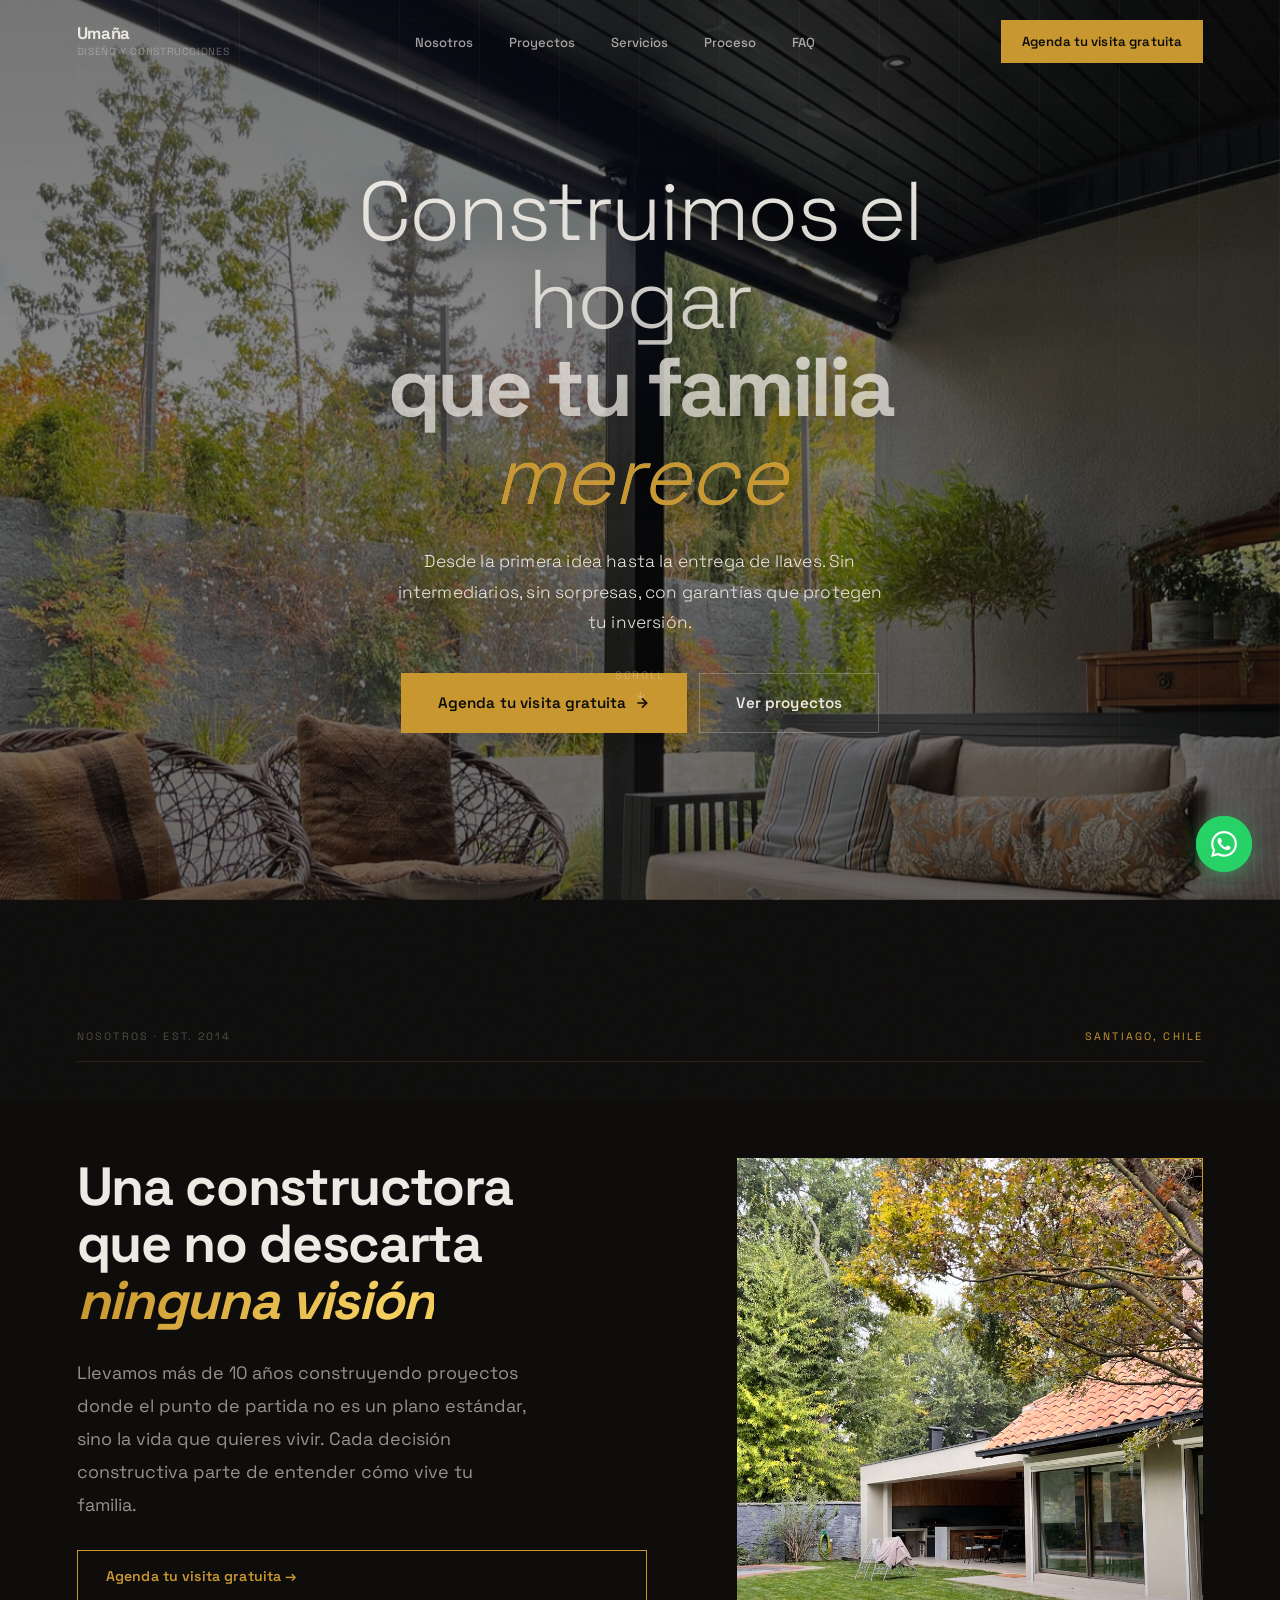
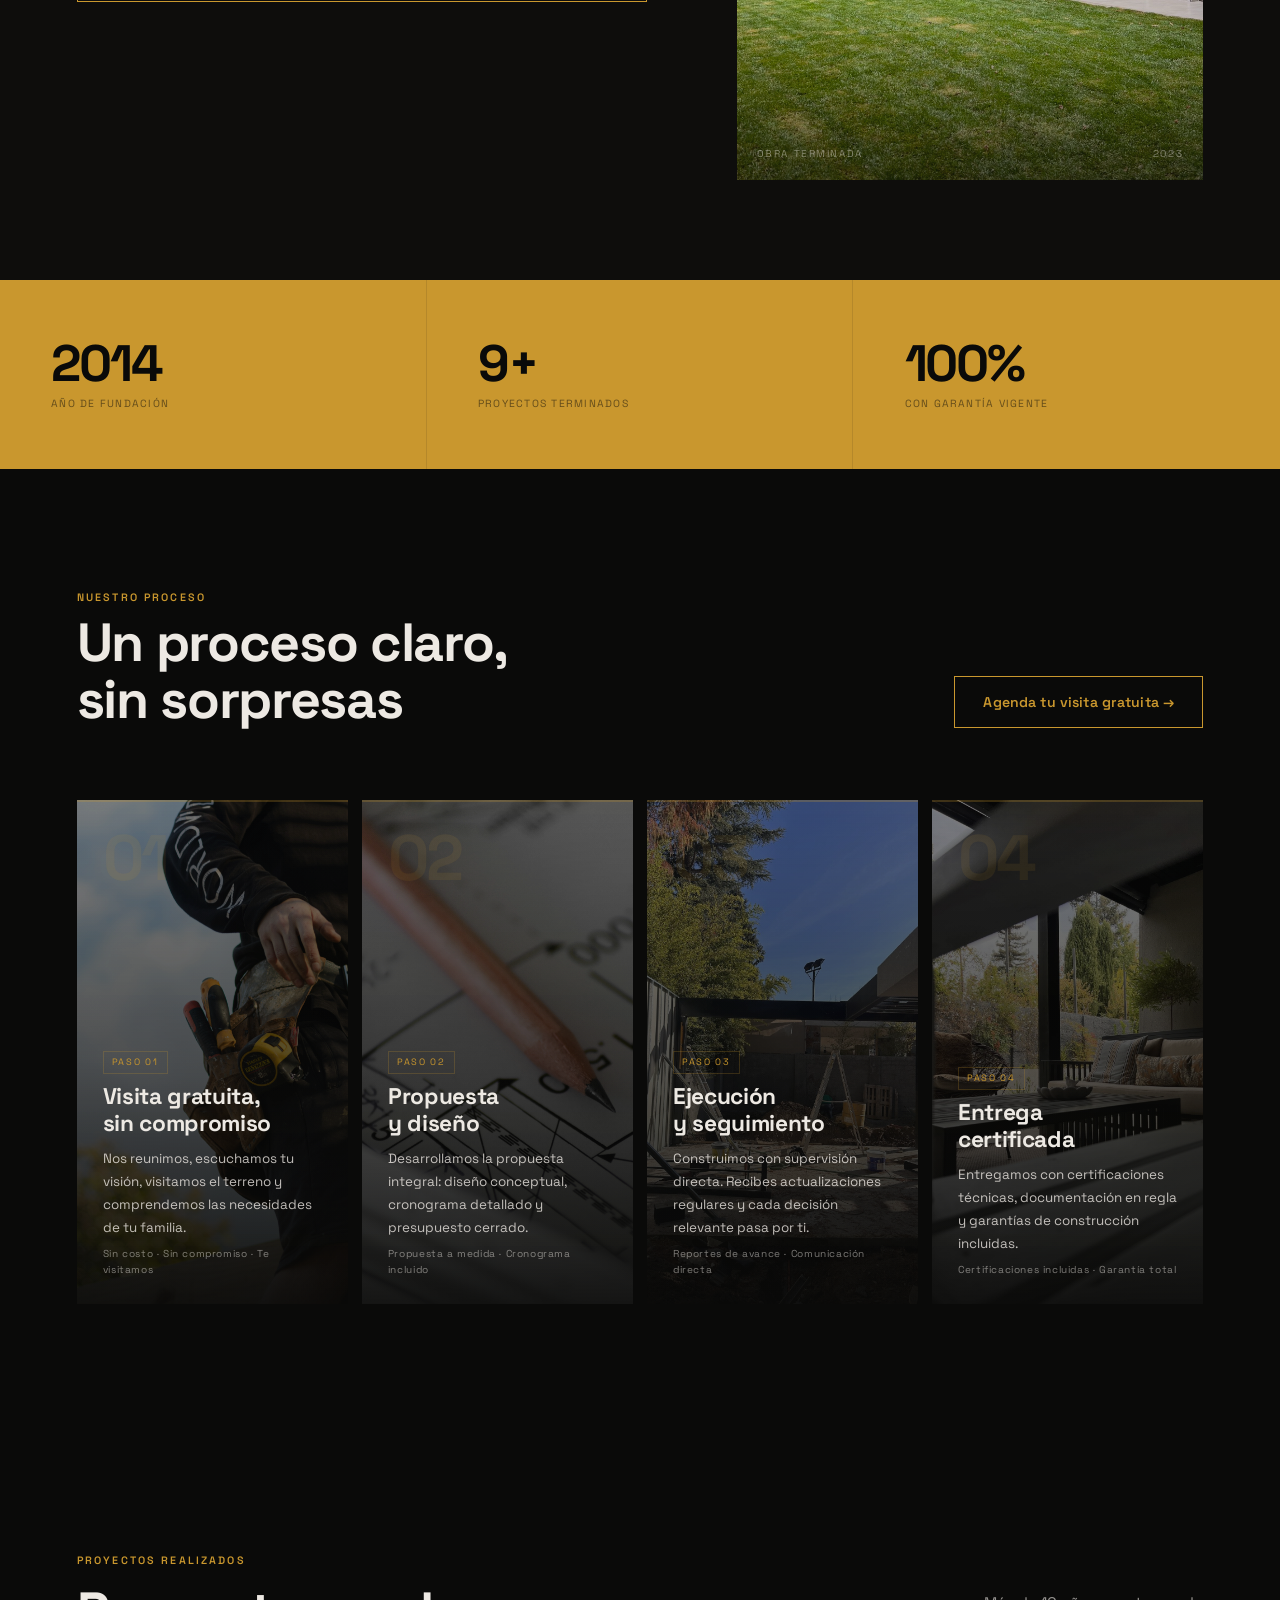
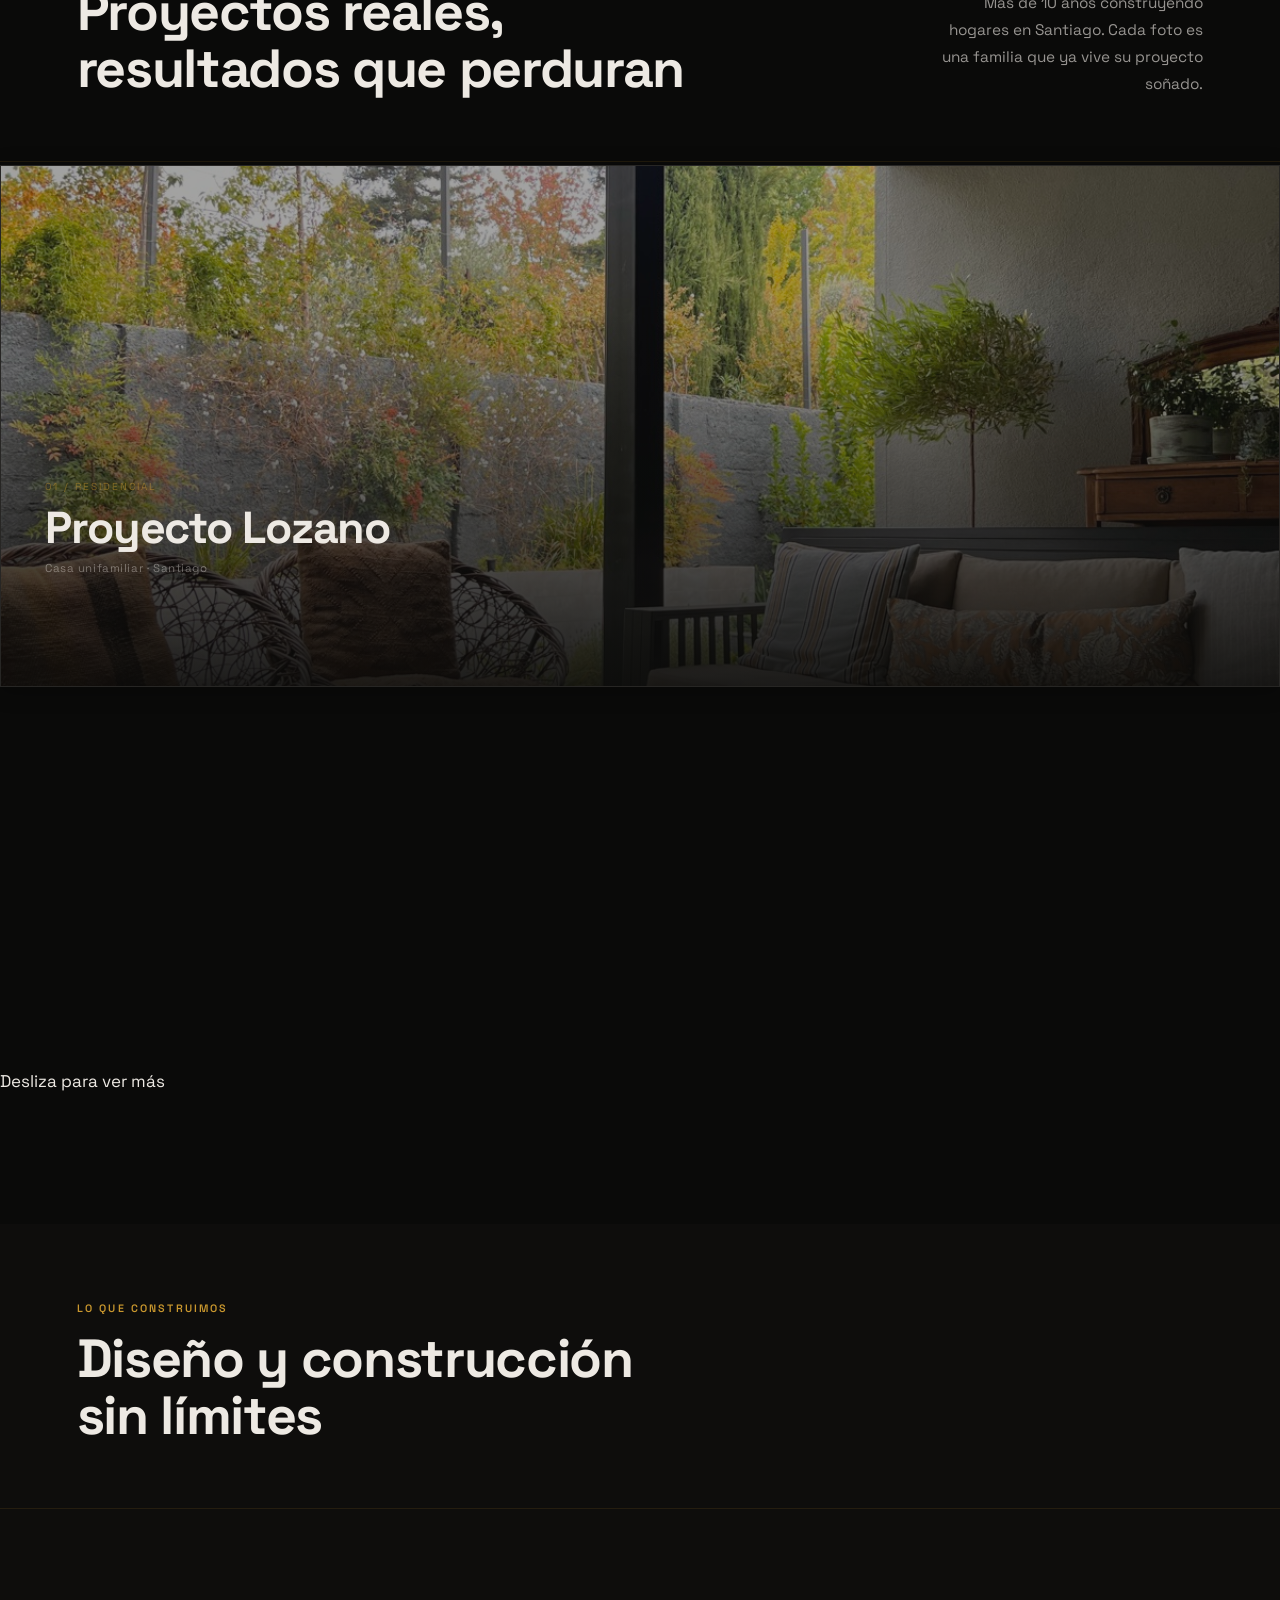
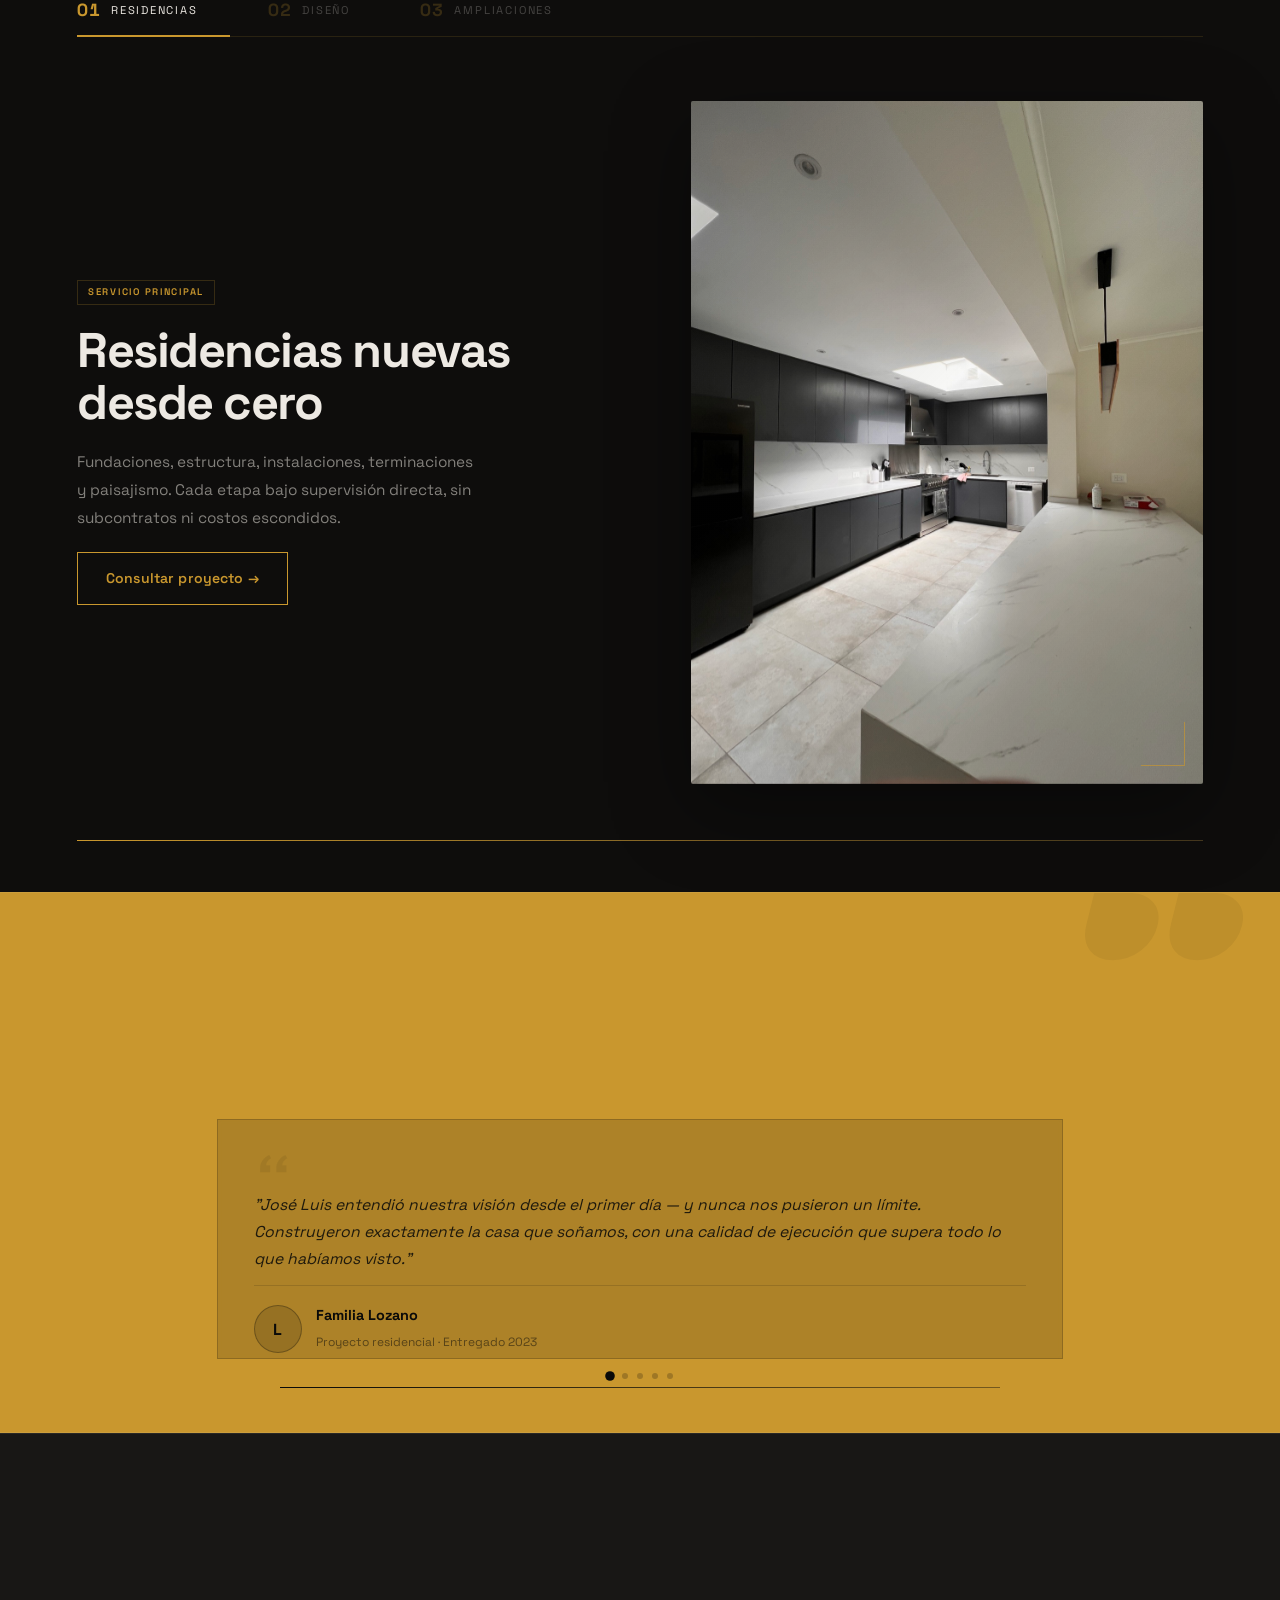
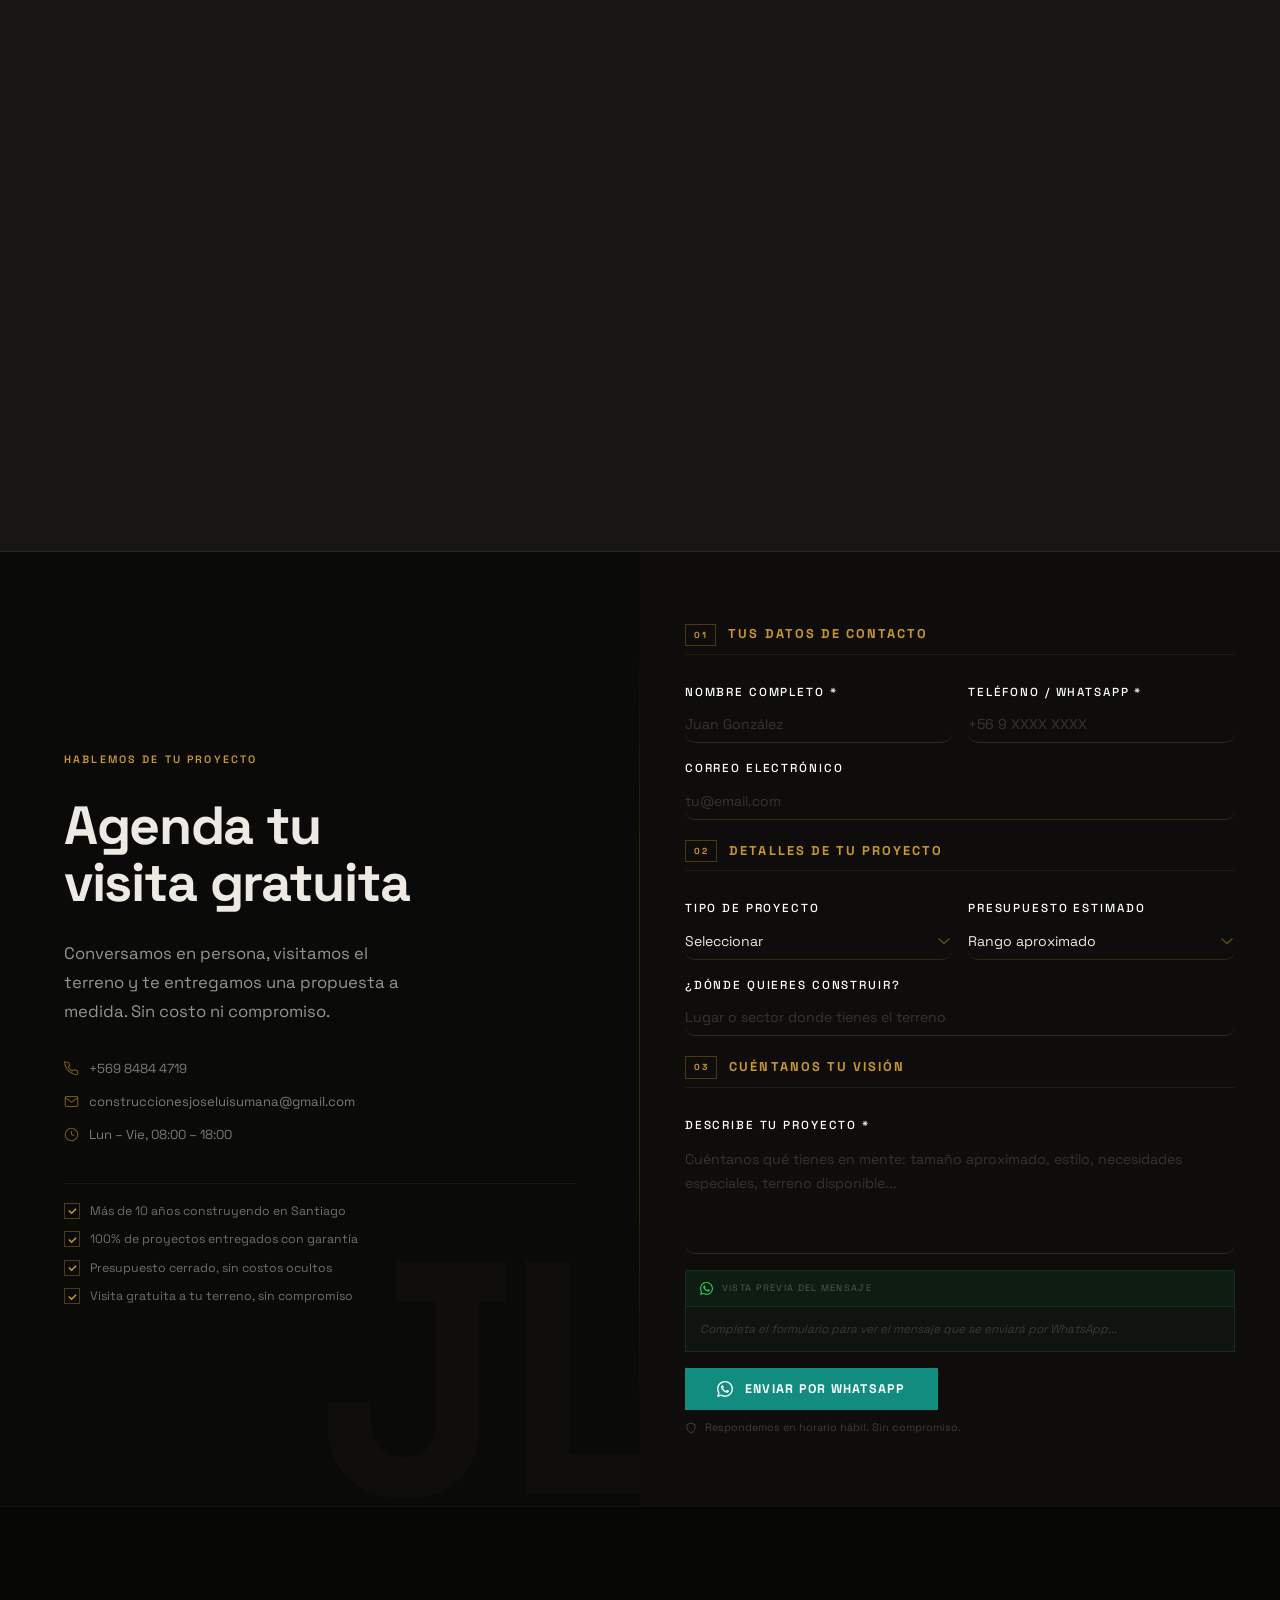
<file: index.html>
<!DOCTYPE html>
<html lang="es">
<head>
  <meta charset="UTF-8">
  <meta name="viewport" content="width=device-width, initial-scale=1.0">
  <title>Umaña Diseño y Construcciones | Residencias Premium en Santiago</title>
  <meta name="description" content="Umaña Diseño y Construcciones — 10 años de trayectoria en Santiago. Proyectos habitacionales desde cero, diseño integral, certificaciones y garantías incluidas.">

  <meta property="og:title" content="Umaña Diseño y Construcciones | Residencias de Alto Nivel en Santiago">
  <meta property="og:description" content="10 años ejecutando proyectos habitacionales premium en Santiago. Diseño integral, certificaciones y garantías en cada obra.">
  <meta property="og:type" content="website">
  <meta property="og:image" content="assets/img/og-image.png">
  <meta property="og:image:width" content="1200">
  <meta property="og:image:height" content="630">
  <meta property="og:image:alt" content="Umaña Diseño y Construcciones — Santiago, Chile">
  <meta property="og:locale" content="es_CL">
  <meta name="twitter:card" content="summary_large_image">
  <meta name="twitter:image" content="assets/img/twitter-image.png">
  <meta name="twitter:image:alt" content="Umaña Diseño y Construcciones — Santiago, Chile">
  <link rel="canonical" href="https://construyendosuenos.cl">

  <!-- Favicons & App Icons -->
  <link rel="icon" type="image/png" sizes="96x96" href="favicon-96x96.png">
  <link rel="icon" type="image/png" sizes="32x32" href="favicon-32x32.png">
  <link rel="icon" type="image/png" sizes="16x16" href="favicon-16x16.png">
  <link rel="shortcut icon" href="favicon.ico">
  <link rel="apple-touch-icon" sizes="180x180" href="apple-touch-icon.png">
  <link rel="icon" type="image/png" sizes="192x192" href="android-chrome-192x192.png">
  <link rel="icon" type="image/png" sizes="512x512" href="android-chrome-512x512.png">

  <!-- Space Grotesk — Google Fonts -->
  <link rel="preconnect" href="https://fonts.googleapis.com">
  <link rel="preconnect" href="https://fonts.gstatic.com" crossorigin>
  <link href="https://fonts.googleapis.com/css2?family=Space+Grotesk:wght@300;400;500;600;700&display=swap" rel="stylesheet">

  <!-- Critical CSS inline -->
  <style>
    *,*::before,*::after{box-sizing:border-box;margin:0;padding:0}
    html{scroll-behavior:smooth}
    body{background:#0A0A09;color:#EDE9E3;font-family:'Space Grotesk',system-ui,sans-serif;overflow-x:hidden;-webkit-font-smoothing:antialiased}
    .nav{position:fixed;top:0;left:0;right:0;z-index:1000;padding:20px clamp(24px,4vw,80px);display:flex;align-items:center;justify-content:space-between;gap:32px;transition:all 0.4s ease}
  </style>

  <link rel="stylesheet" href="css/styles-white.css">
  <link rel="stylesheet" href="css/animations.css">

  <!-- ── New components: ColumnLines · ZoomParallax · AnimatedTestimonials ── -->
  <style>
  /* ═══════════ HERO — Full-screen photo background ═══════════ */
  html, body, main { overflow-x: clip; }
  .hero {
    position: relative;
    height: 100vh;
    min-height: 600px;
    overflow: hidden;
    display: flex;
    align-items: center;
    justify-content: center;
  }
  .hero__bg-photo {
    position: absolute;
    inset: 0;
    z-index: 0;
    background: #0A0A09;
  }
  .hero__bg-photo img {
    width: 100%; height: 100%;
    object-fit: cover;
    object-position: center 30%;
    display: block;
    opacity: 0.55;
  }
  .hero__overlay {
    position: absolute !important;
    inset: 0 !important;
    z-index: 1 !important;
    background: linear-gradient(
      to bottom,
      rgba(10,10,9,.20) 0%,
      rgba(10,10,9,.05) 45%,
      rgba(10,10,9,.30) 100%
    ) !important;
  }
  .hero__content {
    position: relative;
    z-index: 10;
    display: flex;
    flex-direction: column;
    align-items: center;
    text-align: center;
    padding: 0 clamp(24px,6vw,80px);
    max-width: 920px;
    margin: 0 auto;
  }
  /* Jerarquía tipográfica — colores sólidos, peso variable */
  .hero__headline {
    font-size: clamp(2.8rem, 7.5vw, 5.8rem);
    line-height: 1.06;
    letter-spacing: -0.03em;
    margin-bottom: clamp(20px,3vh,36px);
  }
  .hero__headline .line--thin {
    font-weight: 300;
    display: block;
    color: #FFFFFF;
  }
  .hero__headline .line--heavy {
    font-weight: 800;
    display: block;
    color: #FFFFFF;
    letter-spacing: -0.04em;
  }
  .hero__headline em {
    font-style: italic;
    font-weight: 300;
    color: #C9972E;
    display: block;
    letter-spacing: -0.02em;
  }
  .hero__sub {
    font-size: clamp(0.92rem, 1.9vw, 1.08rem);
    line-height: 1.75;
    color: #EDE9E3;
    max-width: 490px;
    margin-bottom: clamp(28px,4vh,46px);
    font-weight: 300;
    letter-spacing: 0.01em;
  }
  .hero__ctas { margin-bottom: 0 !important; }
  .hero__scroll-hint {
    position: absolute;
    bottom: 32px;
    left: 50%;
    transform: translateX(-50%);
    display: flex;
    flex-direction: column;
    align-items: center;
    gap: 5px;
    font-size: .68rem;
    letter-spacing: .14em;
    text-transform: uppercase;
    color: rgba(237,233,227,.3);
    animation: hintBounce 2.2s ease-in-out infinite;
    pointer-events: none;
    z-index: 10;
  }
  @keyframes hintBounce {
    0%,100% { transform: translateX(-50%) translateY(0); }
    50%      { transform: translateX(-50%) translateY(5px); }
  }

  /* ═══════════ COLUMNLINES — Hero grid overlay ═══════════ */
  .hero__columnlines {
    position: absolute;
    inset: 0;
    z-index: 4;
    pointer-events: none;
  }
  .hero__columnlines::before {
    content: '';
    position: absolute;
    inset: 0;
    background-image:
      repeating-linear-gradient(90deg,
        transparent 0, transparent 79px,
        rgba(201,151,46,.065) 79px, rgba(201,151,46,.065) 80px),
      repeating-linear-gradient(0deg,
        transparent 0, transparent 79px,
        rgba(201,151,46,.03) 79px, rgba(201,151,46,.03) 80px);
    mask-image: radial-gradient(ellipse 80% 70% at 50% 50%, transparent 20%, black 78%);
    -webkit-mask-image: radial-gradient(ellipse 80% 70% at 50% 50%, transparent 20%, black 78%);
  }
  .hero__columnlines::after {
    content: '';
    position: absolute;
    inset: 0;
    background-image: url("data:image/svg+xml,%3Csvg xmlns='http://www.w3.org/2000/svg' width='256' height='256'%3E%3Cfilter id='n'%3E%3CfeTurbulence type='fractalNoise' baseFrequency='.75' numOctaves='4' stitchTiles='stitch'/%3E%3C/filter%3E%3Crect width='100%25' height='100%25' filter='url(%23n)' opacity='.04'/%3E%3C/svg%3E");
    background-size: 256px 256px;
    opacity: .04;
  }

  /* Mobile hero */
  @media (max-width: 768px) {
    .hero { height: 100svh; min-height: 580px; }
    .hero__headline { font-size: clamp(2.4rem, 10vw, 3.2rem); }
    .hero__columnlines::before {
      background-image: repeating-linear-gradient(
        90deg, transparent 0, transparent 59px,
        rgba(201,151,46,.06) 59px, rgba(201,151,46,.06) 60px);
    }
  }

  /* ═══════════ ANIMATED TESTIMONIALS ═══════════ */
  .testimonials__marquee-wrapper { display: none; }

  .atests {
    padding: 0 clamp(24px,6vw,120px);
    margin-top: 0;
    position: relative;
    z-index: 1;
    max-width: 1000px;
    margin-left: auto;
    margin-right: auto;
  }
  .atests__track {
    position: relative;
    height: 400px;
    max-width: 100%;
    margin: 0 auto;
    overflow: hidden;
  }
  .atest-card {
    position: absolute;
    inset: 0;
    display: flex;
    flex-direction: column;
    justify-content: space-between;
    gap: 24px;
    padding: 52px 64px;
    background: rgba(10,10,9,.15);
    border: 1px solid rgba(10,10,9,.2);
    opacity: 0;
    transform: translateY(22px);
    filter: blur(7px);
    transition:
      opacity .65s cubic-bezier(.16,1,.3,1),
      transform .65s cubic-bezier(.16,1,.3,1),
      filter .65s cubic-bezier(.16,1,.3,1);
    pointer-events: none;
  }
  .atest-card.is-active {
    opacity: 1; transform: translateY(0); filter: blur(0);
    pointer-events: auto; z-index: 3;
  }
  .atest-card.is-prev {
    opacity: 0; transform: translateY(-14px); filter: blur(4px);
    z-index: 2;
  }
  .atest-card__body {
    flex: 1;
    display: flex;
    flex-direction: column;
    gap: 16px;
  }
  .atest-card__open-icon {
    opacity: .32;
    flex-shrink: 0;
    transform: scale(1.8);
    transform-origin: top left;
    margin-bottom: 8px;
  }
  .atest-card__quote {
    font-size: clamp(1.02rem,1.7vw,1.22rem);
    line-height: 1.8;
    color: rgba(237,233,227,.88);
    font-style: italic;
  }
  .atest-card__footer {
    display: flex;
    align-items: center;
    gap: 14px;
    border-top: 1px solid rgba(201,151,46,.08);
    padding-top: 18px;
  }
  .atest-card__avatar {
    width: 48px; height: 48px;
    border-radius: 50%;
    background: rgba(201,151,46,.12);
    border: 1px solid rgba(201,151,46,.28);
    display: flex; align-items: center; justify-content: center;
    font-size: 1rem; font-weight: 700;
    color: #C9972E;
    flex-shrink: 0;
    letter-spacing: .02em;
  }
  .atest-card cite {
    display: block; font-style: normal;
    font-weight: 600; color: #EDE9E3; font-size: .9rem;
  }
  .atest-card__meta {
    font-size: .75rem;
    color: rgba(237,233,227,.38);
    margin-top: 1px;
  }
  /* Nav dots */
  .atests__nav {
    display: flex;
    align-items: center;
    justify-content: center;
    gap: 9px;
    margin-top: 26px;
  }
  .atests__dot {
    width: 6px; height: 6px;
    border-radius: 50%;
    background: rgba(237,233,227,.2);
    border: none; padding: 0;
    cursor: pointer;
    transition: background .3s, transform .3s;
  }
  .atests__dot.is-active {
    background: #C9972E;
    transform: scale(1.6);
  }
  /* Progress bar */
  .atests__progress {
    max-width: 720px;
    margin: 14px auto 0;
    height: 1px;
    background: rgba(237,233,227,.07);
    overflow: hidden;
  }
  .atests__progress-fill {
    height: 100%;
    background: linear-gradient(90deg,#C9972E,rgba(201,151,46,.35));
    width: 0%;
  }
  /* Mobile adjustments */
  @media (max-width: 600px) {
    .atests__track { height: 540px; }
    .atest-card { padding: 32px 28px; gap: 18px; }
    .atest-card__quote { font-size: .92rem; }
  }
  @media (max-width: 400px) {
    .atests__track { height: 620px; }
  }

  /* ═══════════ MEDIA — object-fit forzado ═══════════ */
  /* pcard__img: la grid define la altura fija — solo forzar object-fit */
  .pcard__img img {
    width: 100%; height: 100%;
    object-fit: cover; display: block;
  }
  /* svc-img es position:absolute inset:0 — NO usar aspect-ratio, solo object-fit */
  .svc-img img {
    width: 100%; height: 100%;
    object-fit: cover; object-position: center;
  }

  /* ═══════════ PORTAFOLIO — Bento editorial ═══════════ */
  .portfolio__grid {
    grid-template-columns: 1fr 1fr 1fr !important;
    grid-template-rows: clamp(400px,52vh,580px) clamp(240px,32vh,380px) !important;
    grid-auto-rows: unset !important;
    gap: 8px !important;
    counter-reset: pnum;
  }
  /* Lozano: izquierda ancha, fila 1 */
  .portfolio__grid .pcard:nth-child(1) { grid-column: 1 / 3; grid-row: 1; }
  /* Tonkman: columna derecha, span 2 filas */
  .portfolio__grid .pcard:nth-child(2) { grid-column: 3; grid-row: 1 / 3; }
  /* Smith: izquierda ancha, fila 2 */
  .portfolio__grid .pcard:nth-child(3) { grid-column: 1 / 3; grid-row: 2; }

  /* Número decorativo grande con CSS counter */
  .portfolio__grid .pcard { counter-increment: pnum; }
  .portfolio__grid .pcard::before {
    content: "0" counter(pnum);
    position: absolute; top: 18px; left: 22px; z-index: 2;
    font-size: clamp(2.8rem,5.5vw,4.8rem); font-weight: 900; line-height: 1;
    color: rgba(201,151,46,.10); letter-spacing: -.05em; pointer-events: none;
    transition: color .4s ease;
  }
  .portfolio__grid .pcard:hover::before { color: rgba(201,151,46,.25); }

  /* Línea dorada slide-in desde la izquierda en hover */
  .portfolio__grid .pcard::after {
    content: ''; position: absolute; bottom: 0; left: 0; right: 0;
    height: 2px; background: var(--gold);
    transform: scaleX(0); transform-origin: left;
    transition: transform .5s cubic-bezier(.16,1,.3,1); z-index: 5;
  }
  .portfolio__grid .pcard:hover::after { transform: scaleX(1); }

  /* Tablet: 2 columnas, sin bento */
  @media (min-width: 601px) and (max-width: 900px) {
    .portfolio__grid {
      grid-template-columns: 1fr 1fr !important;
      grid-template-rows: unset !important;
      grid-auto-rows: clamp(360px,50vw,520px) !important;
    }
    .portfolio__grid .pcard:nth-child(1),
    .portfolio__grid .pcard:nth-child(2),
    .portfolio__grid .pcard:nth-child(3) { grid-column: auto !important; grid-row: auto !important; }
  }
  /* Mobile: columna única — alturas generosas y sin superposición */
  @media (max-width: 600px) {
    .portfolio__grid {
      grid-template-columns: 1fr !important;
      grid-template-rows: unset !important;
      grid-auto-rows: 72vw !important;
      gap: 12px !important;
    }
    .portfolio__grid .pcard:nth-child(1),
    .portfolio__grid .pcard:nth-child(2),
    .portfolio__grid .pcard:nth-child(3) { grid-column: auto !important; grid-row: auto !important; }
    /* En mobile: desactivar translateY en pcards para evitar superposición */
    .pcard[data-reveal] {
      transform: none !important;
    }
    .pcard[data-reveal].is-visible {
      transform: none !important;
    }
  }

  /* ═══════════ ANIMACIONES FRAMER-STYLE ═══════════ */

  /* 1. data-reveal mejorado: más blur + más Y + spring easing */
  [data-reveal] {
    opacity: 0 !important;
    transform: translateY(52px) !important;
    filter: blur(7px) !important;
    transition:
      opacity .9s cubic-bezier(.16,1,.3,1),
      transform .9s cubic-bezier(.16,1,.3,1),
      filter .65s ease !important;
  }
  [data-reveal].is-visible {
    opacity: 1 !important;
    transform: translateY(0) !important;
    filter: blur(0) !important;
  }
  /* CRÍTICO: pcard en grid — translateY desplaza visualmente pero NO afecta
     el espacio de grid. El problema real es si la card tiene height:auto
     y el contenido interno colapsa. Forzar height 100% en el wrapper de img */
  .pcard[data-reveal] {
    will-change: transform, opacity;
    /* Reemplazar translateY por scale para no salir de la celda de grid */
    transform: scale(0.97) !important;
    filter: blur(4px) !important;
  }
  .pcard[data-reveal].is-visible {
    transform: scale(1) !important;
    filter: blur(0) !important;
  }
  .pcard__img {
    height: 100% !important;
    width: 100% !important;
    position: absolute !important;
    inset: 0 !important;
  }

  /* 2. Reveals direccionales en X (about, faq, contacto) */
  [data-reveal-left] {
    opacity: 0;
    transform: translateX(-56px);
    transition:
      opacity .95s cubic-bezier(.16,1,.3,1),
      transform .95s cubic-bezier(.16,1,.3,1);
  }
  [data-reveal-left].is-visible { opacity: 1; transform: translateX(0); }

  [data-reveal-right] {
    opacity: 0;
    transform: translateX(56px);
    transition:
      opacity .95s cubic-bezier(.16,1,.3,1),
      transform .95s cubic-bezier(.16,1,.3,1);
  }
  [data-reveal-right].is-visible { opacity: 1; transform: translateX(0); }

  /* 3. Hero headline: clip-path reveal cinematográfico */
  @keyframes headlineReveal {
    from { clip-path: inset(0 0 100% 0); transform: translateY(16px); opacity: 0; }
    to   { clip-path: inset(0 0 0% 0);   transform: translateY(0);    opacity: 1; }
  }
  .hero__headline {
    animation: headlineReveal 1.05s cubic-bezier(.16,1,.3,1) 0.3s both !important;
    overflow: visible;
  }

  /* 4. Custom cursor — desactivado, cursor nativo en todos los dispositivos */
  .cursor-dot, .cursor-ring { display: none !important; }

  /* 5. Parallax wrapper para about y process images */
  .parallax-wrap { overflow: hidden; }
  .parallax-wrap img {
    transform: scale(1.12) translateY(0);
    will-change: transform;
    transition: transform 0s linear;
  }

  /* 6. Process card: número se vuelve dorado al revelar */
  .process-card__num {
    transition: color .5s ease, transform .5s cubic-bezier(.16,1,.3,1);
  }
  .process-card.is-visible .process-card__num {
    color: var(--gold) !important;
    transform: scale(1.08);
  }

  /* ═══════════ SERVICIOS — Sticky carousel self-contained ═══════════ */
  /* CRÍTICO: .services NO puede tener overflow hidden/auto */
  .services {
    position: relative !important;
    overflow: visible !important;
    /* Si styles-white.css no define altura para el scroll, el sticky no tiene recorrido */
    /* El carousel tiene 3 items — damos espacio de scroll equivalente */
    min-height: 400vh !important;
  }
  .services__sticky {
    position: sticky !important;
    top: 0 !important;
    height: 100vh !important;
    min-height: 100vh !important;
    overflow: hidden !important;
    display: flex !important;
    align-items: center !important;
    /* Evitar que el sticky se extienda más allá del viewport */
    max-height: 100vh !important;
  }
  /* Neutralizar overflow:hidden que styles-white.css pudiera poner en ancestros */
  .services__inner,
  .services__split,
  .svc-carousel,
  .svc-carousel__content { overflow: visible !important; }
  .svc-panel__track { overflow: hidden !important; position: relative !important; }
  .svc-img {
    overflow: hidden !important;
    position: absolute !important;
    inset: 0 !important;
    opacity: 0;
    transition: opacity .6s cubic-bezier(.16,1,.3,1);
  }
  .svc-img.active { opacity: 1; }

  /* Mobile servicios: desactivar sticky completamente */
  @media (max-width: 768px) {
    .services {
      min-height: unset !important;
      height: auto !important;
      overflow: visible !important;
    }
    .services__sticky {
      position: relative !important;
      height: auto !important;
      min-height: unset !important;
      max-height: unset !important;
      overflow: visible !important;
      padding: 40px 0 !important;
      display: block !important;
    }
    .services__inner {
      padding: 0 clamp(20px,5vw,40px) !important;
    }
    .services__split {
      flex-direction: column !important;
      gap: 28px !important;
    }
    .svc-carousel { width: 100% !important; }
    .svc-panel {
      width: 100% !important;
      height: 60vw !important;
      min-height: 220px !important;
      max-height: 380px !important;
      position: relative !important;
      flex-shrink: 0 !important;
    }
    .svc-panel__track {
      position: absolute !important;
      inset: 0 !important;
      height: 100% !important;
      width: 100% !important;
    }
    .svc-item {
      position: relative !important;
      display: block !important;
      opacity: 1 !important;
      transform: none !important;
    }
    .svc-item:not(.is-active) { display: none !important; }
  }

  /* ═══════════ PORTAFOLIO — Evitar espacio por reveals ═══════════ */
  .portfolio {
    overflow: visible !important;
  }
  .portfolio__grid {
    align-items: stretch !important;
    overflow: hidden !important; /* clip scale reveal sin romper sticky */
  }
  /* pcard necesita position:relative para pseudo-elements y pcard__img absolute */
  .pcard {
    position: relative !important;
    overflow: hidden !important;
  }

  /* ═══════════ FIX: ABOUT — imagen sin clip-path diagonal en mobile ═══════════ */
  @media (max-width: 768px) {
    .about__photo {
      clip-path: none !important;
      transform: none !important;
      border-radius: 4px !important;
      overflow: hidden !important;
    }
    .about__photo img {
      clip-path: none !important;
      transform: none !important;
    }
    /* Stats row: 3 columnas en lugar de 2 para evitar celda vacía */
    .about__stats-row {
      grid-template-columns: repeat(3, 1fr) !important;
      gap: 12px !important;
    }
    /* Texto stat más pequeño si es necesario */
    .about__stat strong {
      font-size: clamp(1.4rem, 5vw, 2rem) !important;
    }
  }

  /* ═══════════ FIX: CONTACTO — superposición header/form en mobile ═══════════ */
  @media (max-width: 768px) {
    .contact__form-wrap {
      display: flex !important;
      flex-direction: column !important;
      gap: 32px !important;
      position: relative !important;
    }
    .contact__form-header {
      position: static !important;
      transform: none !important;
      opacity: 1 !important;
      width: 100% !important;
      z-index: auto !important;
    }
    .contact__right {
      position: static !important;
      transform: none !important;
      width: 100% !important;
    }
    /* Asegurar que el h2 del contacto no se salga del flujo */
    .contact__form-header h2 {
      position: static !important;
      font-size: clamp(1.8rem, 7vw, 2.4rem) !important;
    }
  }

  /* ═══════════ FIX: PROCESO — espacio en blanco debajo ═══════════ */
  @media (max-width: 768px) {
    .process {
      overflow: visible !important;
      padding-bottom: 0 !important;
    }
    .process__cards {
      overflow: visible !important;
    }
    /* process-card con data-reveal: evitar translateY que empuja al siguiente */
    .process-card[data-reveal] {
      transform: none !important;
      opacity: 0 !important;
      filter: blur(4px) !important;
    }
    .process-card[data-reveal].is-visible {
      opacity: 1 !important;
      filter: blur(0) !important;
    }
  }

  /* ═══════════ FIX: LIGHTBOX — glitch superposición apertura ═══════════ */
  /* Ocultar lightbox cuando está cerrado */
  .lightbox[aria-hidden="true"] {
    pointer-events: none !important;
    visibility: hidden !important;
  }
  .lightbox[aria-hidden="false"] {
    visibility: visible !important;
    pointer-events: auto !important;
  }
  /* Backdrop: aparece inmediatamente al abrir */
  .lightbox__backdrop {
    position: fixed !important;
    inset: 0 !important;
    z-index: 0 !important;
    background: rgba(10,10,9,.94) !important;
    opacity: 0;
    transition: opacity .2s ease !important;
  }
  .lightbox[aria-hidden="false"] .lightbox__backdrop,
  .lightbox.is-open .lightbox__backdrop {
    opacity: 1 !important;
  }
  /* Contenido: aparece con delay para que backdrop llegue primero */
  .lightbox__inner {
    position: relative !important;
    z-index: 1 !important;
    opacity: 0 !important;
    transform: translateY(20px) !important;
    transition: opacity .35s ease .18s, transform .35s cubic-bezier(.16,1,.3,1) .18s !important;
  }
  .lightbox[aria-hidden="false"] .lightbox__inner,
  .lightbox.is-open .lightbox__inner {
    opacity: 1 !important;
    transform: translateY(0) !important;
  }


  /* ═══════════ FIX: DATA-REVEAL en mobile — no usar translateY ═══════════ */
  @media (max-width: 768px) {
    [data-reveal] {
      transform: none !important;
      opacity: 0 !important;
      filter: blur(5px) !important;
    }
    [data-reveal].is-visible {
      opacity: 1 !important;
      filter: blur(0) !important;
      transform: none !important;
    }
    [data-reveal-left] {
      transform: none !important;
      opacity: 0 !important;
    }
    [data-reveal-left].is-visible {
      opacity: 1 !important;
      transform: none !important;
    }
    [data-reveal-right] {
      transform: none !important;
      opacity: 0 !important;
    }
    [data-reveal-right].is-visible {
      opacity: 1 !important;
      transform: none !important;
    }
  }
  </style>

  <!-- ═══════════ V2 SECTIONS — Nosotros · Portafolio · Servicios ═══════════ -->
  <style>

  /* ── NOSOTROS V2 ── */
  section.about--v2 {
    padding: clamp(64px,10vw,140px) clamp(24px,6vw,120px);
    background: #0f0f0e;
    overflow: visible;
    position: relative;
  }
  .about2__topbar {
    display: flex;
    align-items: center;
    justify-content: space-between;
    padding-bottom: 16px;
    border-bottom: 1px solid rgba(201,151,46,.15);
    margin-bottom: clamp(48px,8vw,96px);
    font-size: .67rem;
    letter-spacing: .2em;
    text-transform: uppercase;
    color: rgba(237,233,227,.28);
  }
  .about2__topbar-accent { color: #C9972E; }
  .about2__main {
    display: grid;
    grid-template-columns: 1.15fr .85fr;
    gap: clamp(40px,7vw,100px);
    align-items: start;
    margin-bottom: clamp(52px,8vw,100px);
  }
  .about2__left {
    display: flex;
    flex-direction: column;
    gap: 28px;
  }
  .about2__headline {
    font-size: clamp(2.2rem, 4.2vw, 3.8rem);
    font-weight: 700;
    line-height: 1.06;
    letter-spacing: -.025em;
    color: #EDE9E3;
    margin: 0;
  }
  .about2__headline em { color: #C9972E; font-style: italic; }
  .about2__body-text {
    font-size: clamp(.92rem, 1.4vw, 1.08rem);
    line-height: 1.84;
    color: rgba(237,233,227,.6);
    max-width: 460px;
    margin: 0;
  }
  .about2__right { position: relative; }
  .about2__img-wrap {
    position: relative;
    overflow: hidden;
  }
  .about2__img-wrap::before {
    content: '';
    position: absolute;
    inset: 0;
    background: linear-gradient(to bottom, transparent 55%, rgba(10,10,9,.65) 100%);
    z-index: 1;
    pointer-events: none;
  }
  .about2__img-wrap img {
    width: 100%;
    aspect-ratio: 4/5;
    object-fit: cover;
    display: block;
    transition: transform .8s cubic-bezier(.16,1,.3,1);
  }
  .about2__img-wrap:hover img { transform: scale(1.03); }
  .about2__img-label {
    position: absolute;
    bottom: 0; left: 0; right: 0;
    z-index: 2;
    padding: 18px 20px;
    display: flex;
    justify-content: space-between;
    font-size: .62rem;
    letter-spacing: .16em;
    text-transform: uppercase;
    color: rgba(237,233,227,.45);
  }
  /* Gold corner accent */
  .about2__img-wrap::after {
    content: '';
    position: absolute;
    top: 0; right: 0;
    width: 44px; height: 44px;
    border-top: 1.5px solid #C9972E;
    border-right: 1.5px solid #C9972E;
    pointer-events: none;
    z-index: 2;
  }
  /* Bottom: quote + stats */
  .about2__bottom {
    display: grid;
    grid-template-columns: 1fr 1fr;
    gap: clamp(36px,6vw,80px);
    align-items: center;
    border-top: 1px solid rgba(201,151,46,.12);
    padding-top: clamp(40px,6vw,72px);
  }
  .about2__quote-block { display: flex; flex-direction: column; gap: 18px; }
  .about2__quote-icon { opacity: .16; }
  .about2__quote {
    font-size: clamp(1rem, 1.7vw, 1.28rem);
    line-height: 1.7;
    color: rgba(237,233,227,.82);
    font-style: italic;
    font-weight: 300;
    margin: 0;
  }
  .about2__cite { font-style: normal; }
  .about2__cite strong {
    display: block;
    font-size: .75rem;
    letter-spacing: .12em;
    text-transform: uppercase;
    color: #C9972E;
    font-weight: 600;
  }
  .about2__cite span {
    font-size: .66rem;
    color: rgba(237,233,227,.28);
    letter-spacing: .06em;
  }
  .about2__stats {
    display: grid;
    grid-template-columns: repeat(3,1fr);
    gap: 8px;
  }
  .about2__stat {
    padding: 20px 16px;
    border: 1px solid rgba(201,151,46,.08);
    background: rgba(201,151,46,.02);
    display: flex;
    flex-direction: column;
    gap: 8px;
  }
  .about2__stat strong {
    font-size: clamp(1.5rem, 2.8vw, 2.4rem);
    font-weight: 700;
    color: #EDE9E3;
    letter-spacing: -.03em;
    line-height: 1;
    display: block;
  }
  .about2__stat span {
    font-size: .62rem;
    letter-spacing: .12em;
    text-transform: uppercase;
    color: rgba(237,233,227,.3);
    line-height: 1.4;
  }

  @media (max-width: 900px) {
    section.about--v2 { padding-left: clamp(20px,5vw,48px); padding-right: clamp(20px,5vw,48px); }
    .about2__main { grid-template-columns: 1fr; gap: 36px; }
    .about2__img-wrap img { aspect-ratio: 16/9; }
    .about2__bottom { grid-template-columns: 1fr; gap: 40px; }
  }
  @media (max-width: 480px) {
    .about2__stats { grid-template-columns: repeat(3,1fr); }
    .about2__stat { padding: 14px 10px; }
    .about2__stat strong { font-size: 1.4rem; }
  }


  /* ── PORTAFOLIO V2 ── */
  section.portfolio--v2 {
    padding: clamp(64px,10vw,140px) 0;
    background: #0A0A09;
    overflow: visible;
  }
  .port2__header {
    display: flex;
    justify-content: space-between;
    align-items: flex-end;
    gap: 40px;
    padding: 0 clamp(24px,6vw,120px) clamp(40px,5vw,72px);
    border-bottom: 1px solid rgba(201,151,46,.12);
  }
  .port2__eyebrow {
    display: block;
    font-size: .67rem;
    letter-spacing: .2em;
    text-transform: uppercase;
    color: #C9972E;
    margin-bottom: 14px;
  }
  .port2__h2 {
    font-size: clamp(1.9rem, 4.2vw, 3.8rem);
    font-weight: 700;
    line-height: 1.06;
    letter-spacing: -.025em;
    color: #EDE9E3;
    margin: 0;
  }
  .port2__sub {
    font-size: clamp(.88rem, 1.2vw, 1rem);
    line-height: 1.75;
    color: rgba(237,233,227,.62);
    max-width: 260px;
    text-align: right;
    flex-shrink: 0;
  }
  .port2__list {
    display: flex;
    flex-direction: column;
  }
  .port2__item {
    position: relative;
    display: grid;
    grid-template-columns: clamp(48px,5vw,80px) 1fr auto;
    align-items: center;
    gap: 0 clamp(20px,3vw,52px);
    padding: clamp(28px,4.5vw,56px) clamp(24px,6vw,120px);
    border-bottom: 1px solid rgba(201,151,46,.08);
    overflow: hidden;
    cursor: pointer;
    transition: background .45s ease;
  }
  .port2__item:hover { background: rgba(201,151,46,.022); }
  /* Hover image panel */
  .port2__item-img {
    position: absolute;
    right: 0; top: 0; bottom: 0;
    width: clamp(180px, 24vw, 340px);
    overflow: hidden;
    opacity: 0;
    transform: translateX(20px);
    transition: opacity .55s cubic-bezier(.16,1,.3,1), transform .55s cubic-bezier(.16,1,.3,1);
    pointer-events: none;
    z-index: 4;
  }
  .port2__item-img img {
    width: 100%;
    height: 100%;
    object-fit: cover;
  }
  .port2__item:hover .port2__item-img {
    opacity: 1;
    transform: translateX(0);
  }
  /* Ordinal */
  .port2__item-num {
    font-size: clamp(.9rem, 1.8vw, 1.5rem);
    font-weight: 700;
    color: rgba(201,151,46,.22);
    letter-spacing: .05em;
    transition: color .35s ease;
    pointer-events: none;
    flex-shrink: 0;
    font-variant-numeric: tabular-nums;
  }
  .port2__item:hover .port2__item-num { color: #C9972E; }
  /* Info block */
  .port2__item-info {
    display: flex;
    flex-direction: column;
    gap: 7px;
  }
  .port2__item-type {
    font-size: .62rem;
    letter-spacing: .18em;
    text-transform: uppercase;
    color: rgba(237,233,227,.3);
  }
  .port2__item-name {
    font-size: clamp(1.3rem, 2.8vw, 2.5rem);
    font-weight: 600;
    line-height: 1.1;
    letter-spacing: -.02em;
    color: #EDE9E3;
    transition: letter-spacing .4s ease;
  }
  .port2__item:hover .port2__item-name { letter-spacing: -.015em; }
  .port2__item-sub {
    font-size: .73rem;
    color: rgba(237,233,227,.3);
    letter-spacing: .04em;
  }
  /* Gallery CTA */
  .port2__item .pcard__gallery-btn {
    display: flex;
    align-items: center;
    gap: 8px;
    font-size: .68rem;
    letter-spacing: .12em;
    text-transform: uppercase;
    color: rgba(237,233,227,.3);
    background: none;
    border: 1px solid rgba(237,233,227,.08);
    padding: 10px 18px;
    cursor: pointer;
    transition: color .3s, border-color .3s, background .3s;
    white-space: nowrap;
    flex-shrink: 0;
    font-family: inherit;
  }
  .port2__item:hover .pcard__gallery-btn {
    color: #C9972E;
    border-color: rgba(201,151,46,.35);
    background: rgba(201,151,46,.05);
  }
  /* Gold progress line on hover */
  .port2__item::after {
    content: '';
    position: absolute;
    bottom: -1px; left: 0;
    height: 1px;
    width: 0;
    background: #C9972E;
    transition: width .55s cubic-bezier(.16,1,.3,1);
    z-index: 5;
  }
  .port2__item:hover::after { width: 100%; }
  /* pcard type hidden — read by lightbox JS */
  .port2__type-hidden { display: none; }

  @media (max-width: 900px) {
    .port2__header { flex-direction: column; align-items: flex-start; }
    .port2__sub { text-align: left; max-width: 100%; }
    .port2__item-img { display: none; }
  }
  @media (max-width: 600px) {
    .port2__item {
      grid-template-columns: 1fr;
      gap: 10px;
      padding: 26px clamp(20px,5vw,40px);
    }
    .port2__item-num { font-size: .9rem; }
    .port2__item-name { font-size: clamp(1.2rem, 6vw, 1.75rem); }
    .port2__item .pcard__gallery-btn { align-self: flex-start; margin-top: 4px; }
  }


  /* ── SERVICIOS V2 ── */
  section.services--v2 {
    padding: clamp(64px,10vw,140px) 0;
    background: #0f0f0e;
    overflow: visible !important;
    min-height: unset !important;
    height: auto !important;
  }
  .svc2__header {
    padding: 0 clamp(24px,6vw,120px) clamp(40px,5vw,72px);
    border-bottom: 1px solid rgba(201,151,46,.12);
  }
  .svc2__eyebrow {
    display: block;
    font-size: .67rem;
    letter-spacing: .2em;
    text-transform: uppercase;
    color: #C9972E;
    font-weight: 600;
    margin-bottom: 12px;
  }
  .svc2__h2 {
    font-size: clamp(1.9rem, 4.2vw, 3.8rem);
    font-weight: 700;
    line-height: 1.06;
    letter-spacing: -.025em;
    color: #EDE9E3;
    margin: 0;
  }
  .svc2__list { display: flex; flex-direction: column; }
  .svc2__item {
    display: grid;
    grid-template-columns: clamp(56px,7vw,100px) 1fr clamp(200px,28vw,400px);
    gap: 0 clamp(20px,4vw,64px);
    align-items: center;
    padding: clamp(48px,7vw,96px) clamp(24px,6vw,120px);
    border-bottom: 1px solid rgba(201,151,46,.08);
    position: relative;
    overflow: hidden;
  }
  /* Gold left border reveal */
  .svc2__item::before {
    content: '';
    position: absolute;
    left: 0; top: 0; bottom: 0;
    width: 2px;
    background: #C9972E;
    transform: scaleY(0);
    transform-origin: bottom;
    transition: transform .55s cubic-bezier(.16,1,.3,1);
  }
  .svc2__item:hover::before { transform: scaleY(1); }
  .svc2__item-num {
    font-size: clamp(3rem, 6.5vw, 6.5rem);
    font-weight: 900;
    color: rgba(201,151,46,.06);
    line-height: 1;
    letter-spacing: -.04em;
    align-self: flex-start;
    user-select: none;
    transition: color .5s ease;
    font-variant-numeric: tabular-nums;
  }
  .svc2__item:hover .svc2__item-num { color: rgba(201,151,46,.13); }
  .svc2__item-body {
    display: flex;
    flex-direction: column;
    gap: 16px;
  }
  .svc2__item-tag {
    display: inline-block;
    font-size: .6rem;
    letter-spacing: .18em;
    text-transform: uppercase;
    color: #C9972E;
    border: 1px solid rgba(201,151,46,.22);
    padding: 4px 10px;
    align-self: flex-start;
  }
  .svc2__item-name {
    font-size: clamp(1.3rem, 2.6vw, 2.4rem);
    font-weight: 600;
    line-height: 1.1;
    letter-spacing: -.02em;
    color: #EDE9E3;
    margin: 0;
  }
  .svc2__item-desc {
    font-size: clamp(.85rem, 1.15vw, .98rem);
    line-height: 1.8;
    color: rgba(237,233,227,.45);
    max-width: 400px;
    margin: 0;
  }
  .svc2__item-img {
    overflow: hidden;
    position: relative;
  }
  .svc2__item-img img {
    width: 100%;
    aspect-ratio: 4/3;
    object-fit: cover;
    display: block;
    transition: transform .7s cubic-bezier(.16,1,.3,1);
  }
  .svc2__item:hover .svc2__item-img img { transform: scale(1.04); }
  .svc2__footer {
    padding: clamp(40px,6vw,80px) clamp(24px,6vw,120px) 0;
    display: flex;
    justify-content: center;
  }

  @media (max-width: 900px) {
    .svc2__item {
      grid-template-columns: clamp(44px,6vw,72px) 1fr;
      gap: clamp(16px,3vw,32px);
    }
    .svc2__item-img { grid-column: 1 / -1; }
    .svc2__item-img img { aspect-ratio: 16/9; }
  }
  @media (max-width: 600px) {
    .svc2__item { grid-template-columns: 1fr; padding: 36px clamp(20px,5vw,40px); }
    .svc2__item-num { font-size: clamp(2.5rem,12vw,4rem); }
  }

  /* ── SERVICIOS CAROUSEL ── */
  .svc2__carousel {
    padding: clamp(40px,6vw,80px) clamp(24px,6vw,120px) clamp(48px,7vw,96px);
  }
  .svc2__tab-nav {
    display: flex;
    border-bottom: 1px solid rgba(201,151,46,.15);
    margin-bottom: clamp(32px,5vw,64px);
    gap: 0;
  }
  .svc2__tab {
    display: flex;
    align-items: center;
    gap: 10px;
    padding: 14px clamp(16px,2.5vw,32px) 14px 0;
    margin-right: clamp(16px,3vw,48px);
    background: none;
    border: none;
    border-bottom: 2px solid transparent;
    margin-bottom: -1px;
    cursor: pointer;
    transition: all .3s;
    font-family: inherit;
  }
  .svc2__tab-num {
    font-size: clamp(.85rem,1.4vw,1.1rem);
    font-weight: 800;
    color: rgba(201,151,46,.22);
    letter-spacing: .06em;
    transition: color .3s;
    font-variant-numeric: tabular-nums;
  }
  .svc2__tab-label {
    font-size: .7rem;
    letter-spacing: .16em;
    text-transform: uppercase;
    color: rgba(237,233,227,.25);
    transition: color .3s;
  }
  .svc2__tab.is-active { border-bottom-color: #C9972E; }
  .svc2__tab.is-active .svc2__tab-num { color: #C9972E; }
  .svc2__tab.is-active .svc2__tab-label { color: #EDE9E3; }
  .svc2__tab:hover .svc2__tab-num { color: rgba(201,151,46,.6); }
  .svc2__tab:hover .svc2__tab-label { color: rgba(237,233,227,.6); }
  /* Slides grid stacking */
  .svc2__slides {
    display: grid;
  }
  .svc2__slide {
    grid-column: 1;
    grid-row: 1;
    display: grid;
    grid-template-columns: 1fr clamp(400px,55vw,820px);
    gap: clamp(32px,4vw,64px);
    align-items: stretch;
    opacity: 0;
    pointer-events: none;
    transform: translateX(38px);
    transition: opacity .58s cubic-bezier(.16,1,.3,1), transform .58s cubic-bezier(.16,1,.3,1), visibility 0s .58s;
    visibility: hidden;
    will-change: transform, opacity;
  }
  .svc2__slide[data-dir="left"] { transform: translateX(-38px); }
  .svc2__slide.is-active {
    opacity: 1;
    pointer-events: auto;
    visibility: visible;
    transform: translateX(0) !important;
    transition: opacity .58s cubic-bezier(.16,1,.3,1), transform .58s cubic-bezier(.16,1,.3,1), visibility 0s 0s;
  }
  /* Stagger interno del body al activar slide */
  .svc2__slide-body > * {
    opacity: 0;
    transform: translateY(13px);
    transition: opacity .45s ease, transform .45s cubic-bezier(.16,1,.3,1);
  }
  .svc2__slide.is-active .svc2__slide-body > * { opacity: 1; transform: translateY(0); }
  .svc2__slide.is-active .svc2__slide-body > *:nth-child(1) { transition-delay: .14s; }
  .svc2__slide.is-active .svc2__slide-body > *:nth-child(2) { transition-delay: .24s; }
  .svc2__slide.is-active .svc2__slide-body > *:nth-child(3) { transition-delay: .34s; }
  .svc2__slide.is-active .svc2__slide-body > *:nth-child(4) { transition-delay: .44s; }
  .svc2__slide-body {
    display: flex;
    flex-direction: column;
    gap: 20px;
  }
  .svc2__slide-name {
    font-size: clamp(1.6rem, 3.5vw, 3.2rem);
    font-weight: 700;
    line-height: 1.08;
    letter-spacing: -.025em;
    color: #EDE9E3;
    margin: 0;
  }
  .svc2__slide-cta { align-self: flex-start; }
  .svc2__slide-body {
    display: flex;
    flex-direction: column;
    justify-content: center;
    padding: clamp(24px,4vw,56px) 0;
  }
  .svc2__slide-img {
    overflow: hidden;
    position: relative;
    min-height: clamp(360px, 55vh, 620px);
  }
  .svc2__slide-img img {
    width: 100%;
    height: 100%;
    aspect-ratio: unset;
    object-fit: cover;
    display: block;
    opacity: 0;
    transform: scale(1.07);
    transition: transform .85s cubic-bezier(.16,1,.3,1), opacity .65s ease;
    will-change: transform, opacity;
  }
  .svc2__slide.is-active .svc2__slide-img img { opacity: 1; transform: scale(1.0); }
  .svc2__slide.is-active:hover .svc2__slide-img img { transform: scale(1.04); }
  .svc2__progress-bar {
    height: 1px;
    background: rgba(237,233,227,.06);
    margin-top: clamp(32px,5vw,56px);
    overflow: hidden;
  }
  .svc2__progress-fill {
    height: 100%;
    background: linear-gradient(90deg, #C9972E, rgba(201,151,46,.25));
    width: 0%;
  }
  @media (max-width: 768px) {
    .svc2__slide { grid-template-columns: 1fr; gap: 24px; align-items: unset; }
    .svc2__slide-img { order: -1; min-height: clamp(240px,52vw,420px); }
    .svc2__slide-img img { height: 100%; aspect-ratio: unset; }
    .svc2__tab-label { display: none; }
    .svc2__tab { padding-right: 0; margin-right: clamp(12px,4vw,24px); }
  }


  /* ── TESTIMONIALS — centrado ── */
  .testimonials__header { text-align: center !important; }
  .testimonials__header h2 { text-align: center !important; margin: 0 auto !important; }

  /* ── NOSOTROS — imagen más grande / más imponente ── */
  section.about--v2 .about2__img-wrap img {
    aspect-ratio: 3/4 !important;
  }
  @media (max-width: 900px) {
    section.about--v2 .about2__img-wrap img { aspect-ratio: 16/9 !important; }
  }

  /* ── PORTAFOLIO — thumbnail siempre visible ── */
  .port2__item {
    grid-template-columns: clamp(44px,5vw,72px) 1fr auto clamp(100px,13vw,180px) !important;
    gap: 0 clamp(18px,2.5vw,40px) !important;
    padding: clamp(28px,4.5vw,52px) clamp(24px,6vw,120px) clamp(28px,4.5vw,52px) clamp(24px,6vw,120px) !important;
  }
  .port2__item-thumb {
    overflow: hidden;
    flex-shrink: 0;
  }
  .port2__item-thumb img {
    width: 100%;
    aspect-ratio: 4/3;
    object-fit: cover;
    display: block;
    transition: transform .6s cubic-bezier(.16,1,.3,1);
    filter: brightness(.85) saturate(.9);
  }
  .port2__item:hover .port2__item-thumb img {
    transform: scale(1.06);
    filter: brightness(1) saturate(1);
  }
  @media (max-width: 900px) {
    .port2__item { grid-template-columns: clamp(36px,5vw,56px) 1fr auto !important; }
    .port2__item-thumb { display: none !important; }
  }
  @media (max-width: 600px) {
    .port2__item { grid-template-columns: 1fr !important; }
  }

  /* ── ACENTOS MÁS LLAMATIVOS ── */
  /* Eyebrow labels más visibles */
  .port2__eyebrow,
  .svc2__eyebrow,
  .about2__topbar-accent {
    font-weight: 600 !important;
    opacity: 1 !important;
  }
  /* Tags más visibles */
  .svc2__item-tag {
    border-width: 1.5px !important;
    font-weight: 600 !important;
  }
  /* Port2 numbers más visibles */
  .port2__item-num { color: rgba(201,151,46,.35) !important; }
  /* Gold corners en cards de proceso */
  .process-card::after {
    content: '' !important;
    position: absolute !important;
    top: 0 !important; right: 0 !important;
    width: 32px !important; height: 32px !important;
    border-top: 2px solid rgba(201,151,46,.35) !important;
    border-right: 2px solid rgba(201,151,46,.35) !important;
    z-index: 10 !important;
    transform: none !important;
    background: none !important;
    transition: border-color .4s !important;
  }
  .process-card:hover::after {
    border-color: rgba(201,151,46,.7) !important;
    width: 40px !important; height: 40px !important;
  }
  /* Stats con acento gold más visible */
  .about2__stat strong { color: #C9972E !important; }
  /* Section dividers con gold */
  section.about--v2::after,
  section.portfolio--v2::after {
    content: '';
    display: block;
    height: 1px;
    background: linear-gradient(90deg, transparent, rgba(201,151,46,.2) 30%, rgba(201,151,46,.2) 70%, transparent);
    margin-top: clamp(60px,8vw,120px);
  }

  /* ── VARIACIÓN DE SECCIONES ── */
  /* Nosotros: subtle warm tint */
  section.about--v2 { background: #0e0d0c !important; }
  /* Portafolio: pure dark */
  section.portfolio--v2 { background: #0A0A09 !important; }
  /* Servicios: dark warm */
  section.services--v2 { background: #0e0d0c !important; }
  /* Proceso: slightly cooler */
  .process { background: #0b0b0a !important; }
  /* Testimonials: warmer */
  .testimonials { background: #0e0d0c !important; }

  /* ── MOBILE FIXES SERVICIOS V2 ── */
  @media (max-width: 768px) {
    section.services--v2 { min-height: unset !important; height: auto !important; }
  }

  /* ═══════════ MICRO-INTERACCIONES — Botones con lift + glow ═══════════ */
  .btn {
    transition:
      background .25s ease,
      color .25s ease,
      border-color .25s ease,
      transform .3s cubic-bezier(.16,1,.3,1),
      box-shadow .3s ease !important;
  }
  .btn--gold:hover {
    transform: translateY(-3px) !important;
    box-shadow: 0 12px 36px rgba(201,151,46,.28) !important;
  }
  .btn--gold:active { transform: translateY(-1px) !important; }
  .btn--outline-gold:hover {
    transform: translateY(-3px) !important;
    box-shadow: 0 8px 24px rgba(201,151,46,.18) !important;
  }
  .btn--ghost:hover {
    transform: translateY(-2px) !important;
  }

  /* ═══════════ NAV LINKS — Underline slide animation ═══════════ */
  .nav__link {
    position: relative !important;
    padding-bottom: 2px !important;
  }
  .nav__link::after {
    content: '' !important;
    position: absolute !important;
    bottom: -2px !important; left: 0 !important;
    width: 0 !important; height: 1px !important;
    background: #C9972E !important;
    transition: width .35s cubic-bezier(.16,1,.3,1) !important;
    pointer-events: none !important;
  }
  .nav__link:hover::after,
  .nav__link--active::after {
    width: 100% !important;
  }
  .nav__link--active { color: var(--gold) !important; }

  /* ═══════════ PROCESS CARDS — Ken-Burns en imágenes ═══════════ */
  .process-card .process-card__bg img {
    transition: transform 6s ease !important;
    transform: scale(1.06) !important;
  }
  .process-card.is-visible .process-card__bg img {
    transform: scale(1.0) !important;
  }

  /* ═══════════ STATS — Animación de color ═══════════ */
  .about2__stat {
    transition: border-color .4s ease, background .4s ease !important;
  }
  .about2__stat:hover {
    border-color: rgba(201,151,46,.22) !important;
    background: rgba(201,151,46,.05) !important;
  }

  /* ═══════════ LIGHTBOX — Mejoras visuales ═══════════ */
  .lightbox__gallery-thumb {
    transition: opacity .25s ease, transform .3s cubic-bezier(.16,1,.3,1) !important;
    overflow: hidden !important;
  }
  .lightbox__gallery-thumb:hover { opacity: .85 !important; transform: scale(1.05) !important; }
  .lightbox__gallery-thumb--active {
    outline: 1.5px solid #C9972E !important;
    outline-offset: 2px !important;
  }

  </style>

  <!-- ═══════════ V3 SECTIONS CSS ═══════════ -->
  <style>

  /* ── NAV HAMBURGER 3-LINES → X ── */
  .nav__hamburger {
    position: relative !important; z-index: 1001 !important;
    flex-direction: column !important; gap: 5px !important;
    width: 44px !important; height: 44px !important;
    background: none !important; border: none !important;
    cursor: pointer !important; padding: 0 !important;
    align-items: center !important; justify-content: center !important;
  }
  .nav__hamburger span {
    display: block !important;
    width: 22px !important; height: 1.5px !important;
    background: #EDE9E3 !important; border-radius: 1px !important;
    transform-origin: center !important;
    transition: transform .35s cubic-bezier(.16,1,.3,1), opacity .2s ease, background .2s ease !important;
  }
  .nav__hamburger.open span:nth-child(1) { transform: translateY(6.5px) rotate(45deg) !important; background: #C9972E !important; }
  .nav__hamburger.open span:nth-child(2) { opacity: 0 !important; transform: scaleX(0) !important; }
  .nav__hamburger.open span:nth-child(3) { transform: translateY(-6.5px) rotate(-45deg) !important; background: #C9972E !important; }

  /* ── MOBILE MENU — full-screen overlay ── */
  .nav__mobile {
    position: fixed !important; inset: 0 !important;
    width: 100vw !important; height: 100vh !important;
    background: #0A0A09 !important; border: none !important; box-shadow: none !important;
    z-index: 1000 !important; display: flex !important;
    flex-direction: column !important; justify-content: center !important;
    padding: 0 clamp(32px,8vw,80px) !important;
    opacity: 0 !important; pointer-events: none !important; visibility: hidden !important;
    transition: opacity .3s ease, visibility .3s ease !important;
    transform: none !important; max-height: none !important; overflow: hidden !important;
  }
  .nav__mobile.open { opacity: 1 !important; pointer-events: auto !important; visibility: visible !important; }
  .nav__mobile .nav__mobile-inner ul { list-style: none !important; margin: 0 !important; padding: 0 !important; }
  .nav__mobile .nav__mobile-inner li { border-bottom: 1px solid rgba(201,151,46,.1) !important; overflow: hidden !important; }
  .nav__mobile-link {
    display: block !important; font-size: clamp(1.8rem,6.5vw,3rem) !important;
    font-weight: 700 !important; line-height: 1.15 !important; letter-spacing: -.03em !important;
    padding: clamp(12px,2vw,18px) 0 !important; color: rgba(237,233,227,.85) !important;
    text-decoration: none !important; min-height: unset !important; font-family: inherit !important;
    transition: color .25s ease, padding-left .3s cubic-bezier(.16,1,.3,1) !important;
  }
  .nav__mobile-link:hover { color: #C9972E !important; padding-left: 12px !important; }
  .nav__mobile.open .nav__mobile-inner li { animation: mItemIn .48s both; }
  .nav__mobile.open .nav__mobile-inner li:nth-child(1) { animation-delay:.05s; }
  .nav__mobile.open .nav__mobile-inner li:nth-child(2) { animation-delay:.10s; }
  .nav__mobile.open .nav__mobile-inner li:nth-child(3) { animation-delay:.15s; }
  .nav__mobile.open .nav__mobile-inner li:nth-child(4) { animation-delay:.20s; }
  .nav__mobile.open .nav__mobile-inner li:nth-child(5) { animation-delay:.25s; }
  .nav__mobile.open .nav__mobile-inner li:nth-child(6) { animation-delay:.30s; }
  @keyframes mItemIn { from { opacity:0; transform:translateX(-22px); } to { opacity:1; transform:translateX(0); } }
  .nav__mobile-bar {
    position: absolute; bottom: clamp(24px,5vh,48px);
    left: clamp(32px,8vw,80px); right: clamp(32px,8vw,80px);
    display: flex; justify-content: space-between; align-items: center;
    border-top: 1px solid rgba(201,151,46,.12); padding-top: 16px;
  }
  .nav__mobile-bar-brand { font-size:.65rem; letter-spacing:.14em; text-transform:uppercase; color:rgba(237,233,227,.2); }
  .nav__mobile-bar-wa { display:flex; align-items:center; gap:7px; font-size:.68rem; letter-spacing:.1em; text-transform:uppercase; color:#C9972E; text-decoration:none; }

  /* ── PORTFOLIO 3 — large bento images ── */
  section.portfolio3 { padding: clamp(64px,10vw,140px) 0; background: #0A0A09; overflow: hidden; }
  .p3__header {
    display: flex; justify-content: space-between; align-items: flex-end; gap: 40px;
    padding: 0 clamp(24px,6vw,120px) clamp(40px,5vw,72px);
    border-bottom: 1px solid rgba(201,151,46,.12);
  }
  .p3__eyebrow { display:block; font-size:.67rem; letter-spacing:.2em; text-transform:uppercase; color:#C9972E; font-weight:600; margin-bottom:14px; }
  .p3__h2 { font-size:clamp(1.9rem,4.2vw,3.8rem); font-weight:700; line-height:1.06; letter-spacing:-.025em; color:#EDE9E3; margin:0; }
  .p3__sub { font-size:clamp(.88rem,1.2vw,1rem); line-height:1.75; color:rgba(237,233,227,.62); max-width:280px; text-align:right; flex-shrink:0; }
  .p3__grid {
    display: grid;
    grid-template-columns: 1fr 1fr;
    grid-template-rows: clamp(360px,58vh,640px) clamp(260px,42vh,480px);
    gap: 3px; margin-top: 3px;
  }
  .p3__item:nth-child(1) { grid-column: 1 / -1; grid-row: 1; }
  .p3__item:nth-child(2) { grid-column: 1; grid-row: 2; }
  .p3__item:nth-child(3) { grid-column: 2; grid-row: 2; }
  .p3__item { position:relative; overflow:hidden; cursor:pointer; }
  .p3__img { position:absolute; inset:0; overflow:hidden; }
  .p3__img img { width:100%; height:100%; object-fit:cover; display:block; transition:transform .9s cubic-bezier(.16,1,.3,1); opacity:0.6; }
  .p3__item:hover .p3__img img { transform: scale(1.05); }
  .p3__overlay {
    position: absolute; inset: 0;
    background: linear-gradient(to top, rgba(10,10,9,.88) 0%, rgba(10,10,9,.32) 45%, transparent 72%);
    display: flex; flex-direction: column; justify-content: flex-end;
    padding: clamp(20px,3.5vw,44px); transition: background .5s ease;
  }
  .p3__item:hover .p3__overlay { background: linear-gradient(to top, rgba(10,10,9,.93) 0%, rgba(10,10,9,.5) 55%, rgba(10,10,9,.1) 100%); }
  .p3__num { display:block; font-size:.63rem; letter-spacing:.2em; text-transform:uppercase; color:rgba(201,151,46,.5); margin-bottom:7px; transition:color .3s; }
  .p3__item:hover .p3__num { color: #C9972E; }
  .p3__name { font-size:clamp(1.5rem,3.5vw,3rem); font-weight:700; letter-spacing:-.025em; line-height:1.1; color:#EDE9E3; margin:0 0 6px; transition:letter-spacing .4s; }
  .p3__item:hover .p3__name { letter-spacing: -.015em; }
  .p3__meta-txt { font-size:.72rem; color:rgba(237,233,227,.4); letter-spacing:.05em; margin-bottom:18px; }
  .p3__type-hidden { display:none !important; }
  .p3__item .pcard__gallery-btn {
    align-self:flex-start; display:flex !important; align-items:center; gap:8px;
    font-size:.68rem; letter-spacing:.12em; text-transform:uppercase;
    color:rgba(237,233,227,.3); background:none; border:1px solid rgba(237,233,227,.08);
    padding:10px 18px; cursor:pointer; font-family:inherit;
    transition:color .3s,border-color .3s,background .3s,opacity .35s,transform .35s cubic-bezier(.16,1,.3,1);
    opacity:0; transform:translateY(10px);
  }
  .p3__item:hover .pcard__gallery-btn { opacity:1; transform:translateY(0); color:#C9972E; border-color:rgba(201,151,46,.35); background:rgba(201,151,46,.06); }
  .p3__item::after { content:''; position:absolute; bottom:0; left:0; width:0; height:2px; background:#C9972E; transition:width .6s cubic-bezier(.16,1,.3,1); z-index:5; }
  .p3__item:hover::after { width: 100%; }

  /* ── PORTFOLIO MOBILE NAV ARROWS ── */
  .p3__mobile-nav { display:none; align-items:center; justify-content:center; gap:16px; padding:16px 20px 4px; }
  .p3__mobile-arrow { display:flex; align-items:center; justify-content:center; width:38px; height:38px; border:1px solid rgba(201,151,46,.3); background:none; color:rgba(201,151,46,.8); cursor:pointer; transition:background .2s,color .2s,border-color .2s; flex-shrink:0; }
  .p3__mobile-arrow:hover, .p3__mobile-arrow:active { background:#C9972E; color:#0A0A09; border-color:#C9972E; }
  .p3__mobile-arrow:disabled { opacity:.25; pointer-events:none; }
  .p3__mobile-dots { display:flex; gap:6px; align-items:center; }
  .p3__mobile-dot { width:5px; height:5px; border-radius:50%; background:rgba(237,233,227,.18); transition:background .25s,transform .25s; }
  .p3__mobile-dot.is-active { background:#C9972E; transform:scale(1.4); }

  /* ── PORTFOLIO MOBILE — horizontal swipe carousel ── */
  @media (max-width: 768px) {
    section.portfolio3 { padding: clamp(48px,8vw,80px) 0; }
    .p3__header {
      flex-direction: column; align-items: flex-start;
      padding: 0 20px clamp(24px,5vw,40px);
      border-bottom: none;
    }
    .p3__h2 { font-size: clamp(1.7rem,7vw,2.4rem); }
    .p3__sub { text-align:left; max-width:100%; margin-top:10px; }
    .p3__grid {
      display: flex; flex-direction: row;
      overflow-x: auto; overflow-y: visible;
      gap: 12px; scroll-snap-type: x mandatory;
      -webkit-overflow-scrolling: touch; scrollbar-width: none;
      padding: 0 16px 24px; margin-top: 0;
    }
    .p3__grid::-webkit-scrollbar { display: none; }
    .p3__item:nth-child(1),
    .p3__item:nth-child(2),
    .p3__item:nth-child(3) {
      grid-column: auto !important; grid-row: auto !important;
      flex: 0 0 88vw; height: 116vw; border-radius: 2px;
      scroll-snap-align: start;
    }
    .p3__item:nth-child(1) { margin-left: 0; }
    .p3__item:nth-child(3) { margin-right: 0; }
    /* Overlay más denso en mobile para mejor legibilidad */
    .p3__item .p3__overlay {
      background: linear-gradient(to top, rgba(10,10,9,.95) 0%, rgba(10,10,9,.55) 45%, rgba(10,10,9,.10) 78%);
    }
    /* Opacidades de texto elevadas en mobile */
    .p3__item .p3__num { color: rgba(201,151,46,.9); }
    .p3__item .p3__meta-txt { color: rgba(237,233,227,.82); }
    .p3__name { font-size: clamp(1.5rem,6vw,2.2rem); }
    .p3__item .pcard__gallery-btn {
      opacity: 1 !important; transform: none !important;
      color: rgba(237,233,227,.88); border-color: rgba(237,233,227,.28);
    }
    .p3__mobile-nav { display:flex !important; }
    /* Scroll indicator */
    .p3__scroll-hint {
      display: flex; align-items: center; gap: 6px;
      padding: 12px 20px 0;
      font-size: .62rem; letter-spacing: .14em; text-transform: uppercase;
      color: rgba(237,233,227,.2);
    }
    .p3__scroll-hint::before {
      content: ''; display: block; width: 24px; height: 1px;
      background: rgba(201,151,46,.35);
    }
  }

  /* ── NOSOTROS + PROCESO FUSIONADO ── */
  section.nosotros3 { background: #0e0d0c; overflow: hidden; }
  .n3__manifesto-wrap { padding: clamp(64px,10vw,140px) clamp(24px,6vw,120px) clamp(52px,8vw,100px); }
  .n3__topbar {
    display:flex; align-items:center; justify-content:space-between;
    padding-bottom:16px; border-bottom:1px solid rgba(201,151,46,.15);
    margin-bottom:clamp(48px,8vw,96px); font-size:.67rem;
    letter-spacing:.2em; text-transform:uppercase; color:rgba(237,233,227,.28);
  }
  .n3__topbar-accent { color: #C9972E; }
  .n3__manifesto { display:grid; grid-template-columns:1.1fr .9fr; gap:clamp(40px,7vw,100px); align-items:start; }
  .n3__left { display:flex; flex-direction:column; gap:28px; }
  .n3__headline { font-size:clamp(2.2rem,4.2vw,3.8rem); font-weight:700; line-height:1.06; letter-spacing:-.025em; color:#EDE9E3; margin:0; }
  .n3__headline em { color:#C9972E; font-style:italic; }
  .n3__body { font-size:clamp(.95rem,1.4vw,1.1rem); line-height:1.84; color:rgba(237,233,227,.6); max-width:460px; margin:0; }
  .n3__right { position:relative; }
  .n3__img-wrap { position:relative; overflow:hidden; }
  .n3__img-wrap::before { content:''; position:absolute; inset:0; background:linear-gradient(to bottom,transparent 55%,rgba(10,10,9,.65) 100%); z-index:1; pointer-events:none; }
  .n3__img-wrap img { width:100%; aspect-ratio:3/4; object-fit:cover; display:block; transition:transform .8s cubic-bezier(.16,1,.3,1); }
  .n3__img-wrap:hover img { transform: scale(1.03); }
  .n3__img-wrap::after { content:''; position:absolute; top:0; right:0; width:44px; height:44px; border-top:1.5px solid #C9972E; border-right:1.5px solid #C9972E; pointer-events:none; z-index:2; }
  .n3__img-label { position:absolute; bottom:0; left:0; right:0; z-index:2; padding:18px 20px; display:flex; justify-content:space-between; font-size:.62rem; letter-spacing:.16em; text-transform:uppercase; color:rgba(237,233,227,.45); }
  /* Stats strip gold */
  .n3__stats-strip { display:grid; grid-template-columns:repeat(3,1fr); background:#C9972E; }
  .n3__stat { padding:clamp(28px,4.5vw,60px) clamp(24px,4vw,64px); display:flex; flex-direction:column; gap:8px; border-right:1px solid rgba(10,10,9,.1); }
  .n3__stat:last-child { border-right:none; }
  .n3__stat strong { font-size:clamp(2rem,4vw,4rem); font-weight:800; color:#0A0A09; letter-spacing:-.04em; line-height:1; display:block; }
  .n3__stat span { font-size:.65rem; letter-spacing:.12em; text-transform:uppercase; color:rgba(10,10,9,.52); line-height:1.4; }
  /* Process grid */
  .n3__process { padding:clamp(64px,10vw,120px) clamp(24px,6vw,120px); background:#0A0A09; }
  .n3__process-header { display:flex; align-items:flex-end; justify-content:space-between; margin-bottom:clamp(40px,6vw,72px); gap:32px; }
  .n3__process-left { display:flex; flex-direction:column; gap:8px; }
  .n3__process-eyebrow { font-size:.67rem; letter-spacing:.2em; text-transform:uppercase; color:#C9972E; font-weight:600; }
  .n3__process-headline { font-size:clamp(2.2rem,4.2vw,3.8rem); font-weight:700; line-height:1.06; letter-spacing:-.025em; color:#EDE9E3; margin:0; }
  .n3__steps { display:grid; grid-template-columns:repeat(4,1fr); gap:clamp(8px,1.2vw,14px); }
  .n3__step { position:relative; overflow:hidden; min-height:clamp(480px,56vh,620px); cursor:default; }
  .n3__step-img { position:absolute; inset:0; overflow:hidden; }
  .n3__step-img img { width:100%; height:100%; object-fit:cover; object-position:center 30%; display:block; animation:stepKenBurns 12s ease forwards; transform-origin:center; opacity:0.55; }
  @keyframes stepKenBurns { from { transform:scale(1.08); } to { transform:scale(1.0); } }
  .n3__step-img::after { content:''; position:absolute; inset:0; background:linear-gradient(to top,rgba(10,10,9,.9) 0%,rgba(10,10,9,.45) 45%,rgba(10,10,9,.1) 100%); }
  .n3__step::before { content:''; position:absolute; top:0; left:0; right:0; height:2px; background:rgba(201,151,46,.25); z-index:2; transform:scaleX(0); transform-origin:left; transition:transform .5s cubic-bezier(.16,1,.3,1); }
  .n3__step:hover::before { transform:scaleX(1); }
  .n3__step-content { position:absolute; inset:0; z-index:2; padding:clamp(16px,2.2vw,26px); display:flex; flex-direction:column; justify-content:flex-end; }
  .n3__step-num { font-size:clamp(2.8rem,5vw,5rem); font-weight:900; color:rgba(201,151,46,.1); line-height:1; letter-spacing:-.05em; align-self:flex-start; margin-bottom:auto; transition:color .4s; }
  .n3__step:hover .n3__step-num { color:rgba(201,151,46,.2); }
  .n3__step-tag { font-size:.58rem; letter-spacing:.18em; text-transform:uppercase; color:#C9972E; border:1px solid rgba(201,151,46,.22); padding:3px 8px; align-self:flex-start; margin-bottom:9px; }
  .n3__step-title { font-size:clamp(1.08rem,1.9vw,1.42rem); font-weight:700; letter-spacing:-.015em; color:#EDE9E3; line-height:1.2; margin:0 0 9px; }
  .n3__step-desc { font-size:clamp(.8rem,1.05vw,.92rem); line-height:1.72; color:rgba(237,233,227,.8); margin:0; }
  .n3__step-note { font-size:.63rem; color:rgba(237,233,227,.50); letter-spacing:.06em; margin-top:7px; display:block; }
  /* ── PROCESO — borde dorado superior animado al entrar ── */
  .n3__step::before { transition: transform .7s cubic-bezier(.16,1,.3,1) .35s; }
  .n3__step.is-visible::before { transform: scaleX(1); }
  .n3__step:hover::before { transform: scaleX(1); transition-delay: 0s; }

  /* ── PROCESO — stagger interno de elementos al reveal ── */
  .n3__step-num,
  .n3__step-tag,
  .n3__step-title,
  .n3__step-desc,
  .n3__step-note {
    opacity: 0;
    transform: translateY(12px);
    transition: opacity .5s cubic-bezier(.16,1,.3,1), transform .5s cubic-bezier(.16,1,.3,1);
  }
  .n3__step.is-visible .n3__step-num   { opacity: 1; transform: translateY(0); transition-delay: .28s; }
  .n3__step.is-visible .n3__step-tag   { opacity: 1; transform: translateY(0); transition-delay: .40s; }
  .n3__step.is-visible .n3__step-title { opacity: 1; transform: translateY(0); transition-delay: .52s; }
  .n3__step.is-visible .n3__step-desc  { opacity: 1; transform: translateY(0); transition-delay: .64s; }
  .n3__step.is-visible .n3__step-note  { opacity: 1; transform: translateY(0); transition-delay: .76s; }

  @media (max-width:1100px) { .n3__steps { grid-template-columns:repeat(2,1fr); } .n3__step { min-height:clamp(340px,45vh,500px); } }
  @media (max-width:900px) { .n3__manifesto { grid-template-columns:1fr; gap:36px; } .n3__img-wrap img { aspect-ratio:16/9 !important; } .n3__process-header { flex-direction:column; align-items:flex-start; gap:20px; } }
  @media (max-width:600px) { .n3__steps { grid-template-columns:1fr; } .n3__step { aspect-ratio:unset; height:clamp(300px,80vw,420px); } .n3__stats-strip { grid-template-columns:repeat(3,1fr); } .n3__stat { padding:20px 14px; } .n3__stat strong { font-size:clamp(1.6rem,7vw,2.4rem); } .n3__process-header { flex-direction:column; align-items:flex-start; } }

  /* ── CONTACTO REDISEÑADO ── */
  section.contact2 { background:#0e0d0c; padding:0; }
  .contact2__split { display:grid; grid-template-columns:1fr 1fr; min-height:clamp(680px,88vh,960px); }
  .contact2__info { padding:clamp(64px,10vw,120px) clamp(32px,5vw,80px); display:flex; flex-direction:column; justify-content:center; gap:28px; position:relative; overflow:hidden; background:#0A0A09; }
  .contact2__deco { position:absolute; right:-0.08em; bottom:-0.12em; font-size:clamp(14rem,26vw,30rem); font-weight:900; color:rgba(201,151,46,.028); line-height:1; pointer-events:none; letter-spacing:-.05em; user-select:none; font-family:inherit; }
  .contact2__eyebrow { font-size:.67rem; letter-spacing:.2em; text-transform:uppercase; color:#C9972E; font-weight:600; }
  .contact2__h2 { font-size:clamp(2.2rem,4.2vw,3.8rem); font-weight:700; line-height:1.06; letter-spacing:-.025em; color:#EDE9E3; margin:0; }
  .contact2__sub { font-size:clamp(.88rem,1.3vw,1rem); line-height:1.75; color:rgba(237,233,227,.62); max-width:360px; margin:0; }
  .contact2__meta { display:flex; flex-direction:column; gap:12px; margin-top:4px; }
  .contact2__meta-item { display:flex; align-items:center; gap:10px; font-size:.82rem; color:rgba(237,233,227,.5); text-decoration:none; transition:color .25s; }
  .contact2__meta-item:hover { color:#C9972E; }
  .contact2__meta-item svg { flex-shrink:0; color:rgba(201,151,46,.55); }
  .contact2__info::before { content:''; position:absolute; right:0; top:10%; bottom:10%; width:1px; background:linear-gradient(to bottom,transparent,rgba(201,151,46,.22) 30%,rgba(201,151,46,.22) 70%,transparent); }
  .contact2__form-col { padding:clamp(64px,10vw,120px) clamp(32px,5vw,80px); display:flex; align-items:center; background:#0e0d0c; }
  .cform2 { width:100%; display:flex; flex-direction:column; gap:24px; }
  .cform2__row { display:grid; grid-template-columns:1fr 1fr; gap:24px; }
  .cform2__group { display:flex; flex-direction:column; gap:7px; }
  .cform2__group label { font-size:.63rem; letter-spacing:.16em; text-transform:uppercase; color:rgba(237,233,227,.35); font-weight:500; }
  .cform2__group input, .cform2__group select, .cform2__group textarea { background:transparent; border:none; border-bottom:1px solid rgba(201,151,46,.2); color:#EDE9E3; font-family:inherit; font-size:clamp(.9rem,1.15vw,.97rem); padding:9px 0 11px; outline:none; transition:border-color .3s; width:100%; }
  .cform2__group input::placeholder, .cform2__group textarea::placeholder { color:rgba(237,233,227,.18); }
  .cform2__group input:focus, .cform2__group select:focus, .cform2__group textarea:focus { border-bottom-color:#C9972E; }
  .cform2__group select { -webkit-appearance:none; appearance:none; background-image:url("data:image/svg+xml,%3Csvg xmlns='http://www.w3.org/2000/svg' width='12' height='7' viewBox='0 0 12 7'%3E%3Cpath d='M1 1l5 4.5L11 1' stroke='rgba(201,151,46,0.45)' stroke-width='1.5' fill='none' stroke-linecap='round'/%3E%3C/svg%3E"); background-repeat:no-repeat; background-position:right 2px center; background-size:12px; cursor:pointer; }
  .cform2__group select option { background:#0e0d0c; }
  .cform2__group textarea { resize:none; line-height:1.7; }
  .cform2__submit { align-self:flex-start; display:flex; align-items:center; gap:12px; background:#C9972E; color:#0A0A09; border:none; padding:clamp(14px,2vw,18px) clamp(28px,3.5vw,44px); font-size:clamp(.78rem,.92vw,.86rem); font-weight:700; letter-spacing:.1em; text-transform:uppercase; cursor:pointer; font-family:inherit; transition:background .25s,transform .3s cubic-bezier(.16,1,.3,1),box-shadow .3s; }
  .cform2__submit:hover { background:#d4a032; transform:translateY(-3px); box-shadow:0 12px 36px rgba(201,151,46,.22); }
  .cform2__submit.btn--loading { opacity:.65; pointer-events:none; }
  .cform2__disclaimer { display:flex; align-items:center; gap:8px; font-size:.68rem; color:rgba(237,233,227,.22); margin-top:-8px; }
  @media (max-width:900px) { .contact2__split { grid-template-columns:1fr; min-height:unset; } .contact2__info::before { display:none; } .contact2__deco { font-size:clamp(10rem,28vw,18rem); } }
  @media (max-width:600px) { .cform2__row { grid-template-columns:1fr; gap:16px; } }

  /* ── TESTIMONIALS — fondo dorado/amarillo ── */
  .testimonials {
    background: #C9972E !important;
    position: relative;
    overflow: hidden;
  }
  /* Quote decorativa gigante de fondo */
  .testimonials::before {
    content: '\201C';
    position: absolute;
    top: -0.28em;
    right: clamp(16px,5vw,80px);
    font-size: clamp(18rem,30vw,42rem);
    font-weight: 900;
    color: rgba(10,10,9,.055);
    line-height: 1;
    pointer-events: none;
    z-index: 0;
    user-select: none;
  }
  .testimonials__header h2, .testimonials__header p { color:#0A0A09 !important; }
  .testimonials__header { position: relative; z-index: 1; }
  .atest-card { background:rgba(10,10,9,.14) !important; border-color:rgba(10,10,9,.2) !important; backdrop-filter: blur(2px); }
  .atest-card__quote { color:rgba(10,10,9,.88) !important; }
  .atest-card__footer { border-color:rgba(10,10,9,.14) !important; }
  .atest-card__avatar { background:rgba(10,10,9,.14) !important; border-color:rgba(10,10,9,.3) !important; color:#0A0A09 !important; font-weight:800 !important; }
  .atest-card cite { color:#0A0A09 !important; font-weight:700 !important; }
  .atest-card__meta { color:rgba(10,10,9,.52) !important; }
  .atest-card__open-icon path { fill:rgba(10,10,9,.22) !important; }
  .atests__dot { background:rgba(10,10,9,.22) !important; }
  .atests__dot.is-active { background:#0A0A09 !important; }
  .atests__progress { background:rgba(10,10,9,.14) !important; }
  .atests__progress-fill { background:linear-gradient(90deg,#0A0A09,rgba(10,10,9,.35)) !important; }

  /* ── FUENTES +2-3px ── */
  body { font-size: 17px !important; }
  .n3__body, .about2__body-text { font-size:clamp(1rem,1.5vw,1.12rem) !important; }
  .svc2__item-desc { font-size:clamp(.9rem,1.2vw,1.02rem) !important; }
  .faq__a p { font-size:clamp(.9rem,1.2vw,1.02rem) !important; }
  .contact2__sub { font-size:clamp(.92rem,1.3vw,1.04rem) !important; }

  /* ── SERVICIOS MOBILE — flechas prev/next ── */
  .svc2__mobile-nav { display:none; align-items:center; justify-content:space-between; padding:0 clamp(20px,5vw,40px) 20px; }
  .svc2__mobile-count { font-size:.7rem; letter-spacing:.14em; text-transform:uppercase; color:rgba(237,233,227,.3); }
  .svc2__mobile-arrows { display:flex; gap:8px; }
  .svc2__mobile-btn { display:flex; align-items:center; justify-content:center; width:40px; height:40px; border:1px solid rgba(201,151,46,.3); background:none; color:rgba(201,151,46,.8); cursor:pointer; transition:background .25s,color .25s,border-color .25s; font-family:inherit; }
  .svc2__mobile-btn:hover, .svc2__mobile-btn:active { background:#C9972E; color:#0A0A09; border-color:#C9972E; }
  @media (max-width:768px) {
    .svc2__mobile-nav { display:flex !important; }
    .svc2__tab-nav { display:none !important; }
  }

  /* ══════════════════════════════════════════════════════
     ROUND 4 — Instagram · Botones · FAQ · Servicios 100vh
                Slides polish · Animaciones Framer-style
     ══════════════════════════════════════════════════════ */

  /* ── FOOTER IG — botón social mejorado ── */
  .footer__ig {
    display: inline-flex !important;
    align-items: center !important;
    gap: 10px !important;
    padding: 11px 20px !important;
    border: 1px solid rgba(201,151,46,.28) !important;
    background: rgba(201,151,46,.05) !important;
    color: rgba(237,233,227,.65) !important;
    font-size: .68rem !important;
    letter-spacing: .14em !important;
    text-transform: uppercase !important;
    font-weight: 600 !important;
    text-decoration: none !important;
    transition:
      background .25s ease,
      border-color .25s ease,
      color .25s ease,
      transform .35s cubic-bezier(.16,1,.3,1) !important;
    margin-top: 10px !important;
  }
  .footer__ig svg {
    flex-shrink: 0;
    transition: transform .35s cubic-bezier(.16,1,.3,1);
  }
  .footer__ig:hover {
    background: rgba(201,151,46,.12) !important;
    border-color: #C9972E !important;
    color: #C9972E !important;
    transform: translateY(-2px) !important;
  }
  .footer__ig:hover svg { transform: scale(1.15); }

  /* ── BOTONES — arrow en btn--gold para consistencia ── */
  .btn--gold svg, .btn--outline-gold svg { flex-shrink: 0; }

  /* ── FAQ — sección más grande ── */
  .faq { padding: clamp(80px,12vw,160px) 0 !important; }
  .faq__inner { padding: 0 clamp(24px,6vw,120px) !important; }
  .faq__q {
    padding: 22px 0 !important;
    font-size: clamp(.96rem,1.35vw,1.08rem) !important;
  }
  .faq__left h2 {
    font-size: clamp(2.4rem,5vw,4.4rem) !important;
    line-height: 1.04 !important;
    letter-spacing: -.03em !important;
  }
  .faq__left p {
    font-size: clamp(.9rem,1.3vw,1.04rem) !important;
    margin-top: 16px !important;
    margin-bottom: 24px !important;
    line-height: 1.75 !important;
  }
  .faq__a p { padding-bottom: 20px !important; }

  /* ── SERVICIOS V2 — 100vh completo (header + carousel) ── */
  section.services--v2 {
    padding: clamp(48px,6vw,88px) 0 0 !important;
    min-height: 100vh !important;
    height: auto !important;
    display: flex !important;
    flex-direction: column !important;
  }
  .svc2__carousel {
    flex: 1 !important;
    display: flex !important;
    flex-direction: column !important;
    padding-bottom: clamp(32px,4vw,56px) !important;
  }
  .svc2__slides {
    flex: 1 !important;
    min-height: clamp(440px,52vh,680px) !important;
  }
  .svc2__slide {
    min-height: clamp(440px,52vh,680px) !important;
  }
  .svc2__slide-img {
    min-height: clamp(440px,52vh,680px) !important;
  }
  @media (max-width: 768px) {
    section.services--v2 {
      min-height: unset !important;
      height: auto !important;
      padding-bottom: clamp(40px,8vw,80px) !important;
    }
    .svc2__carousel { flex: unset !important; }
    .svc2__slides   { min-height: unset !important; flex: unset !important; }
    .svc2__slide    { min-height: unset !important; }
    .svc2__slide-img { min-height: clamp(240px,52vw,420px) !important; }
  }

  /* ── SERVICIOS SLIDES — mejoras visuales ── */
  .svc2__slide-img {
    border-radius: 2px;
    box-shadow: 0 24px 80px rgba(0,0,0,.38);
  }
  /* Gradient overlay sutil en la imagen */
  .svc2__slide-img::after {
    content: '' !important;
    position: absolute !important;
    inset: 0 !important;
    background: linear-gradient(
      135deg,
      rgba(10,10,9,.24) 0%,
      transparent 52%,
      rgba(10,10,9,.14) 100%
    ) !important;
    pointer-events: none !important;
    z-index: 1 !important;
  }
  /* Corner bracket dorado (decorativo) */
  .svc2__slide-img::before {
    content: '' !important;
    position: absolute !important;
    bottom: 18px !important; right: 18px !important;
    width: 28px !important; height: 28px !important;
    border-bottom: 1.5px solid rgba(201,151,46,.28) !important;
    border-right:  1.5px solid rgba(201,151,46,.28) !important;
    z-index: 2 !important;
    pointer-events: none !important;
    transition:
      width  .5s cubic-bezier(.16,1,.3,1),
      height .5s cubic-bezier(.16,1,.3,1),
      border-color .5s ease !important;
  }
  .svc2__slide.is-active .svc2__slide-img::before {
    width: 44px !important; height: 44px !important;
    border-color: rgba(201,151,46,.65) !important;
  }
  /* Título más grande */
  .svc2__slide-name {
    font-size: clamp(1.8rem,3.8vw,3.6rem) !important;
    font-weight: 800 !important;
    letter-spacing: -.03em !important;
    line-height: 1.06 !important;
  }
  /* Descripción más aireada */
  .svc2__slide-body .svc2__item-desc {
    font-size: clamp(.88rem,1.2vw,1rem) !important;
    line-height: 1.82 !important;
    color: rgba(237,233,227,.52) !important;
  }

  /* ── HERO ANIMACIONES — photo zoom-in + scroll hint ── */
  .hero__bg-photo img {
    animation: heroBgReveal 2s cubic-bezier(.16,1,.3,1) forwards !important;
  }
  @keyframes heroBgReveal {
    0%   { opacity: 0;    transform: scale(1.07); }
    100% { opacity: 0.55; transform: scale(1);    }
  }
  /* Scroll hint — fade in tardío */
  .hero__scroll-hint {
    opacity: 0;
    animation: hintBounce 2.2s ease-in-out 1.4s infinite, hintFadeIn .7s cubic-bezier(.16,1,.3,1) 1.4s forwards !important;
  }
  @keyframes hintFadeIn {
    from { opacity: 0; }
    to   { opacity: 1; }
  }

  /* ── PROCESO — reveal translateY + scale + blur (sin clip-path: el IO necesita área visible) ── */
  .n3__step[data-reveal]:not(.is-visible) {
    opacity: 0 !important;
    transform: translateY(72px) scale(0.94) !important;
    filter: blur(5px) !important;
    transition:
      opacity .95s cubic-bezier(.16,1,.3,1),
      transform .95s cubic-bezier(.16,1,.3,1),
      filter .65s ease !important;
  }
  .n3__step[data-reveal].is-visible {
    opacity: 1 !important;
    transform: translateY(0) scale(1) !important;
    filter: blur(0) !important;
  }
  /* Stagger entre cards */
  .n3__steps .n3__step:nth-child(1)[data-reveal] { transition-delay: 0s !important; }
  .n3__steps .n3__step:nth-child(2)[data-reveal] { transition-delay: .13s !important; }
  .n3__steps .n3__step:nth-child(3)[data-reveal] { transition-delay: .26s !important; }
  .n3__steps .n3__step:nth-child(4)[data-reveal] { transition-delay: .39s !important; }

  /* ── LIGHTBOX — animación scale + translateY cinematográfica ── */
  .lightbox__inner {
    transform: translateY(28px) scale(0.96) !important;
    transition:
      opacity .5s cubic-bezier(.16,1,.3,1) .1s,
      transform .5s cubic-bezier(.16,1,.3,1) .1s !important;
  }
  .lightbox[aria-hidden="false"] .lightbox__inner,
  .lightbox.is-open .lightbox__inner {
    transform: translateY(0) scale(1) !important;
  }
  /* Imagen dentro del lightbox: zoom-in reveal */
  @keyframes lbImgReveal {
    from { opacity: 0; transform: scale(1.05); }
    to   { opacity: 1; transform: scale(1);    }
  }
  .lightbox[aria-hidden="false"] #lightboxMedia img,
  .lightbox.is-open #lightboxMedia img {
    animation: lbImgReveal .6s cubic-bezier(.16,1,.3,1) .3s both !important;
  }

  </style>

  <!-- ══════════════════════════════════════════════════════
       ROUND 5 — Formulario premium · Testimonials smaller
                  Desktop arrows · Global reveals · Nav anim
       ══════════════════════════════════════════════════════ -->
  <style>

  /* ── NAVBAR — slide-down al cargar ── */
  @keyframes navSlideDown {
    from { transform: translateY(-80px); opacity: 0; }
    to   { transform: translateY(0);     opacity: 1; }
  }
  .nav { animation: navSlideDown .7s cubic-bezier(.16,1,.3,1) .05s both; }

  /* ── TESTIMONIALS — sección más compacta ── */
  .testimonials { padding: clamp(32px,4.5vw,56px) 0 clamp(24px,3.5vw,44px) !important; }
  .atests__track { height: 240px !important; }
  .atest-card { padding: 26px 36px !important; gap: 12px !important; }
  .atest-card__quote { font-size: clamp(.86rem,1.3vw,.98rem) !important; line-height: 1.72 !important; }
  .atest-card__open-icon { transform: scale(1.3) !important; margin-bottom: 2px !important; }
  .atests__nav { margin-top: 14px !important; }
  .atests__progress { margin-top: 8px !important; }
  @media (max-width: 600px) { .atests__track { height: 320px !important; } .atest-card { padding: 20px 22px !important; } }
  @media (max-width: 400px) { .atests__track { height: 380px !important; } }

  /* ── SERVICIOS DESKTOP — arrows ── */
  .svc2__desktop-arrows {
    margin-left: auto;
    display: flex;
    align-items: center;
    gap: 8px;
  }
  .svc2__desktop-btn {
    display: flex; align-items: center; justify-content: center;
    width: 40px; height: 40px;
    border: 1px solid rgba(201,151,46,.3);
    background: none; color: rgba(201,151,46,.75);
    cursor: pointer;
    transition: background .25s, color .25s, border-color .25s;
    font-family: inherit;
  }
  .svc2__desktop-btn:hover, .svc2__desktop-btn:active {
    background: #C9972E; color: #0A0A09; border-color: #C9972E;
  }
  @media (max-width: 768px) { .svc2__desktop-arrows { display: none !important; } }

  /* Imágenes de slide — un poco más pequeñas */
  .svc2__slide { grid-template-columns: 1fr clamp(280px,40vw,580px) !important; }
  .svc2__slide-img { min-height: clamp(320px,42vh,500px) !important; }
  .svc2__slides { min-height: clamp(320px,42vh,500px) !important; }
  .svc2__slide[data-slide] { min-height: clamp(320px,42vh,500px) !important; }

  /* ── CONTACTO — secciones numeradas ── */
  .cform2__section-label {
    display: flex; align-items: center; gap: 12px;
    margin-bottom: 18px;
    padding-bottom: 10px;
    border-bottom: 1px solid rgba(201,151,46,.1);
    margin-top: 8px;
  }
  .cform2__section-num {
    font-size: .55rem; font-weight: 800; letter-spacing: .2em;
    text-transform: uppercase; color: #C9972E;
    border: 1px solid rgba(201,151,46,.32);
    padding: 3px 8px; flex-shrink: 0;
  }
  .cform2__section-title {
    font-size: .8rem; letter-spacing: .16em; text-transform: uppercase;
    color: #C9972E; font-weight: 700;
  }

  /* Input focus — barra dorada crece desde el centro */
  .cform2__group { position: relative; }
  .cform2__group::after {
    content: '';
    position: absolute; bottom: 0; left: 50%;
    width: 0; height: 1px;
    background: #C9972E;
    transition: width .4s cubic-bezier(.16,1,.3,1), left .4s cubic-bezier(.16,1,.3,1);
    pointer-events: none;
  }
  .cform2__group:focus-within::after { width: 100%; left: 0; }

  /* WhatsApp preview panel */
  .cform2__wa-preview {
    border: 1px solid rgba(37,211,102,.15);
    background: rgba(37,211,102,.03);
    overflow: hidden;
  }
  .cform2__wa-header {
    display: flex; align-items: center; gap: 9px;
    padding: 10px 14px;
    border-bottom: 1px solid rgba(37,211,102,.1);
    background: rgba(37,211,102,.04);
  }
  .cform2__wa-header svg { flex-shrink: 0; color: #25D366; }
  .cform2__wa-header span {
    font-size: .58rem; letter-spacing: .14em; text-transform: uppercase;
    color: rgba(237,233,227,.3);
  }
  .cform2__wa-body {
    padding: 12px 14px;
    max-height: 130px; overflow-y: auto;
    font-size: .74rem; line-height: 1.7;
    scrollbar-width: thin;
    scrollbar-color: rgba(201,151,46,.2) transparent;
  }
  .cform2__wa-placeholder {
    color: rgba(237,233,227,.18) !important;
    font-style: italic;
    margin: 0;
  }
  .cform2__wa-preview-text {
    color: rgba(237,233,227,.58);
    margin: 0;
  }
  .cform2__wa-preview-text strong {
    color: rgba(201,151,46,.85);
    font-weight: 600;
  }

  /* Submit — WhatsApp green */
  .cform2__submit {
    background: #128C7E !important;
    color: #fff !important;
  }
  .cform2__submit:hover {
    background: #0aad9c !important;
    box-shadow: 0 12px 36px rgba(37,211,102,.2) !important;
  }

  /* Trust items — panel izquierdo */
  .contact2__trust {
    display: flex; flex-direction: column; gap: 10px;
    margin-top: 10px; padding-top: 18px;
    border-top: 1px solid rgba(201,151,46,.08);
  }
  .contact2__trust-item {
    display: flex; align-items: flex-start; gap: 10px;
    font-size: .77rem; line-height: 1.5; color: rgba(237,233,227,.45);
  }
  .contact2__trust-check {
    display: flex; align-items: center; justify-content: center;
    width: 16px; height: 16px; flex-shrink: 0; margin-top: 1px;
    border: 1px solid rgba(201,151,46,.35);
    color: #C9972E;
  }
  .contact2__trust-check svg { width: 9px; height: 9px; }

  /* ── PORTFOLIO ITEMS — scale reveal (sin translateY en grid) ── */
  .p3__item[data-reveal] {
    transform: scale(0.97) !important;
    filter: blur(3px) !important;
    opacity: 0 !important;
  }
  .p3__item[data-reveal].is-visible {
    transform: scale(1) !important;
    filter: blur(0) !important;
    opacity: 1 !important;
  }
  .p3__item:nth-child(1) { transition-delay: 0s; }
  .p3__item:nth-child(2) { transition-delay: .1s; }
  .p3__item:nth-child(3) { transition-delay: .2s; }

  /* ── FOOTER — stagger reveals ── */
  .footer__brand[data-reveal]  { transition-delay: 0s; }
  .footer__nav[data-reveal]    { transition-delay: .08s; }
  .footer__cta[data-reveal]    { transition-delay: .16s; }
  @media (max-width: 768px) {
    .footer__brand[data-reveal],
    .footer__nav[data-reveal],
    .footer__cta[data-reveal] { transition-delay: 0s !important; }
    /* Portfolio items en scroll horizontal — siempre visibles en mobile (IO no detecta scroll horizontal) */
    .p3__item[data-reveal],
    .p3__item[data-reveal].is-visible {
      opacity: 1 !important;
      filter: blur(0) !important;
      transform: none !important;
    }
  }

  </style>

  <!-- ══════════════════════════════════════════════════════
       ROUND 6 — Bordes rectos · Form ajustes · Servicios mobile
       ══════════════════════════════════════════════════════ -->
  <style>

  /* ── BOTONES — bordes completamente rectos ── */
  .btn,
  .cform2__submit,
  .svc2__mobile-btn,
  .svc2__desktop-btn,
  .p3__mobile-arrow,
  .lightbox__nav,
  .lightbox__close { border-radius: 0 !important; }

  /* ── FORMULARIO — labels ── */
  .cform2__group label {
    color: #fff !important;
    font-size: .73rem !important;
  }

  /* Formulario más compacto en desktop */
  @media (min-width: 901px) {
    .contact2__form-col { padding: clamp(40px,5.5vw,68px) clamp(24px,3.5vw,52px) !important; }
    .cform2 { gap: 16px !important; }
    .cform2__row { gap: 16px !important; }
    .cform2__section-label { margin-bottom: 12px !important; padding-bottom: 8px !important; margin-top: 4px !important; }
    .cform2__group input,
    .cform2__group select,
    .cform2__group textarea { font-size: .88rem !important; padding: 7px 0 9px !important; }
    .cform2__group label { font-size: .73rem !important; }
    .cform2__section-title { font-size: .8rem !important; }
    .cform2__submit { padding: 13px clamp(22px,2.5vw,36px) !important; font-size: .78rem !important; }
    .cform2__wa-body { max-height: 110px !important; }
  }

  /* Formulario mobile — solo título + sub + form (sin meta, trust, preview) */
  @media (max-width: 900px) {
    .contact2__meta   { display: none !important; }
    .contact2__trust  { display: none !important; }
    .contact2__deco   { display: none !important; }
    .cform2__wa-preview { display: none !important; }
    /* Botón dorado en mobile */
    .cform2__submit {
      background: #C9972E !important;
      color: #0A0A09 !important;
    }
    .cform2__submit:hover {
      background: #d4a032 !important;
      box-shadow: 0 12px 36px rgba(201,151,46,.22) !important;
    }
    /* Info panel más compacto — solo eyebrow+h2+sub */
    .contact2__info {
      padding: clamp(36px,6vw,64px) clamp(24px,5vw,48px) clamp(24px,4vw,40px) !important;
      gap: 12px !important;
    }
  }

  /* ── SERVICIOS DESKTOP — imagen a la derecha ── */
  @media (min-width: 769px) {
    .svc2__slide {
      display: grid !important;
      flex-direction: unset !important;
      grid-template-columns: 1fr clamp(280px,40vw,580px) !important;
    }
    .svc2__slide-img { order: unset !important; min-height: clamp(280px,38vw,520px) !important; }
    .svc2__slide-body { padding: unset !important; }
  }

  /* ── SERVICIOS MOBILE — imagen arriba, sin nav arrows ── */
  @media (max-width: 768px) {
    .svc2__slide {
      display: flex !important;
      flex-direction: column !important;
      grid-template-columns: unset !important;
    }
    .svc2__slide-img { order: -1 !important; width: 100% !important; min-height: clamp(52vw,62vw,480px) !important; }
    .svc2__slide-body { padding: clamp(20px,5vw,36px) 0 !important; }
    .svc2__mobile-nav { display: none !important; }
    .svc2__carousel { padding: 0 clamp(20px,5vw,32px) clamp(28px,6vw,48px) !important; }
    section.services--v2 { padding-bottom: clamp(32px,6vw,56px) !important; }
  }

  </style>

  <script type="application/ld+json">
  {
    "@context": "https://schema.org",
    "@type": "HomeAndConstructionBusiness",
    "name": "Umaña Diseño y Construcciones E.I.R.L.",
    "description": "Empresa especializada en diseño y construcción de proyectos habitacionales premium desde cero en Santiago. Diseño integral, certificaciones y garantías incluidas.",
    "url": "https://construyendosuenos.cl",
    "telephone": "+56984844719",
    "email": "construccionesjoseluisumana@gmail.com",
    "address": {
      "@type": "PostalAddress",
      "streetAddress": "Mar Tirreno #4495",
      "addressLocality": "Peñalolén, Santiago",
      "addressRegion": "Región Metropolitana",
      "addressCountry": "CL"
    },
    "openingHours": "Mo-Fr 08:00-18:00",
    "areaServed": "Santiago, Chile",
    "sameAs": ["https://www.instagram.com/umana.disenoyconstruccion/"],
    "foundingDate": "2014",
    "numberOfEmployees": 10,
    "priceRange": "$$$"
  }
  </script>
  <script type="application/ld+json">
  {
    "@context": "https://schema.org",
    "@type": "FAQPage",
    "mainEntity": [
      {"@type":"Question","name":"¿Cuánto cuesta construir una casa desde cero?","acceptedAnswer":{"@type":"Answer","text":"El valor varía según metros cuadrados, materiales y complejidad. Ejecutamos proyectos desde $3.000.000 hasta $500.000.000 CLP. Agenda una reunión sin compromiso para recibir una propuesta a medida."}},
      {"@type":"Question","name":"¿En qué zonas de Santiago trabajan?","acceptedAnswer":{"@type":"Answer","text":"Operamos en Santiago y sus alrededores. Evaluamos cada proyecto según su envergadura y características del terreno."}},
      {"@type":"Question","name":"¿Cuánto tiempo tarda un proyecto habitacional desde cero?","acceptedAnswer":{"@type":"Answer","text":"Entre 8 y 18 meses según tamaño y complejidad. Al inicio del proyecto se entrega un cronograma detallado con hitos y fechas estimadas."}},
      {"@type":"Question","name":"¿Los proyectos incluyen garantía?","acceptedAnswer":{"@type":"Answer","text":"Sí. Todos los proyectos incluyen garantías de construcción y por fatiga de materiales, además de certificaciones eléctricas, sanitarias y las que correspondan a cada obra."}},
      {"@type":"Question","name":"¿Pueden ejecutar un diseño arquitectónico personalizado?","acceptedAnswer":{"@type":"Answer","text":"Es nuestra especialidad. No descartamos ninguna idea. Desarrollamos una visión integral identificando el estilo de vida de cada familia y llevando el proyecto a su máxima expresión."}}
    ]
  }
  </script>
</head>
<body>

  <!-- ════════════════════════════════════
       NAVEGACIÓN
  ════════════════════════════════════ -->
  <nav class="nav" id="navbar" role="navigation" aria-label="Navegación principal">
    <a href="#hero" class="nav__logo" aria-label="Inicio">
      <div class="nav__name">
        <span class="nav__name-main">Umaña</span>
        <span class="nav__name-sub">Diseño y Construcciones</span>
      </div>
    </a>

    <ul class="nav__links" role="list">
      <li><a href="#nosotros" class="nav__link">Nosotros</a></li>
      <li><a href="#proyectos" class="nav__link">Proyectos</a></li>
      <li><a href="#servicios" class="nav__link">Servicios</a></li>
      <li><a href="#proceso" class="nav__link">Proceso</a></li>
      <li><a href="#faq" class="nav__link">FAQ</a></li>
    </ul>

    <a href="#contacto" class="btn btn--gold btn--nav">
      Agenda tu visita gratuita
    </a>

    <button class="nav__hamburger" id="hamburger" aria-label="Abrir menú" aria-expanded="false">
      <span></span><span></span><span></span>
    </button>
  </nav>

  <div class="nav__mobile" id="mobileMenu" aria-hidden="true" role="dialog">
    <div class="nav__mobile-inner">
      <ul role="list">
        <li><a href="#nosotros"  class="nav__mobile-link">Nosotros</a></li>
        <li><a href="#proyectos" class="nav__mobile-link">Proyectos</a></li>
        <li><a href="#servicios" class="nav__mobile-link">Servicios</a></li>
        <li><a href="#proceso"   class="nav__mobile-link">Proceso</a></li>
        <li><a href="#faq"       class="nav__mobile-link">FAQ</a></li>
        <li><a href="#contacto"  class="nav__mobile-link" style="color:#C9972E!important">Contacto</a></li>
      </ul>
    </div>
    <div class="nav__mobile-bar">
      <span class="nav__mobile-bar-brand">Umaña · Est. 2014</span>
      <a href="https://wa.me/56984844719" class="nav__mobile-bar-wa" target="_blank" rel="noopener noreferrer">
        <svg width="14" height="14" viewBox="0 0 24 24" fill="currentColor" aria-hidden="true"><path d="M17.472 14.382c-.297-.149-1.758-.867-2.03-.967-.273-.099-.471-.148-.67.15-.197.297-.767.966-.94 1.164-.173.199-.347.223-.644.075-.297-.15-1.255-.463-2.39-1.475-.883-.788-1.48-1.761-1.653-2.059-.173-.297-.018-.458.13-.606.134-.133.298-.347.446-.52.149-.174.198-.298.298-.497.099-.198.05-.371-.025-.52-.075-.149-.669-1.612-.916-2.207-.242-.579-.487-.5-.669-.51-.173-.008-.371-.01-.57-.01-.198 0-.52.074-.792.372-.272.297-1.04 1.016-1.04 2.479 0 1.462 1.065 2.875 1.213 3.074.149.198 2.096 3.2 5.077 4.487.709.306 1.262.489 1.694.625.712.227 1.36.195 1.871.118.571-.085 1.758-.719 2.006-1.413.248-.694.248-1.289.173-1.413-.074-.124-.272-.198-.57-.347m-5.421 7.403h-.004a9.87 9.87 0 01-5.031-1.378l-.361-.214-3.741.982.998-3.648-.235-.374a9.86 9.86 0 01-1.51-5.26c.001-5.45 4.436-9.884 9.888-9.884 2.64 0 5.122 1.03 6.988 2.898a9.825 9.825 0 012.893 6.994c-.003 5.45-4.437 9.884-9.885 9.884m8.413-18.297A11.815 11.815 0 0012.05 0C5.495 0 .16 5.335.157 11.892c0 2.096.547 4.142 1.588 5.945L.057 24l6.305-1.654a11.882 11.882 0 005.683 1.448h.005c6.554 0 11.89-5.335 11.893-11.893a11.821 11.821 0 00-3.48-8.413z"/></svg>
        WhatsApp
      </a>
    </div>
  </div>

  <main>

    <!-- ════════════════════════════════════
         HERO — Full screen centered
    ════════════════════════════════════ -->
    <section class="hero" id="hero" aria-labelledby="hero-headline">

      <!-- Foto de fondo única -->
      <div class="hero__bg-photo" aria-hidden="true">
        <img src="assets/img/lozano/portafolio-main.jpg"
             alt=""
             loading="eager"
             fetchpriority="high">
      </div>

      <!-- ColumnLines grid overlay (decorativo) -->
      <div class="hero__columnlines" aria-hidden="true"></div>

      <!-- Overlay oscuro para legibilidad -->
      <div class="hero__overlay" aria-hidden="true"></div>

      <!-- Contenido -->
      <div class="hero__content">
        <h1 class="hero__headline" id="hero-headline">
          <span class="line--thin">Construimos el hogar</span>
          <span class="line--heavy">que tu familia</span>
          <em>merece</em>
        </h1>
        <p class="hero__sub">
          Desde la primera idea hasta la entrega de llaves.
          Sin intermediarios, sin sorpresas, con garantías
          que protegen tu inversión.
        </p>
        <div class="hero__ctas">
          <a href="#contacto" class="btn btn--gold btn--lg">
            Agenda tu visita gratuita
            <svg width="16" height="16" viewBox="0 0 24 24" fill="none" stroke="currentColor" stroke-width="2.5" aria-hidden="true"><path d="M5 12h14M12 5l7 7-7 7"/></svg>
          </a>
          <a href="#proyectos" class="btn btn--ghost btn--lg">
            Ver proyectos
          </a>
        </div>
        <div class="hero__scroll-hint" aria-hidden="true">
          <span>Scroll</span>
          <svg width="12" height="12" viewBox="0 0 24 24" fill="none" stroke="currentColor" stroke-width="2.5"><path d="M12 5v14M5 12l7 7 7-7"/></svg>
        </div>
      </div>

    </section>

    <!-- ════════════════════════════════════
         NOSOTROS
    ════════════════════════════════════ -->
    <section class="nosotros3" id="nosotros" aria-labelledby="about-heading">

      <!-- Manifesto block -->
      <div class="n3__manifesto-wrap">
        <div class="n3__topbar" aria-hidden="true">
          <span>Nosotros · Est. 2014</span>
          <span class="n3__topbar-accent">Santiago, Chile</span>
        </div>

        <div class="n3__manifesto">
          <div class="n3__left" data-reveal>
            <h2 class="n3__headline" id="about-heading">
              Una constructora<br>que no descarta<br><em>ninguna visión</em>
            </h2>
            <p class="n3__body">
              Llevamos más de 10 años construyendo proyectos donde el punto de partida
              no es un plano estándar, sino la vida que quieres vivir. Cada decisión
              constructiva parte de entender cómo vive tu familia.
            </p>
            <a href="#contacto" class="btn btn--outline-gold">Agenda tu visita gratuita →</a>
          </div>

          <div class="n3__right" data-reveal data-delay="100">
            <div class="n3__img-wrap">
              <img src="assets/img/smith/about-main.jpg" alt="Proyecto residencial Umaña Diseño y Construcciones" loading="lazy">
              <div class="n3__img-label">
                <span>Obra terminada</span>
                <span>2023</span>
              </div>
            </div>
          </div>
        </div>
      </div>

      <!-- Stats strip dorado -->
      <div class="n3__stats-strip" data-reveal>
        <div class="n3__stat">
          <strong>2014</strong>
          <span>Año de fundación</span>
        </div>
        <div class="n3__stat">
          <strong data-count="9" data-suffix="+">9+</strong>
          <span>Proyectos terminados</span>
        </div>
        <div class="n3__stat">
          <strong data-count="100" data-suffix="%">100%</strong>
          <span>Con garantía vigente</span>
        </div>
      </div>

    </section>

    <!-- ── Proceso — fusionado visualmente con nosotros ── -->
    <div class="n3__process" id="proceso">
      <div class="n3__process-header" data-reveal>
        <div class="n3__process-left">
          <span class="n3__process-eyebrow">Nuestro proceso</span>
          <h2 class="n3__process-headline" id="process-heading">Un proceso claro,<br>sin sorpresas</h2>
        </div>
        <a href="#contacto" class="btn btn--outline-gold">Agenda tu visita gratuita →</a>
      </div>

      <div class="n3__steps">

        <div class="n3__step" data-reveal>
          <div class="n3__step-img">
            <img src="assets/img/process/proceso-01.jpg" alt="Visita inicial gratuita" loading="lazy">
          </div>
          <div class="n3__step-content">
            <span class="n3__step-num" aria-hidden="true">01</span>
            <span class="n3__step-tag">Paso 01</span>
            <h3 class="n3__step-title">Visita gratuita,<br>sin compromiso</h3>
            <p class="n3__step-desc">Nos reunimos, escuchamos tu visión, visitamos el terreno y comprendemos las necesidades de tu familia.</p>
            <span class="n3__step-note">Sin costo · Sin compromiso · Te visitamos</span>
          </div>
        </div>

        <div class="n3__step" data-reveal data-delay="80">
          <div class="n3__step-img">
            <img src="assets/img/process/proceso-02.jpg" alt="Propuesta y diseño" loading="lazy">
          </div>
          <div class="n3__step-content">
            <span class="n3__step-num" aria-hidden="true">02</span>
            <span class="n3__step-tag">Paso 02</span>
            <h3 class="n3__step-title">Propuesta<br>y diseño</h3>
            <p class="n3__step-desc">Desarrollamos la propuesta integral: diseño conceptual, cronograma detallado y presupuesto cerrado.</p>
            <span class="n3__step-note">Propuesta a medida · Cronograma incluido</span>
          </div>
        </div>

        <div class="n3__step" data-reveal data-delay="160">
          <div class="n3__step-img">
            <img src="assets/img/process/proceso-03.jpg" alt="Ejecución y seguimiento" loading="lazy">
          </div>
          <div class="n3__step-content">
            <span class="n3__step-num" aria-hidden="true">03</span>
            <span class="n3__step-tag">Paso 03</span>
            <h3 class="n3__step-title">Ejecución<br>y seguimiento</h3>
            <p class="n3__step-desc">Construimos con supervisión directa. Recibes actualizaciones regulares y cada decisión relevante pasa por ti.</p>
            <span class="n3__step-note">Reportes de avance · Comunicación directa</span>
          </div>
        </div>

        <div class="n3__step" data-reveal data-delay="240">
          <div class="n3__step-img">
            <img src="assets/img/process/proceso-04.jpg" alt="Entrega certificada" loading="lazy">
          </div>
          <div class="n3__step-content">
            <span class="n3__step-num" aria-hidden="true">04</span>
            <span class="n3__step-tag">Paso 04</span>
            <h3 class="n3__step-title">Entrega<br>certificada</h3>
            <p class="n3__step-desc">Entregamos con certificaciones técnicas, documentación en regla y garantías de construcción incluidas.</p>
            <span class="n3__step-note">Certificaciones incluidas · Garantía total</span>
          </div>
        </div>

      </div>
    </div>

    <!-- ════════════════════════════════════
         PORTAFOLIO
    ════════════════════════════════════ -->
    <section class="portfolio3" id="proyectos" aria-labelledby="portfolio-heading">

      <div class="p3__header" data-reveal>
        <div>
          <span class="p3__eyebrow">Proyectos realizados</span>
          <h2 class="p3__h2" id="portfolio-heading">Proyectos reales,<br>resultados que perduran</h2>
        </div>
        <p class="p3__sub">Más de 10 años construyendo hogares en Santiago. Cada foto es una familia que ya vive su proyecto soñado.</p>
      </div>

      <div class="p3__grid">

        <!-- ── Lozano — item principal (full width) ── -->
        <article class="p3__item pcard pcard--gallery"
          data-reveal
          data-category="residential"
          data-title="Proyecto Lozano"
          data-meta="Residencial · Casa unifamiliar">
          <button class="pcard__thumb" data-img="assets/img/lozano/portafolio-main.jpg" hidden aria-hidden="true"></button>
          <button class="pcard__thumb" data-img="assets/img/lozano/portafolio-2.jpg" hidden aria-hidden="true"></button>
          <button class="pcard__thumb" data-img="assets/img/lozano/portafolio-3.jpg" hidden aria-hidden="true"></button>
          <button class="pcard__thumb" data-img="assets/img/lozano/portafolio-4.jpg" hidden aria-hidden="true"></button>
          <button class="pcard__thumb" data-img="assets/img/lozano/portafolio-5.jpg" hidden aria-hidden="true"></button>
          <div class="p3__img"><img src="assets/img/lozano/portafolio-main.jpg" alt="Proyecto Lozano — casa unifamiliar Santiago" loading="lazy"></div>
          <div class="p3__overlay">
            <span class="p3__num">01 / Residencial</span>
            <h3 class="p3__name">Proyecto Lozano</h3>
            <p class="p3__meta-txt">Casa unifamiliar · Santiago</p>
            <button class="pcard__gallery-btn" aria-label="Ver galería del proyecto Lozano">
              <svg width="11" height="11" viewBox="0 0 24 24" fill="none" stroke="currentColor" stroke-width="2.2" aria-hidden="true"><rect x="3" y="3" width="18" height="18" rx="2"/><circle cx="8.5" cy="8.5" r="1.5"/><path d="M21 15l-5-5L5 21"/></svg>
              Ver galería
            </button>
          </div>
          <span class="p3__type-hidden pcard__type">Residencial</span>
        </article>

        <!-- ── Smith ── -->
        <article class="p3__item pcard pcard--gallery"
          data-reveal data-delay="100"
          data-category="residential"
          data-title="Proyecto Smith"
          data-meta="Residencial · Casa familiar">
          <button class="pcard__thumb" data-img="assets/img/smith/portafolio-main.jpg" hidden aria-hidden="true"></button>
          <button class="pcard__thumb" data-img="assets/img/smith/portafolio-2.jpg" hidden aria-hidden="true"></button>
          <button class="pcard__thumb" data-img="assets/img/smith/portafolio-3.jpg" hidden aria-hidden="true"></button>
          <button class="pcard__thumb" data-img="assets/img/smith/portafolio-4.jpg" hidden aria-hidden="true"></button>
          <button class="pcard__thumb" data-img="assets/img/smith/portafolio-5.jpg" hidden aria-hidden="true"></button>
          <button class="pcard__thumb" data-img="assets/img/smith/portafolio-6.jpg" hidden aria-hidden="true"></button>
          <div class="p3__img"><img src="assets/img/smith/portafolio-main.jpg" alt="Proyecto Smith — casa familiar zona cordillera" loading="lazy"></div>
          <div class="p3__overlay">
            <span class="p3__num">02 / Residencial</span>
            <h3 class="p3__name">Proyecto Smith</h3>
            <p class="p3__meta-txt">Casa familiar · Zona cordillera</p>
            <button class="pcard__gallery-btn" aria-label="Ver galería del proyecto Smith">
              <svg width="11" height="11" viewBox="0 0 24 24" fill="none" stroke="currentColor" stroke-width="2.2" aria-hidden="true"><rect x="3" y="3" width="18" height="18" rx="2"/><circle cx="8.5" cy="8.5" r="1.5"/><path d="M21 15l-5-5L5 21"/></svg>
              Ver galería
            </button>
          </div>
          <span class="p3__type-hidden pcard__type">Residencial</span>
        </article>

        <!-- ── Tonkman — último ── -->
        <article class="p3__item pcard pcard--gallery"
          data-reveal data-delay="200"
          data-category="residential"
          data-title="Proyecto Tonkman"
          data-meta="Residencial · Residencia premium">
          <button class="pcard__thumb" data-img="assets/img/tonkman/portafolio-main.jpg" hidden aria-hidden="true"></button>
          <button class="pcard__thumb" data-img="assets/img/tonkman/portafolio-2.jpg" hidden aria-hidden="true"></button>
          <button class="pcard__thumb" data-img="assets/img/tonkman/portafolio-3.jpg" hidden aria-hidden="true"></button>
          <button class="pcard__thumb" data-img="assets/img/tonkman/portafolio-4.jpg" hidden aria-hidden="true"></button>
          <button class="pcard__thumb" data-img="assets/img/tonkman/portafolio-5.jpg" hidden aria-hidden="true"></button>
          <div class="p3__img"><img src="assets/img/tonkman/portafolio-main.jpg" alt="Proyecto Tonkman — residencia premium Santiago" loading="lazy"></div>
          <div class="p3__overlay">
            <span class="p3__num">03 / Residencial</span>
            <h3 class="p3__name">Proyecto Tonkman</h3>
            <p class="p3__meta-txt">Residencia premium · Santiago</p>
            <button class="pcard__gallery-btn" aria-label="Ver galería del proyecto Tonkman">
              <svg width="11" height="11" viewBox="0 0 24 24" fill="none" stroke="currentColor" stroke-width="2.2" aria-hidden="true"><rect x="3" y="3" width="18" height="18" rx="2"/><circle cx="8.5" cy="8.5" r="1.5"/><path d="M21 15l-5-5L5 21"/></svg>
              Ver galería
            </button>
          </div>
          <span class="p3__type-hidden pcard__type">Residencial</span>
        </article>

      </div><!-- /.p3__grid -->
      <!-- Scroll hint — solo mobile -->
      <div class="p3__scroll-hint" aria-hidden="true">Desliza para ver más</div>
      <!-- Mobile arrows — solo mobile -->
      <div class="p3__mobile-nav" id="p3Nav">
        <button class="p3__mobile-arrow" id="p3Prev" aria-label="Proyecto anterior">
          <svg width="14" height="14" viewBox="0 0 24 24" fill="none" stroke="currentColor" stroke-width="2.5" aria-hidden="true"><path d="M15 18l-6-6 6-6"/></svg>
        </button>
        <span class="p3__mobile-dots" id="p3Dots"></span>
        <button class="p3__mobile-arrow" id="p3Next" aria-label="Siguiente proyecto">
          <svg width="14" height="14" viewBox="0 0 24 24" fill="none" stroke="currentColor" stroke-width="2.5" aria-hidden="true"><path d="M9 18l6-6-6-6"/></svg>
        </button>
      </div>
    </section>

    <!-- ════════════════════════════════════
         SERVICIOS — Slide carousel
    ════════════════════════════════════ -->
    <section class="services--v2" id="servicios" aria-labelledby="services-heading">

      <div class="svc2__header is-visible" data-reveal="">
        <span class="svc2__eyebrow">Lo que construimos</span>
        <h2 class="svc2__h2" id="services-heading">Diseño y construcción<br>sin límites</h2>
      </div>

      <!-- Mobile prev/next (solo mobile) -->
      <div class="svc2__mobile-nav">
        <span class="svc2__mobile-count" id="svcMobileCount">01 / 03</span>
        <div class="svc2__mobile-arrows">
          <button class="svc2__mobile-btn" id="svcPrev" aria-label="Servicio anterior">
            <svg width="14" height="14" viewBox="0 0 24 24" fill="none" stroke="currentColor" stroke-width="2.5" aria-hidden="true"><path d="M15 18l-6-6 6-6"></path></svg>
          </button>
          <button class="svc2__mobile-btn" id="svcNext" aria-label="Siguiente servicio">
            <svg width="14" height="14" viewBox="0 0 24 24" fill="none" stroke="currentColor" stroke-width="2.5" aria-hidden="true"><path d="M9 18l6-6-6-6"></path></svg>
          </button>
        </div>
      </div>

      <div class="svc2__carousel is-visible" id="svcSlider" data-reveal="">

        <!-- Tab navigation -->
        <div class="svc2__tab-nav" role="tablist" aria-label="Servicios">
          <button class="svc2__tab is-active" data-slide="0" role="tab" aria-selected="true">
            <span class="svc2__tab-num">01</span>
            <span class="svc2__tab-label">Residencias</span>
          </button>
          <button class="svc2__tab" data-slide="1" role="tab" aria-selected="false">
            <span class="svc2__tab-num">02</span>
            <span class="svc2__tab-label">Diseño</span>
          </button>
          <button class="svc2__tab" data-slide="2" role="tab" aria-selected="false">
            <span class="svc2__tab-num">03</span>
            <span class="svc2__tab-label">Ampliaciones</span>
          </button>
        </div>

        <!-- Slides -->
        <div class="svc2__slides" aria-live="polite">

          <div class="svc2__slide is-active" data-slide="0" role="tabpanel">
            <div class="svc2__slide-body">
              <span class="svc2__item-tag">Servicio principal</span>
              <h3 class="svc2__slide-name">Residencias nuevas<br>desde cero</h3>
              <p class="svc2__item-desc">Fundaciones, estructura, instalaciones, terminaciones y paisajismo. Cada etapa bajo supervisión directa, sin subcontratos ni costos escondidos.</p>
              <a href="#contacto" class="btn btn--outline-gold svc2__slide-cta">Consultar proyecto →</a>
            </div>
            <div class="svc2__slide-img">
              <img src="assets/img/smith/servicios-residencias.jpg" alt="Residencias nuevas desde cero" loading="lazy">
            </div>
          </div>

          <div class="svc2__slide" data-slide="1" role="tabpanel">
            <div class="svc2__slide-body">
              <span class="svc2__item-tag">Diferenciador</span>
              <h3 class="svc2__slide-name">Diseño y conceptualización<br>integral</h3>
              <p class="svc2__item-desc">Desarrollamos la propuesta arquitectónica y de interiores desde cero. Tu estilo de vida guía cada decisión de diseño.</p>
              <a href="#contacto" class="btn btn--outline-gold svc2__slide-cta">Consultar proyecto →</a>
            </div>
            <div class="svc2__slide-img">
              <img src="assets/img/lozano/servicios-diseno.jpg" alt="Diseño integral" loading="lazy">
            </div>
          </div>

          <div class="svc2__slide" data-slide="2" role="tabpanel">
            <div class="svc2__slide-body">
              <span class="svc2__item-tag">Disponible</span>
              <h3 class="svc2__slide-name">Ampliaciones y<br>remodelaciones</h3>
              <p class="svc2__item-desc">Transformamos espacios existentes con la misma exigencia de obra nueva. Ampliamos, reorganizamos y renovamos.</p>
              <a href="#contacto" class="btn btn--outline-gold svc2__slide-cta">Consultar proyecto →</a>
            </div>
            <div class="svc2__slide-img">
              <img src="assets/img/smith/servicios-remodelaciones.jpg" alt="Ampliaciones y remodelaciones" loading="lazy">
            </div>
          </div>

        </div><!-- /.svc2__slides -->

        <!-- Progress bar -->
        <div class="svc2__progress-bar" aria-hidden="true">
          <div class="svc2__progress-fill" id="svcProgress" style="transition: width 5000ms linear; width: 100%;"></div>
        </div>

      </div><!-- /.svc2__carousel -->

    </section>



    <!-- ════════════════════════════════════
         TESTIMONIOS — Marquee infinito
    ════════════════════════════════════ -->
    <section class="testimonials" id="testimonios" aria-labelledby="testimonials-heading">

      <div class="testimonials__header" data-reveal>
        <h2 id="testimonials-heading">Lo que viven<br>nuestros clientes</h2>
      </div>

      <!-- Animated testimonials card deck -->
      <div class="atests" id="animatedTestimonials">
        <div class="atests__track" id="atestTrack">

          <div class="atest-card is-active" data-index="0">
            <div class="atest-card__body">
              <svg class="atest-card__open-icon" width="28" height="28" viewBox="0 0 36 36" fill="none" aria-hidden="true">
                <path d="M6 22c0-5.5 3.5-10.5 9-13L17 12c-3 1.5-5 4-5 7h4v7H6v-4zm16 0c0-5.5 3.5-10.5 9-13L33 12c-3 1.5-5 4-5 7h4v7H22v-4z" fill="#C9972E"/>
              </svg>
              <p class="atest-card__quote">"José Luis entendió nuestra visión desde el primer día — y nunca nos pusieron un límite. Construyeron exactamente la casa que soñamos, con una calidad de ejecución que supera todo lo que habíamos visto."</p>
            </div>
            <div class="atest-card__footer">
              <div class="atest-card__avatar" aria-hidden="true">L</div>
              <div>
                <cite>Familia Lozano</cite>
                <span class="atest-card__meta">Proyecto residencial · Entregado 2023</span>
              </div>
            </div>
          </div>

          <div class="atest-card" data-index="1">
            <div class="atest-card__body">
              <svg class="atest-card__open-icon" width="28" height="28" viewBox="0 0 36 36" fill="none" aria-hidden="true">
                <path d="M6 22c0-5.5 3.5-10.5 9-13L17 12c-3 1.5-5 4-5 7h4v7H6v-4zm16 0c0-5.5 3.5-10.5 9-13L33 12c-3 1.5-5 4-5 7h4v7H22v-4z" fill="#C9972E"/>
              </svg>
              <p class="atest-card__quote">"Transparencia total en costos y plazos desde el día uno. No hubo ninguna sorpresa desagradable durante la obra. Cumplen exactamente lo que prometen y el resultado es de primer nivel absoluto."</p>
            </div>
            <div class="atest-card__footer">
              <div class="atest-card__avatar" aria-hidden="true">T</div>
              <div>
                <cite>Familia Tokman</cite>
                <span class="atest-card__meta">Proyecto residencial · Entregado 2022</span>
              </div>
            </div>
          </div>

          <div class="atest-card" data-index="2">
            <div class="atest-card__body">
              <svg class="atest-card__open-icon" width="28" height="28" viewBox="0 0 36 36" fill="none" aria-hidden="true">
                <path d="M6 22c0-5.5 3.5-10.5 9-13L17 12c-3 1.5-5 4-5 7h4v7H6v-4zm16 0c0-5.5 3.5-10.5 9-13L33 12c-3 1.5-5 4-5 7h4v7H22v-4z" fill="#C9972E"/>
              </svg>
              <p class="atest-card__quote">"Se preocupan por el diseño integral, no solo por la estructura. Esa diferencia es enorme cuando ves el resultado final. Cada rincón de nuestra casa tiene intención detrás."</p>
            </div>
            <div class="atest-card__footer">
              <div class="atest-card__avatar" aria-hidden="true">S</div>
              <div>
                <cite>Familia Smith</cite>
                <span class="atest-card__meta">Proyecto residencial · Entregado 2023</span>
              </div>
            </div>
          </div>

          <div class="atest-card" data-index="3">
            <div class="atest-card__body">
              <svg class="atest-card__open-icon" width="28" height="28" viewBox="0 0 36 36" fill="none" aria-hidden="true">
                <path d="M6 22c0-5.5 3.5-10.5 9-13L17 12c-3 1.5-5 4-5 7h4v7H6v-4zm16 0c0-5.5 3.5-10.5 9-13L33 12c-3 1.5-5 4-5 7h4v7H22v-4z" fill="#C9972E"/>
              </svg>
              <p class="atest-card__quote">"Lo que más destaco es la comunicación directa durante todo el proceso. Siempre había una respuesta clara. Nos hicieron sentir parte de cada avance, no simples espectadores."</p>
            </div>
            <div class="atest-card__footer">
              <div class="atest-card__avatar" aria-hidden="true">Z</div>
              <div>
                <cite>Familia Zurita</cite>
                <span class="atest-card__meta">Proyecto residencial · Entregado 2024</span>
              </div>
            </div>
          </div>

          <div class="atest-card" data-index="4">
            <div class="atest-card__body">
              <svg class="atest-card__open-icon" width="28" height="28" viewBox="0 0 36 36" fill="none" aria-hidden="true">
                <path d="M6 22c0-5.5 3.5-10.5 9-13L17 12c-3 1.5-5 4-5 7h4v7H6v-4zm16 0c0-5.5 3.5-10.5 9-13L33 12c-3 1.5-5 4-5 7h4v7H22v-4z" fill="#C9972E"/>
              </svg>
              <p class="atest-card__quote">"El presupuesto cerrado fue una tranquilidad enorme. Saber que el número acordado era el número final — sin variables ni costos adicionales — cambió completamente nuestra experiencia de construir."</p>
            </div>
            <div class="atest-card__footer">
              <div class="atest-card__avatar" aria-hidden="true">A</div>
              <div>
                <cite>Familia Atalaya</cite>
                <span class="atest-card__meta">Proyecto residencial · En ejecución</span>
              </div>
            </div>
          </div>

        </div><!-- /.atests__track -->

        <nav class="atests__nav" id="atestNav" aria-label="Seleccionar testimonio">
          <button class="atests__dot is-active" data-target="0" aria-label="Testimonio 1"></button>
          <button class="atests__dot" data-target="1" aria-label="Testimonio 2"></button>
          <button class="atests__dot" data-target="2" aria-label="Testimonio 3"></button>
          <button class="atests__dot" data-target="3" aria-label="Testimonio 4"></button>
          <button class="atests__dot" data-target="4" aria-label="Testimonio 5"></button>
        </nav>
        <div class="atests__progress">
          <div class="atests__progress-fill" id="atestProgressFill"></div>
        </div>

      </div><!-- /.atests -->

    </section>

    <!-- ════════════════════════════════════
         FAQ
    ════════════════════════════════════ -->
    <section class="faq" id="faq" aria-labelledby="faq-heading">
      <div class="faq__inner">
        <div class="faq__left" data-reveal-left>
          <h2 id="faq-heading">Preguntas<br>frecuentes</h2>
          <p>Todo lo que necesitas saber antes de iniciar tu proyecto.</p>
          <a href="#contacto" class="btn btn--outline-gold mt-6">¿Otra pregunta? Contáctanos →</a>
        </div>

        <div class="faq__list" data-reveal-right data-delay="80" role="list">
          <div class="faq__item" role="listitem">
            <button class="faq__q" aria-expanded="false">
              ¿Cuánto cuesta construir una casa desde cero en Santiago?
              <svg class="faq__icon" width="18" height="18" viewBox="0 0 24 24" fill="none" stroke="currentColor" stroke-width="2" aria-hidden="true"><path d="M6 9l6 6 6-6"/></svg>
            </button>
            <div class="faq__a">
              <p>El valor varía según metros cuadrados, materiales y complejidad del diseño. Ejecutamos proyectos desde $3.000.000 hasta $500.000.000 CLP. Agenda una reunión sin costo para recibir una propuesta a medida según tu visión y terreno.</p>
            </div>
          </div>

          <div class="faq__item" role="listitem">
            <button class="faq__q" aria-expanded="false">
              ¿En qué zonas de Santiago trabajan?
              <svg class="faq__icon" width="18" height="18" viewBox="0 0 24 24" fill="none" stroke="currentColor" stroke-width="2" aria-hidden="true"><path d="M6 9l6 6 6-6"/></svg>
            </button>
            <div class="faq__a">
              <p>Operamos principalmente en las comunas de mayor exigencia del sector oriente y norte de Santiago. También evaluamos proyectos en otras zonas según la envergadura y características del terreno.</p>
            </div>
          </div>

          <div class="faq__item" role="listitem">
            <button class="faq__q" aria-expanded="false">
              ¿Cuánto tiempo tarda un proyecto habitacional desde cero?
              <svg class="faq__icon" width="18" height="18" viewBox="0 0 24 24" fill="none" stroke="currentColor" stroke-width="2" aria-hidden="true"><path d="M6 9l6 6 6-6"/></svg>
            </button>
            <div class="faq__a">
              <p>Entre 8 y 18 meses según tamaño y complejidad. Al inicio del proyecto entregamos un cronograma detallado con todas las etapas, fechas estimadas e hitos clave para que tengas visibilidad total del proceso.</p>
            </div>
          </div>

          <div class="faq__item" role="listitem">
            <button class="faq__q" aria-expanded="false">
              ¿Los proyectos incluyen certificaciones y garantía?
              <svg class="faq__icon" width="18" height="18" viewBox="0 0 24 24" fill="none" stroke="currentColor" stroke-width="2" aria-hidden="true"><path d="M6 9l6 6 6-6"/></svg>
            </button>
            <div class="faq__a">
              <p>Sí, todos los proyectos incluyen garantías de construcción y por fatiga de materiales. Además certificamos todas las instalaciones eléctricas, sanitarias y las que requiera el proyecto. Tu inversión está completamente protegida.</p>
            </div>
          </div>

          <div class="faq__item" role="listitem">
            <button class="faq__q" aria-expanded="false">
              ¿Pueden ejecutar un diseño completamente personalizado?
              <svg class="faq__icon" width="18" height="18" viewBox="0 0 24 24" fill="none" stroke="currentColor" stroke-width="2" aria-hidden="true"><path d="M6 9l6 6 6-6"/></svg>
            </button>
            <div class="faq__a">
              <p>Es nuestra especialidad. No descartamos ninguna idea. Escuchamos tu visión, identificamos tu estilo de vida y desarrollamos una propuesta integral para llevarla a su máxima expresión.</p>
            </div>
          </div>

          <div class="faq__item" role="listitem">
            <button class="faq__q" aria-expanded="false">
              ¿Cómo es el proceso de pago y presupuesto?
              <svg class="faq__icon" width="18" height="18" viewBox="0 0 24 24" fill="none" stroke="currentColor" stroke-width="2" aria-hidden="true"><path d="M6 9l6 6 6-6"/></svg>
            </button>
            <div class="faq__a">
              <p>Entregamos un presupuesto detallado y cerrado antes de iniciar la obra. Los pagos se estructuran por hitos de avance, lo que te da control y transparencia durante todo el proceso. Sin cargos ocultos.</p>
            </div>
          </div>
        </div>
      </div>
    </section>

    <!-- ════════════════════════════════════
         CONTACTO — Formulario mejorado
    ════════════════════════════════════ -->
    <section class="contact2" id="contacto" aria-labelledby="contact-heading">
      <div class="contact2__split">

        <!-- Info left -->
        <div class="contact2__info" data-reveal>
          <span class="contact2__eyebrow">Hablemos de tu proyecto</span>
          <h2 class="contact2__h2" id="contact-heading">Agenda tu<br>visita gratuita</h2>
          <p class="contact2__sub">
            Conversamos en persona, visitamos el terreno y te entregamos una propuesta a medida.
            Sin costo ni compromiso.
          </p>
          <div class="contact2__meta">
            <a href="tel:+56984844719" class="contact2__meta-item">
              <svg width="15" height="15" viewBox="0 0 24 24" fill="none" stroke="currentColor" stroke-width="1.8" aria-hidden="true"><path d="M22 16.92v3a2 2 0 01-2.18 2 19.79 19.79 0 01-8.63-3.07A19.5 19.5 0 013.07 9.79 19.79 19.79 0 011 1.17 2 2 0 012.96 2h3a2 2 0 012 1.72 12.84 12.84 0 00.7 2.81 2 2 0 01-.45 2.11L7.09 9.91a16 16 0 006 6l1.27-1.27a2 2 0 012.11-.45 12.84 12.84 0 002.81.7A2 2 0 0122 16.92z"/></svg>
              +569 8484 4719
            </a>
            <a href="mailto:construccionesjoseluisumana@gmail.com" class="contact2__meta-item">
              <svg width="15" height="15" viewBox="0 0 24 24" fill="none" stroke="currentColor" stroke-width="1.8" aria-hidden="true"><path d="M4 4h16c1.1 0 2 .9 2 2v12c0 1.1-.9 2-2 2H4c-1.1 0-2-.9-2-2V6c0-1.1.9-2 2-2z"/><polyline points="22,6 12,13 2,6"/></svg>
              construccionesjoseluisumana@gmail.com
            </a>
            <span class="contact2__meta-item">
              <svg width="15" height="15" viewBox="0 0 24 24" fill="none" stroke="currentColor" stroke-width="1.8" aria-hidden="true"><circle cx="12" cy="12" r="10"/><polyline points="12 6 12 12 16 14"/></svg>
              Lun – Vie, 08:00 – 18:00
            </span>
          </div>
          <div class="contact2__trust" aria-label="Por qué elegirnos">
            <div class="contact2__trust-item">
              <span class="contact2__trust-check" aria-hidden="true">
                <svg viewBox="0 0 10 8" fill="none" stroke="currentColor" stroke-width="1.8"><path d="M1 4l3 3 5-5"/></svg>
              </span>
              <span>Más de 10 años construyendo en Santiago</span>
            </div>
            <div class="contact2__trust-item">
              <span class="contact2__trust-check" aria-hidden="true">
                <svg viewBox="0 0 10 8" fill="none" stroke="currentColor" stroke-width="1.8"><path d="M1 4l3 3 5-5"/></svg>
              </span>
              <span>100% de proyectos entregados con garantía</span>
            </div>
            <div class="contact2__trust-item">
              <span class="contact2__trust-check" aria-hidden="true">
                <svg viewBox="0 0 10 8" fill="none" stroke="currentColor" stroke-width="1.8"><path d="M1 4l3 3 5-5"/></svg>
              </span>
              <span>Presupuesto cerrado, sin costos ocultos</span>
            </div>
            <div class="contact2__trust-item">
              <span class="contact2__trust-check" aria-hidden="true">
                <svg viewBox="0 0 10 8" fill="none" stroke="currentColor" stroke-width="1.8"><path d="M1 4l3 3 5-5"/></svg>
              </span>
              <span>Visita gratuita a tu terreno, sin compromiso</span>
            </div>
          </div>
          <span class="contact2__deco" aria-hidden="true">JL</span>
        </div>

        <!-- Form right -->
        <div class="contact2__form-col" data-reveal data-delay="80">
          <form class="cform2" id="contactForm" novalidate>

            <!-- 01 — Datos personales -->
            <div class="cform2__section-label">
              <span class="cform2__section-num">01</span>
              <span class="cform2__section-title">Tus datos de contacto</span>
            </div>

            <div class="cform2__row">
              <div class="cform2__group">
                <label for="f-nombre">Nombre completo *</label>
                <input type="text" id="f-nombre" name="nombre" placeholder="Juan González" required autocomplete="name">
              </div>
              <div class="cform2__group">
                <label for="f-telefono">Teléfono / WhatsApp *</label>
                <input type="tel" id="f-telefono" name="telefono" placeholder="+56 9 XXXX XXXX" required autocomplete="tel">
              </div>
            </div>

            <div class="cform2__group">
              <label for="f-email">Correo electrónico</label>
              <input type="email" id="f-email" name="email" placeholder="tu@email.com" autocomplete="email">
            </div>

            <!-- 02 — Detalles del proyecto -->
            <div class="cform2__section-label">
              <span class="cform2__section-num">02</span>
              <span class="cform2__section-title">Detalles de tu proyecto</span>
            </div>

            <div class="cform2__row">
              <div class="cform2__group">
                <label for="f-tipo">Tipo de proyecto</label>
                <select id="f-tipo" name="tipo">
                  <option value="" disabled selected>Seleccionar</option>
                  <option value="residencia-nueva">Residencia desde cero</option>
                  <option value="ampliacion">Ampliación o remodelación</option>
                  <option value="comercial">Proyecto comercial</option>
                  <option value="otro">Otro</option>
                </select>
              </div>
              <div class="cform2__group">
                <label for="f-presupuesto">Presupuesto estimado</label>
                <select id="f-presupuesto" name="presupuesto">
                  <option value="" disabled selected>Rango aproximado</option>
                  <option value="hasta-30M">Hasta $30.000.000 CLP</option>
                  <option value="30-80M">$30M – $80M CLP</option>
                  <option value="80-200M">$80M – $200M CLP</option>
                  <option value="200-500M">$200M – $500M CLP</option>
                  <option value="mas-500M">Más de $500M CLP</option>
                </select>
              </div>
            </div>

            <div class="cform2__group">
              <label for="f-lugar">¿Dónde quieres construir?</label>
              <input type="text" id="f-lugar" name="zona" placeholder="Lugar o sector donde tienes el terreno" autocomplete="off">
            </div>

            <!-- 03 — Visión y descripción -->
            <div class="cform2__section-label">
              <span class="cform2__section-num">03</span>
              <span class="cform2__section-title">Cuéntanos tu visión</span>
            </div>

            <div class="cform2__group">
              <label for="f-mensaje">Describe tu proyecto *</label>
              <textarea id="f-mensaje" name="mensaje" rows="4" placeholder="Cuéntanos qué tienes en mente: tamaño aproximado, estilo, necesidades especiales, terreno disponible..." required></textarea>
            </div>

            <!-- Vista previa del mensaje de WhatsApp -->
            <div class="cform2__wa-preview" id="waPreview" aria-live="polite" aria-label="Vista previa del mensaje">
              <div class="cform2__wa-header">
                <svg width="13" height="13" viewBox="0 0 24 24" fill="currentColor" aria-hidden="true"><path d="M17.472 14.382c-.297-.149-1.758-.867-2.03-.967-.273-.099-.471-.148-.67.15-.197.297-.767.966-.94 1.164-.173.199-.347.223-.644.075-.297-.15-1.255-.463-2.39-1.475-.883-.788-1.48-1.761-1.653-2.059-.173-.297-.018-.458.13-.606.134-.133.298-.347.446-.52.149-.174.198-.298.298-.497.099-.198.05-.371-.025-.52-.075-.149-.669-1.612-.916-2.207-.242-.579-.487-.5-.669-.51-.173-.008-.371-.01-.57-.01-.198 0-.52.074-.792.372-.272.297-1.04 1.016-1.04 2.479 0 1.462 1.065 2.875 1.213 3.074.149.198 2.096 3.2 5.077 4.487.709.306 1.262.489 1.694.625.712.227 1.36.195 1.871.118.571-.085 1.758-.719 2.006-1.413.248-.694.248-1.289.173-1.413-.074-.124-.272-.198-.57-.347m-5.421 7.403h-.004a9.87 9.87 0 01-5.031-1.378l-.361-.214-3.741.982.998-3.648-.235-.374a9.86 9.86 0 01-1.51-5.26c.001-5.45 4.436-9.884 9.888-9.884 2.64 0 5.122 1.03 6.988 2.898a9.825 9.825 0 012.893 6.994c-.003 5.45-4.437 9.884-9.885 9.884m8.413-18.297A11.815 11.815 0 0012.05 0C5.495 0 .16 5.335.157 11.892c0 2.096.547 4.142 1.588 5.945L.057 24l6.305-1.654a11.882 11.882 0 005.683 1.448h.005c6.554 0 11.89-5.335 11.893-11.893a11.821 11.821 0 00-3.48-8.413z"/></svg>
                <span>Vista previa del mensaje</span>
              </div>
              <div class="cform2__wa-body" id="waPreviewBody">
                <p class="cform2__wa-placeholder">Completa el formulario para ver el mensaje que se enviará por WhatsApp...</p>
              </div>
            </div>

            <button type="submit" class="cform2__submit">
              <svg width="16" height="16" viewBox="0 0 24 24" fill="currentColor" aria-hidden="true"><path d="M17.472 14.382c-.297-.149-1.758-.867-2.03-.967-.273-.099-.471-.148-.67.15-.197.297-.767.966-.94 1.164-.173.199-.347.223-.644.075-.297-.15-1.255-.463-2.39-1.475-.883-.788-1.48-1.761-1.653-2.059-.173-.297-.018-.458.13-.606.134-.133.298-.347.446-.52.149-.174.198-.298.298-.497.099-.198.05-.371-.025-.52-.075-.149-.669-1.612-.916-2.207-.242-.579-.487-.5-.669-.51-.173-.008-.371-.01-.57-.01-.198 0-.52.074-.792.372-.272.297-1.04 1.016-1.04 2.479 0 1.462 1.065 2.875 1.213 3.074.149.198 2.096 3.2 5.077 4.487.709.306 1.262.489 1.694.625.712.227 1.36.195 1.871.118.571-.085 1.758-.719 2.006-1.413.248-.694.248-1.289.173-1.413-.074-.124-.272-.198-.57-.347m-5.421 7.403h-.004a9.87 9.87 0 01-5.031-1.378l-.361-.214-3.741.982.998-3.648-.235-.374a9.86 9.86 0 01-1.51-5.26c.001-5.45 4.436-9.884 9.888-9.884 2.64 0 5.122 1.03 6.988 2.898a9.825 9.825 0 012.893 6.994c-.003 5.45-4.437 9.884-9.885 9.884m8.413-18.297A11.815 11.815 0 0012.05 0C5.495 0 .16 5.335.157 11.892c0 2.096.547 4.142 1.588 5.945L.057 24l6.305-1.654a11.882 11.882 0 005.683 1.448h.005c6.554 0 11.89-5.335 11.893-11.893a11.821 11.821 0 00-3.48-8.413z"/></svg>
              Enviar por WhatsApp
            </button>

            <p class="cform2__disclaimer">
              <svg width="12" height="12" viewBox="0 0 24 24" fill="none" stroke="currentColor" stroke-width="2" aria-hidden="true"><path d="M12 22s8-4 8-10V5l-8-3-8 3v7c0 6 8 10 8 10z"/></svg>
              Respondemos en horario hábil. Sin compromiso.
            </p>
          </form>
        </div>

      </div>
    </section>

  </main>

  <!-- ════════════════════════════════════
       FOOTER
  ════════════════════════════════════ -->
  <footer class="footer" role="contentinfo">
    <div class="footer__inner">
      <div class="footer__top">

        <nav class="footer__nav" data-reveal data-delay="0" aria-label="Navegación del pie de página">
          <h4>Empresa</h4>
          <ul role="list">
            <li><a href="#nosotros">Nosotros</a></li>
            <li><a href="#servicios">Servicios</a></li>
            <li><a href="#proyectos">Proyectos</a></li>
            <li><a href="#proceso">Proceso</a></li>
          </ul>
        </nav>

        <div class="footer__cta" data-reveal data-delay="160">
          <h4>¿Tienes un proyecto?</h4>
          <p>Visita gratuita · Sin compromiso · Te visitamos.</p>
          <a href="#contacto" class="btn btn--gold">
            Agenda tu visita gratuita
            <svg width="14" height="14" viewBox="0 0 24 24" fill="none" stroke="currentColor" stroke-width="2.5" aria-hidden="true"><path d="M5 12h14M12 5l7 7-7 7"/></svg>
          </a>
          <a href="https://www.instagram.com/umana.disenoyconstruccion/" class="footer__ig" target="_blank" rel="noopener noreferrer" aria-label="Instagram @umana.disenoyconstruccion">
            <svg width="18" height="18" viewBox="0 0 24 24" fill="none" stroke="currentColor" stroke-width="1.8" aria-hidden="true"><rect x="2" y="2" width="20" height="20" rx="5"/><path d="M16 11.37A4 4 0 1112.63 8 4 4 0 0116 11.37z"/><line x1="17.5" y1="6.5" x2="17.51" y2="6.5"/></svg>
            @umana.disenoyconstruccion
          </a>
        </div>
      </div>


      <div class="footer__bottom">
        <p>&copy; 2026 Umaña Diseño y Construcciones E.I.R.L.</p>
        <p>Desarrollado por SM Growth</p>
      </div>
    </div>
  </footer>

  <!-- WhatsApp flotante -->
  <a href="https://wa.me/56984844719?text=Hola%2C%20me%20interesa%20conocer%20más%20sobre%20sus%20proyectos%20de%20construcción"
     class="wa-float"
     target="_blank"
     rel="noopener noreferrer"
     aria-label="Contactar por WhatsApp">
    <svg width="26" height="26" viewBox="0 0 24 24" fill="currentColor" aria-hidden="true">
      <path d="M17.472 14.382c-.297-.149-1.758-.867-2.03-.967-.273-.099-.471-.148-.67.15-.197.297-.767.966-.94 1.164-.173.199-.347.223-.644.075-.297-.15-1.255-.463-2.39-1.475-.883-.788-1.48-1.761-1.653-2.059-.173-.297-.018-.458.13-.606.134-.133.298-.347.446-.52.149-.174.198-.298.298-.497.099-.198.05-.371-.025-.52-.075-.149-.669-1.612-.916-2.207-.242-.579-.487-.5-.669-.51-.173-.008-.371-.01-.57-.01-.198 0-.52.074-.792.372-.272.297-1.04 1.016-1.04 2.479 0 1.462 1.065 2.875 1.213 3.074.149.198 2.096 3.2 5.077 4.487.709.306 1.262.489 1.694.625.712.227 1.36.195 1.871.118.571-.085 1.758-.719 2.006-1.413.248-.694.248-1.289.173-1.413-.074-.124-.272-.198-.57-.347m-5.421 7.403h-.004a9.87 9.87 0 01-5.031-1.378l-.361-.214-3.741.982.998-3.648-.235-.374a9.86 9.86 0 01-1.51-5.26c.001-5.45 4.436-9.884 9.888-9.884 2.64 0 5.122 1.03 6.988 2.898a9.825 9.825 0 012.893 6.994c-.003 5.45-4.437 9.884-9.885 9.884m8.413-18.297A11.815 11.815 0 0012.05 0C5.495 0 .16 5.335.157 11.892c0 2.096.547 4.142 1.588 5.945L.057 24l6.305-1.654a11.882 11.882 0 005.683 1.448h.005c6.554 0 11.89-5.335 11.893-11.893a11.821 11.821 0 00-3.48-8.413z"/>
    </svg>
  </a>

  <!-- ════════════════════════════════════
       LIGHTBOX — Galería de proyecto
  ════════════════════════════════════ -->
  <div class="lightbox" id="lightbox" role="dialog" aria-modal="true" aria-label="Vista del proyecto" aria-hidden="true">
    <button class="lightbox__close" id="lightboxClose" aria-label="Cerrar">
      <svg width="20" height="20" viewBox="0 0 24 24" fill="none" stroke="currentColor" stroke-width="2" aria-hidden="true"><path d="M18 6L6 18M6 6l12 12"/></svg>
    </button>
    <div class="lightbox__backdrop" id="lightboxBackdrop"></div>
    <div class="lightbox__inner">
      <button class="lightbox__nav lightbox__nav--prev" id="lightboxPrev" aria-label="Imagen anterior" hidden>
        <svg width="18" height="18" viewBox="0 0 24 24" fill="none" stroke="currentColor" stroke-width="2.5" aria-hidden="true"><path d="M15 18l-6-6 6-6"/></svg>
      </button>
      <div class="lightbox__media" id="lightboxMedia"></div>
      <button class="lightbox__nav lightbox__nav--next" id="lightboxNext" aria-label="Imagen siguiente" hidden>
        <svg width="18" height="18" viewBox="0 0 24 24" fill="none" stroke="currentColor" stroke-width="2.5" aria-hidden="true"><path d="M9 18l6-6-6-6"/></svg>
      </button>
      <div class="lightbox__caption">
        <span class="lightbox__type" id="lightboxType"></span>
        <h3 id="lightboxTitle"></h3>
        <p id="lightboxMeta"></p>
      </div>
      <div class="lightbox__gallery-thumbs" id="lightboxGalleryThumbs"></div>
    </div>
  </div>

  <!-- ── ZoomParallax + AnimatedTestimonials ── -->
  <script>
  (function() {

    /* ─────────────── ZOOM PARALLAX ─────────────── */
    function initZoomParallax() {
      return; // hero rediseñado: foto única, sin parallax
      var hero    = document.getElementById('hero');
      var layers  = hero ? hero.querySelectorAll('.hero__zoom-layer') : [];
      var content = hero ? hero.querySelector('.hero__content') : null;
      if (!hero || !layers.length) return;

      var prefersReduced = window.matchMedia('(prefers-reduced-motion: reduce)').matches;
      var isMobile = window.innerWidth <= 768;

      function update() {
        isMobile = window.innerWidth <= 768;
        var rect        = hero.getBoundingClientRect();
        var totalScroll = hero.offsetHeight - window.innerHeight;
        var scrolled    = -rect.top;
        var p           = Math.max(0, Math.min(1, scrolled / totalScroll));

        if (prefersReduced) { return; }

        layers.forEach(function(layer) {
          var scaleEnd = parseFloat(layer.dataset.scaleEnd) || 4;
          // On mobile only 1 layer is visible; cap its scale to avoid too-zoomed feel
          var effectiveEnd = isMobile ? Math.min(scaleEnd, 2.2) : scaleEnd;
          var s = 1 + (effectiveEnd - 1) * p;
          layer.style.transform = 'scale(' + s + ')';
        });

        if (content) {
          // On desktop: text fades 10%→40%; on mobile keep visible longer (30%→70%)
          var fadeStart = isMobile ? 0.30 : 0.10;
          var fadeRange = isMobile ? 0.40 : 0.30;
          var tOpacity  = Math.max(0, 1 - Math.max(0, p - fadeStart) / fadeRange);
          var tBlur     = Math.max(0, Math.min(8, Math.max(0, p - fadeStart) / fadeRange * 8));
          content.style.opacity = tOpacity;
          content.style.filter  = tBlur > 0 ? 'blur(' + tBlur + 'px)' : '';
        }
      }

      window.addEventListener('scroll', update, { passive: true });
      window.addEventListener('resize', update, { passive: true });
      update();
    }

    /* ─────────────── ANIMATED TESTIMONIALS ─────────────── */
    function initAnimatedTestimonials() {
      var cards    = document.querySelectorAll('.atest-card');
      var dots     = document.querySelectorAll('.atests__dot');
      var fill     = document.getElementById('atestProgressFill');
      var track    = document.getElementById('atestTrack');
      if (!cards.length) return;

      var current  = 0;
      var timer    = null;
      var DURATION = 6000;

      function show(idx) {
        var prev = current;
        current  = idx;

        cards.forEach(function(c, i) {
          c.classList.remove('is-active', 'is-prev');
          if (i === current) c.classList.add('is-active');
          else if (i === prev) c.classList.add('is-prev');
        });
        dots.forEach(function(d, i) {
          d.classList.toggle('is-active', i === current);
        });

        // Progress bar animation
        if (fill) {
          fill.style.transition = 'none';
          fill.style.width      = '0%';
          requestAnimationFrame(function() {
            requestAnimationFrame(function() {
              fill.style.transition = 'width ' + DURATION + 'ms linear';
              fill.style.width      = '100%';
            });
          });
        }
      }

      function startTimer() {
        clearInterval(timer);
        timer = setInterval(function() {
          show((current + 1) % cards.length);
        }, DURATION);
      }

      // Dot clicks
      dots.forEach(function(dot, i) {
        dot.addEventListener('click', function() {
          show(i);
          startTimer();
        });
      });

      // Pause on hover / touch
      if (track) {
        track.addEventListener('mouseenter', function() { clearInterval(timer); });
        track.addEventListener('mouseleave', startTimer);
        track.addEventListener('focusin',    function() { clearInterval(timer); });
        track.addEventListener('focusout',   startTimer);
      }

      show(0);
      startTimer();
    }

    /* ─────────────── CUSTOM CURSOR ─────────────── */
    function initCursor() {
      // Solo en dispositivos con puntero fino (no touch)
      if (!window.matchMedia('(pointer: fine)').matches) return;

      var dot  = document.createElement('div'); dot.className  = 'cursor-dot';
      var ring = document.createElement('div'); ring.className = 'cursor-ring';
      document.body.appendChild(dot);
      document.body.appendChild(ring);

      var mx = window.innerWidth / 2, my = window.innerHeight / 2;
      var rx = mx, ry = my;

      document.addEventListener('mousemove', function(e) { mx = e.clientX; my = e.clientY; });

      // Crecer ring al hover sobre elementos interactivos
      document.querySelectorAll('a, button').forEach(function(el) {
        el.addEventListener('mouseenter', function() { document.body.classList.add('cursor-hovering'); });
        el.addEventListener('mouseleave', function() { document.body.classList.remove('cursor-hovering'); });
      });

      function tickCursor() {
        rx += (mx - rx) * 0.13;
        ry += (my - ry) * 0.13;
        dot.style.left  = mx + 'px'; dot.style.top  = my + 'px';
        ring.style.left = rx + 'px'; ring.style.top = ry + 'px';
        requestAnimationFrame(tickCursor);
      }
      tickCursor();
    }

    /* ─────────────── IMAGE PARALLAX ─────────────── */
    function initParallax() {
      if (window.matchMedia('(prefers-reduced-motion: reduce)').matches) return;

      var items = [];
      document.querySelectorAll('.about__photo, .process-card__bg').forEach(function(el) {
        var img = el.querySelector('img');
        if (!img) return;
        el.classList.add('parallax-wrap');
        items.push({ wrap: el, img: img });
      });
      if (!items.length) return;

      function updateParallax() {
        var vh = window.innerHeight;
        items.forEach(function(item) {
          var rect   = item.wrap.getBoundingClientRect();
          var center = rect.top + rect.height / 2;
          var p      = (center - vh / 2) / vh; // -0.5 … 0.5
          var ty     = p * 30;                  // ±15px máximo
          item.img.style.transform = 'scale(1.12) translateY(' + ty + 'px)';
        });
      }

      window.addEventListener('scroll', updateParallax, { passive: true });
      window.addEventListener('resize', updateParallax, { passive: true });
      updateParallax();
    }

    /* ─────────────── NUMBER SCRAMBLE (process cards) ─────────────── */
    function initNumberScramble() {
      var DIGITS = '0123456789';
      document.querySelectorAll('.process-card').forEach(function(card) {
        var numEl    = card.querySelector('.process-card__num');
        if (!numEl) return;
        var original = numEl.textContent.trim();

        var io = new IntersectionObserver(function(entries) {
          entries.forEach(function(entry) {
            if (!entry.isIntersecting) return;
            card.classList.add('is-visible');
            var count = 0; var total = 14;
            var iv = setInterval(function() {
              count++;
              if (count >= total) {
                clearInterval(iv);
                numEl.textContent = original;
                return;
              }
              numEl.textContent = '0' + DIGITS[Math.floor(Math.random() * 10)];
            }, 55);
            io.unobserve(card);
          });
        }, { threshold: 0.4 });

        io.observe(card);
      });
    }

    /* ─────────────── DIRECTIONAL REVEALS (X axis) ─────────────── */
    function initDirectionalReveals() {
      var all = document.querySelectorAll('[data-reveal-left], [data-reveal-right]');
      if (!all.length) return;

      var io = new IntersectionObserver(function(entries) {
        entries.forEach(function(entry) {
          if (!entry.isIntersecting) return;
          var el    = entry.target;
          var delay = el.dataset.delay ? parseInt(el.dataset.delay, 10) : 0;
          setTimeout(function() { el.classList.add('is-visible'); }, delay);
          io.unobserve(el);
        });
      }, { threshold: 0.08, rootMargin: '0px 0px -50px 0px' });

      all.forEach(function(el) { io.observe(el); });
    }

    /* ─────────────── SERVICES SCROLL CAROUSEL ─────────────── */
    function initServicesCarousel() {
      var section  = document.getElementById('servicios');
      var items    = section ? section.querySelectorAll('.svc-item') : [];
      var imgs     = section ? section.querySelectorAll('.svc-img') : [];
      var counter  = section ? section.querySelector('.svc-panel__current') : null;
      var bar      = section ? section.querySelector('.svc-panel__bar') : null;
      if (!section || !items.length) return;

      var total = items.length;

      function setActive(idx) {
        items.forEach(function(el, i) { el.classList.toggle('is-active', i === idx); });
        imgs.forEach(function(el, i)  { el.classList.toggle('active',    i === idx); });
        if (counter) counter.textContent = (idx + 1 < 10 ? '0' : '') + (idx + 1);
        if (bar) bar.style.width = ((idx + 1) / total * 100) + '%';
      }

      function isMobileLayout() { return window.innerWidth <= 768; }

      // Mobile: auto-advance timer
      var mobileTimer = null;
      var mobileIdx   = 0;
      function startMobileTimer() {
        clearInterval(mobileTimer);
        mobileTimer = setInterval(function() {
          mobileIdx = (mobileIdx + 1) % total;
          setActive(mobileIdx);
        }, 3200);
      }

      // Desktop: scroll-driven
      function updateScroll() {
        if (isMobileLayout()) return;
        var rect        = section.getBoundingClientRect();
        var stickyH     = window.innerHeight;
        var totalScroll = section.offsetHeight - stickyH;
        if (totalScroll <= 0) return;
        var scrolled = Math.max(0, -rect.top);
        var p        = Math.min(1, scrolled / totalScroll);
        var idx      = Math.min(total - 1, Math.floor(p * total));
        setActive(idx);
      }

      function onResize() {
        if (isMobileLayout()) {
          startMobileTimer();
        } else {
          clearInterval(mobileTimer);
          updateScroll();
        }
      }

      window.addEventListener('scroll', updateScroll, { passive: true });
      window.addEventListener('resize', onResize, { passive: true });
      setActive(0);
      if (isMobileLayout()) startMobileTimer();
    }

    /* ─────────────── SERVICES SLIDE CAROUSEL ─────────────── */
    function initSvcSlider() {
      var slider   = document.getElementById('svcSlider');
      if (!slider) return;
      var slides   = slider.querySelectorAll('.svc2__slide');
      var tabs     = slider.querySelectorAll('.svc2__tab');
      var fill     = document.getElementById('svcProgress');
      var mCount   = document.getElementById('svcMobileCount');
      var prevBtn  = document.getElementById('svcPrev');
      var nextBtn  = document.getElementById('svcNext');
      if (!slides.length) return;

      var current  = 0;
      var timer    = null;
      var DURATION = 5000;

      function show(idx, dir) {
        idx = ((idx % slides.length) + slides.length) % slides.length;
        if (idx === current) return;
        var direction = dir || (idx > current ? 'right' : 'left');

        /* Preparar dirección de entrada en el slide entrante */
        slides[idx].removeAttribute('data-dir');
        if (direction === 'left') slides[idx].setAttribute('data-dir', 'left');

        slides.forEach(function(s, i) { s.classList.toggle('is-active', i === idx); });
        tabs.forEach(function(t, i) {
          t.classList.toggle('is-active', i === idx);
          t.setAttribute('aria-selected', i === idx ? 'true' : 'false');
        });
        if (mCount) mCount.textContent = (idx + 1 < 10 ? '0' : '') + (idx + 1) + ' / ' + (slides.length < 10 ? '0' : '') + slides.length;
        if (fill) {
          fill.style.transition = 'none';
          fill.style.width = '0%';
          requestAnimationFrame(function() {
            requestAnimationFrame(function() {
              fill.style.transition = 'width ' + DURATION + 'ms linear';
              fill.style.width = '100%';
            });
          });
        }
        current = idx;
      }

      function startTimer() {
        clearInterval(timer);
        timer = setInterval(function() { show(current + 1, 'right'); }, DURATION);
      }

      tabs.forEach(function(tab, i) {
        tab.addEventListener('click', function() {
          var dir = i > current ? 'right' : 'left';
          show(i, dir); startTimer();
        });
      });

      if (prevBtn) prevBtn.addEventListener('click', function() { show(current - 1, 'left'); startTimer(); });
      if (nextBtn) nextBtn.addEventListener('click', function() { show(current + 1, 'right'); startTimer(); });

      var desktopPrev = document.getElementById('svcDesktopPrev');
      var desktopNext = document.getElementById('svcDesktopNext');
      if (desktopPrev) desktopPrev.addEventListener('click', function() { show(current - 1, 'left'); startTimer(); });
      if (desktopNext) desktopNext.addEventListener('click', function() { show(current + 1, 'right'); startTimer(); });

      /* Touch swipe */
      var touchX = 0;
      slider.addEventListener('touchstart', function(e) { touchX = e.touches[0].clientX; }, { passive: true });
      slider.addEventListener('touchend', function(e) {
        var dx = e.changedTouches[0].clientX - touchX;
        if (Math.abs(dx) > 50) {
          var dir = dx < 0 ? 'right' : 'left';
          show(current + (dx < 0 ? 1 : -1), dir); startTimer();
        }
      }, { passive: true });

      slider.addEventListener('mouseenter', function() { clearInterval(timer); });
      slider.addEventListener('mouseleave', startTimer);

      show(0);
      startTimer();
    }

    /* ─────────────── PORTFOLIO MOBILE ARROWS ─────────────── */
    function initPortfolioArrows() {
      var grid    = document.querySelector('.p3__grid');
      var prevBtn = document.getElementById('p3Prev');
      var nextBtn = document.getElementById('p3Next');
      var dotsEl  = document.getElementById('p3Dots');
      if (!grid || !prevBtn || !nextBtn) return;

      var items   = grid.querySelectorAll('.p3__item');
      var total   = items.length;
      var current = 0;

      // Build dots
      if (dotsEl) {
        for (var d = 0; d < total; d++) {
          var dot = document.createElement('span');
          dot.className = 'p3__mobile-dot' + (d === 0 ? ' is-active' : '');
          dotsEl.appendChild(dot);
        }
      }

      function update() {
        var dots = dotsEl ? dotsEl.querySelectorAll('.p3__mobile-dot') : [];
        dots.forEach(function(dot, i) { dot.classList.toggle('is-active', i === current); });
        prevBtn.disabled = current === 0;
        nextBtn.disabled = current === total - 1;
      }

      function scrollTo(idx) {
        current = Math.max(0, Math.min(total - 1, idx));
        var item = items[current];
        if (!item) return;
        grid.scrollTo({ left: item.offsetLeft - 20, behavior: 'smooth' });
        update();
      }

      prevBtn.addEventListener('click', function() { scrollTo(current - 1); });
      nextBtn.addEventListener('click', function() { scrollTo(current + 1); });

      // Sync dots on manual swipe
      grid.addEventListener('scroll', function() {
        var midX = grid.scrollLeft + grid.clientWidth / 2;
        var closest = 0, minDist = Infinity;
        items.forEach(function(item, i) {
          var dist = Math.abs(item.offsetLeft + item.offsetWidth / 2 - midX);
          if (dist < minDist) { minDist = dist; closest = i; }
        });
        if (closest !== current) { current = closest; update(); }
      }, { passive: true });

      update();
    }

    /* ─────────────── FORM PREVIEW (WhatsApp) ─────────────── */
    function initFormPreview() {
      var form    = document.getElementById('contactForm');
      var preview = document.getElementById('waPreviewBody');
      if (!form || !preview) return;

      var tipoLabels = {
        'residencia-nueva': 'Residencia desde cero',
        'ampliacion': 'Ampliación o remodelación',
        'comercial': 'Proyecto comercial',
        'otro': 'Otro'
      };
      var presupLabels = {
        'hasta-30M': 'Hasta $30M CLP',
        '30-80M': '$30M – $80M CLP',
        '80-200M': '$80M – $200M CLP',
        '200-500M': '$200M – $500M CLP',
        'mas-500M': 'Más de $500M CLP'
      };

      function esc(s) {
        return String(s).replace(/&/g,'&amp;').replace(/</g,'&lt;').replace(/>/g,'&gt;');
      }
      function getVal(name) {
        var el = form.elements[name];
        return el ? el.value.trim() : '';
      }

      function update() {
        var nombre   = getVal('nombre');
        var telefono = getVal('telefono');
        var email    = getVal('email') || 'No indicado';
        var tipo     = getVal('tipo');
        var presup   = getVal('presupuesto');
        var zona     = getVal('zona') || 'No indicada';
        var mensaje  = getVal('mensaje');

        if (!nombre && !telefono && !mensaje) {
          preview.innerHTML = '<p class="cform2__wa-placeholder">Completa el formulario para ver el mensaje que se enviará por WhatsApp...</p>';
          return;
        }

        var lines = ['Hola, me interesa cotizar un proyecto de construcción.', ''];
        if (nombre)   lines.push('<strong>Nombre:</strong> ' + esc(nombre));
        if (telefono) lines.push('<strong>Teléfono:</strong> ' + esc(telefono));
        lines.push('<strong>Email:</strong> ' + esc(email));
        if (tipo)   lines.push('<strong>Tipo:</strong> ' + esc(tipoLabels[tipo] || tipo));
        if (presup) lines.push('<strong>Presupuesto:</strong> ' + esc(presupLabels[presup] || presup));
        lines.push('<strong>Comuna:</strong> ' + esc(zona));
        if (mensaje) { lines.push(''); lines.push('<strong>Descripción:</strong>'); lines.push(esc(mensaje)); }

        preview.innerHTML = '<p class="cform2__wa-preview-text">' + lines.join('<br>') + '</p>';
      }

      var fieldNames = ['nombre', 'telefono', 'email', 'tipo', 'presupuesto', 'zona', 'mensaje'];
      fieldNames.forEach(function(name) {
        var el = form.elements[name];
        if (!el) return;
        el.addEventListener('input', update);
        el.addEventListener('change', update);
      });
      update();
    }

    /* ─────────────── INIT ─────────────── */
    if (document.readyState === 'loading') {
      document.addEventListener('DOMContentLoaded', function() {
        initZoomParallax();
        initServicesCarousel();
        initSvcSlider();
        initAnimatedTestimonials();
        initCursor();
        initParallax();
        initNumberScramble();
        initDirectionalReveals();
        initPortfolioArrows();
        initFormPreview();
      });
    } else {
      initZoomParallax();
      initServicesCarousel();
      initSvcSlider();
      initAnimatedTestimonials();
      initCursor();
      initParallax();
      initNumberScramble();
      initDirectionalReveals();
      initPortfolioArrows();
      initFormPreview();
    }

  })();
  </script>

  <script src="js/main.js" defer></script>
  <script src="js/animations.js" defer></script>
</body>
</html>
</file>
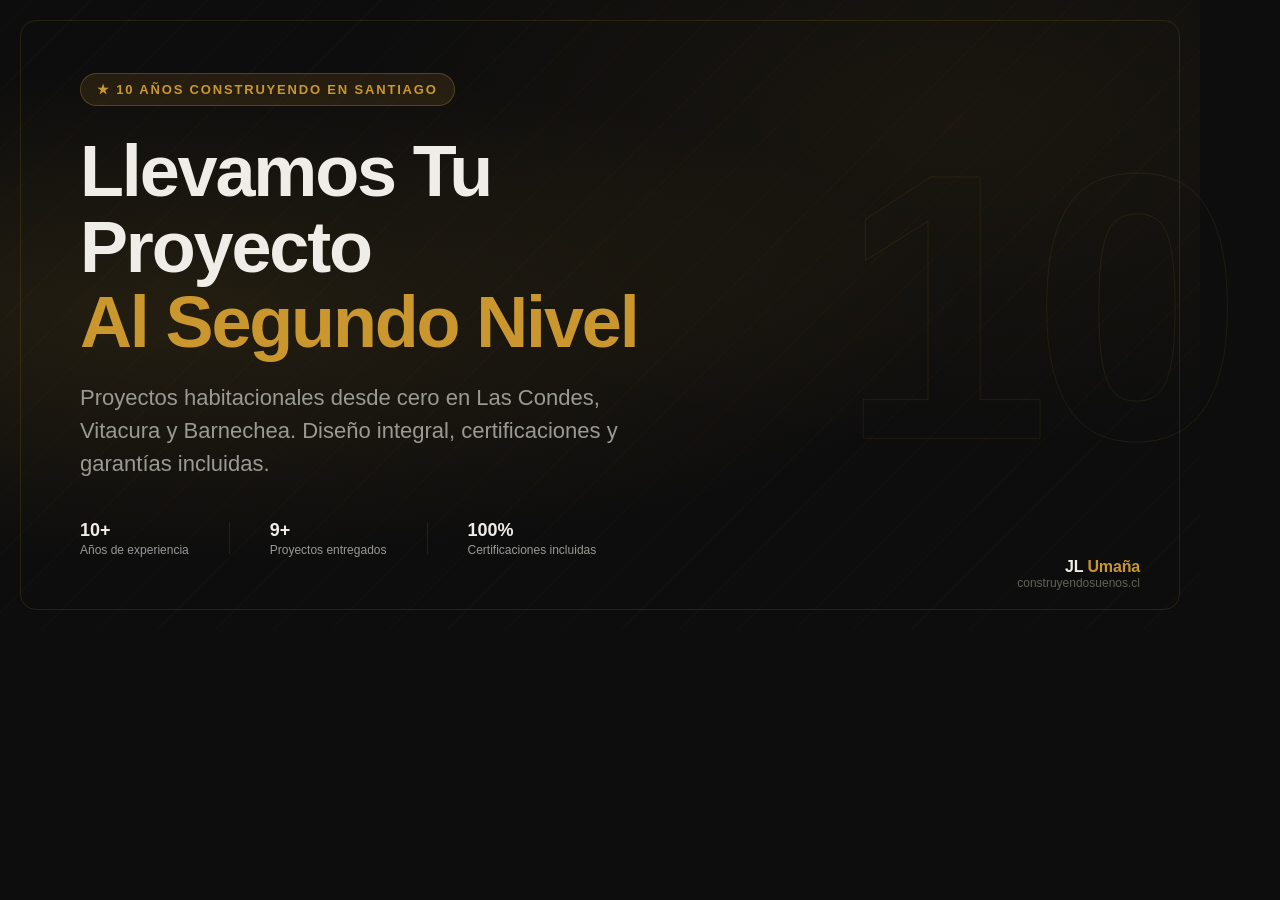
<file: assets/og-image/og-template.html>
<!DOCTYPE html>
<html lang="es">
<!--
  OG IMAGE TEMPLATE — Construcciones José Luis Umaña
  Tamaño: 1200 × 630px
  Para capturar: abrir en Chrome, zoom al 100%, capturar pantalla o usar puppeteer
  Resultado: guardar como og-image.jpg y referenciar en meta og:image
-->
<head>
  <meta charset="UTF-8">
  <style>
    * { margin: 0; padding: 0; box-sizing: border-box; }
    body {
      width: 1200px;
      height: 630px;
      overflow: hidden;
      background: #0D0D0D;
      font-family: 'Montserrat', 'Arial Black', sans-serif;
      position: relative;
    }

    /* Fondo: gradient mesh */
    .bg-glow {
      position: absolute;
      inset: 0;
      background:
        radial-gradient(ellipse at 15% 50%, rgba(201, 151, 46, 0.12) 0%, transparent 55%),
        radial-gradient(ellipse at 80% 20%, rgba(201, 151, 46, 0.07) 0%, transparent 45%);
    }

    /* Patrón de líneas */
    .bg-pattern {
      position: absolute;
      inset: 0;
      background-image: repeating-linear-gradient(
        -45deg,
        transparent,
        transparent 40px,
        rgba(201, 151, 46, 0.035) 40px,
        rgba(201, 151, 46, 0.035) 41px
      );
    }

    /* Número "10" decorativo */
    .decade {
      position: absolute;
      right: -2%;
      top: 50%;
      transform: translateY(-52%);
      font-size: 380px;
      font-weight: 900;
      color: transparent;
      -webkit-text-stroke: 1px rgba(201, 151, 46, 0.1);
      letter-spacing: -0.05em;
      line-height: 1;
      user-select: none;
    }

    /* Borde sutil */
    .border-frame {
      position: absolute;
      inset: 20px;
      border: 1px solid rgba(201, 151, 46, 0.15);
      border-radius: 16px;
    }

    /* Contenido */
    .content {
      position: relative;
      z-index: 10;
      padding: 70px 80px;
      height: 100%;
      display: flex;
      flex-direction: column;
      justify-content: center;
    }

    .badge {
      display: inline-flex;
      align-items: center;
      gap: 8px;
      font-size: 13px;
      font-weight: 700;
      letter-spacing: 0.14em;
      text-transform: uppercase;
      color: #C9972E;
      background: rgba(201, 151, 46, 0.12);
      border: 1px solid rgba(201, 151, 46, 0.3);
      padding: 8px 16px;
      border-radius: 100px;
      margin-bottom: 28px;
      width: fit-content;
    }

    .headline {
      font-size: 72px;
      font-weight: 900;
      color: #F0EDE8;
      line-height: 1.05;
      letter-spacing: -0.03em;
      margin-bottom: 20px;
      max-width: 660px;
    }
    .headline span { color: #C9972E; }

    .sub {
      font-size: 22px;
      color: #9A9994;
      font-weight: 400;
      font-family: 'Source Sans 3', Arial, sans-serif;
      max-width: 560px;
      line-height: 1.5;
      margin-bottom: 40px;
    }

    .trust-bar {
      display: flex;
      gap: 40px;
      align-items: center;
    }
    .trust-item { display: flex; flex-direction: column; gap: 2px; }
    .trust-item strong { font-size: 18px; font-weight: 800; color: #F0EDE8; }
    .trust-item span { font-size: 12px; color: #9A9994; font-family: Arial, sans-serif; }
    .trust-div { width: 1px; height: 32px; background: rgba(255,255,255,0.08); }

    /* Logo bottom-right */
    .logo {
      position: absolute;
      bottom: 40px;
      right: 60px;
      z-index: 10;
      text-align: right;
    }
    .logo-name {
      font-size: 16px;
      font-weight: 800;
      color: #F0EDE8;
      letter-spacing: -0.01em;
    }
    .logo-name span { color: #C9972E; }
    .logo-url {
      font-size: 12px;
      color: #616159;
      font-family: Arial, sans-serif;
    }
  </style>
</head>
<body>
  <div class="bg-glow"></div>
  <div class="bg-pattern"></div>
  <div class="decade">10</div>
  <div class="border-frame"></div>

  <div class="content">
    <div class="badge">★ 10 años construyendo en Santiago</div>
    <h1 class="headline">
      Llevamos Tu Proyecto<br>
      <span>Al Segundo Nivel</span>
    </h1>
    <p class="sub">Proyectos habitacionales desde cero en Las Condes, Vitacura y Barnechea. Diseño integral, certificaciones y garantías incluidas.</p>
    <div class="trust-bar">
      <div class="trust-item">
        <strong>10+</strong>
        <span>Años de experiencia</span>
      </div>
      <div class="trust-div"></div>
      <div class="trust-item">
        <strong>9+</strong>
        <span>Proyectos entregados</span>
      </div>
      <div class="trust-div"></div>
      <div class="trust-item">
        <strong>100%</strong>
        <span>Certificaciones incluidas</span>
      </div>
    </div>
  </div>

  <div class="logo">
    <div class="logo-name">JL <span>Umaña</span></div>
    <div class="logo-url">construyendosuenos.cl</div>
  </div>
</body>
</html>
</file>
<file: css/styles-white.css>
/* ════════════════════════════════════════════════════
   JL CONSTRUCCIONES — styles-white.css
   FULL DARK THEME · Negro · Blanco cálido · Oro
   Space Grotesk · Mobile-first
   ════════════════════════════════════════════════════ */

@import url('styles.css');

/* ════════════════════════════════════════════════
   TOKENS — Paleta oscura completa
   ════════════════════════════════════════════════ */
:root {
  --font:     'Space Grotesk', system-ui, sans-serif;

  --gold:     #c9972e;
  --gold-rgb: 201, 151, 46;
  --gold-lt:  #E4B448;
  --gold-dk:  #A07820;

  /* Fondos oscuros */
  --bg:        #0A0A09;
  --surface:   #111110;
  --surface-2: #181715;
  --surface-3: #1F1E1B;

  /* Texto sobre oscuro */
  --text:   #EDE9E3;
  --text-2: rgba(237,233,227,0.68);
  --text-3: rgba(237,233,227,0.38);

  /* Tarjetas oscuras */
  --card-bg:      #131311;
  --card-surface: #1A1917;
  --card-text:    #EDE9E3;
  --card-text-2:  rgba(237,233,227,0.65);
  --card-border:  rgba(237,233,227,0.07);

  /* Aliases oscuros (todo es oscuro ahora) */
  --dark:        #0A0A09;
  --dark-2:      #111110;
  --dark-3:      #181715;
  --dark-text:   #EDE9E3;
  --dark-text-2: rgba(237,233,227,0.65);
  --dark-border: rgba(237,233,227,0.08);

  --border:     rgba(201,151,46,0.14);
  --border-sub: rgba(237,233,227,0.08);
}

/* ════════════════════════════════════════════════
   BASE
   ════════════════════════════════════════════════ */
body        { background: var(--bg); color: var(--text); }
h2, h3, h4  { color: var(--text); }
p           { color: var(--text-2); }
a           { color: inherit; }
.scroll-progress { background: var(--gold); }

/* ════════════════════════════════════════════════
   NAVBAR
   ════════════════════════════════════════════════ */
.nav { background: transparent; }

.nav.scrolled {
  background: rgba(10,10,9,0.96);
  border-bottom: 1px solid var(--border-sub);
  box-shadow: 0 2px 24px rgba(0,0,0,0.35);
  backdrop-filter: blur(20px);
  -webkit-backdrop-filter: blur(20px);
}
.nav__logo { gap: 0; }
.nav__name { gap: 1px; }
.nav__name-main   { color: var(--text); font-size: 1.05rem; font-weight: 700; letter-spacing: -0.02em; }
.nav__name-sub    { color: var(--text-3); font-size: 0.65rem; letter-spacing: 0.06em; text-transform: uppercase; }
.nav__link        { color: var(--text-2); }
.nav__link:hover  { color: var(--text); }
.nav__link--active { color: var(--gold) !important; }
.nav__hamburger span      { background: var(--text); }
.nav__hamburger.open span { background: var(--text); }
.nav__mobile {
  background: rgba(10,10,9,0.98);
  border-bottom: 1px solid var(--border-sub);
  box-shadow: 0 8px 40px rgba(0,0,0,0.50);
}
.nav__mobile-link        { color: var(--text); }
.nav__mobile-link::after { background: var(--gold); }

/* ════════════════════════════════════════════════
   BOTONES
   ════════════════════════════════════════════════ */
.btn--gold          { background: var(--gold); color: #0A0A09; border-color: var(--gold); font-weight: 600; }
.btn--gold:hover    { background: var(--gold-lt); border-color: var(--gold-lt); }
.btn--ghost         { background: transparent; color: var(--text); border-color: rgba(237,233,227,0.28); }
.btn--ghost:hover   { background: rgba(237,233,227,0.07); border-color: rgba(237,233,227,0.45); }
.btn--outline-gold  { background: transparent; color: var(--gold); border: 1px solid var(--gold); }
.btn--outline-gold:hover { background: var(--gold); color: #0A0A09; }

/* ════════════════════════════════════════════════
   HERO — imagen visible con overlay elegante
   ════════════════════════════════════════════════ */
.hero__overlay {
  background:
    linear-gradient(110deg,
      rgba(8,8,7,0.88) 0%,
      rgba(8,8,7,0.55) 42%,
      rgba(8,8,7,0.22) 66%,
      transparent 82%
    ),
    linear-gradient(180deg,
      rgba(8,8,7,0.40) 0%,
      transparent 28%,
      transparent 60%,
      rgba(8,8,7,0.85) 100%
    );
}
.hero h1,
.hero__headline    { color: #EDE9E3; }
.hero__headline em { color: var(--gold); font-style: italic; }
.hero__sub         { color: rgba(237,233,227,0.78); }
.hero__deco-crane svg [stroke="white"] { stroke: rgba(237,233,227,0.35); }

/* Hero mobile */
.hero h1    { font-size: clamp(2.2rem, 9vw, 3.6rem); }
.hero__sub  { font-size: 0.9rem; line-height: 1.7; }
.hero__ctas { gap: 12px; flex-wrap: wrap; }

/* ════════════════════════════════════════════════
   NOSOTROS
   ════════════════════════════════════════════════ */
.about { background: var(--surface); padding: clamp(72px,10vh,120px) 0; }

.about__text h2 { margin-bottom: 24px; line-height: 1.08; }
.about__text p  { margin-bottom: 32px; line-height: 1.75; }
.about__text .btn { margin-top: 8px; }

.about::after {
  background: radial-gradient(ellipse 55% 50% at 90% 10%,
    rgba(var(--gold-rgb),0.06) 0%, transparent 70%);
}

.about__photo {
  border-radius: 16px;
  overflow: hidden;
  box-shadow: 0 24px 64px rgba(0,0,0,0.48), 0 4px 12px rgba(0,0,0,0.25);
}
.about__photo::after { display: none; }

.about__quote-block {
  background: var(--card-bg);
  border: 1px solid var(--card-border);
  border-left: 3px solid var(--gold);
  box-shadow: 0 8px 32px rgba(0,0,0,0.30);
  margin: 0;
}
.about__quote-block blockquote p { color: var(--text-2); }
.about__quote-block cite         { color: var(--text); font-weight: 600; }
.about__quote-block footer span  { color: var(--text-3); }

.about__stat strong  { color: var(--text); }
.about__stat span    { color: var(--text-3); }
.about__stats-row    { border-top: 1px solid var(--border-sub); }
.about__stat + .about__stat { border-left: 1px solid var(--border-sub); }

/* ════════════════════════════════════════════════
   PORTAFOLIO
   ════════════════════════════════════════════════ */
.portfolio { background: var(--bg); padding-bottom: 0; }

.portfolio__deco-ruler svg rect,
.portfolio__deco-ruler svg line { stroke: rgba(237,233,227,0.10); opacity: 1; }

.portfolio__header {
  padding: clamp(52px,7vh,96px) var(--px) clamp(28px,3vh,48px);
}
.portfolio__header h2  { color: var(--text); }
.portfolio__subhead {
  color: var(--text-2);
  margin-top: 14px;
  font-size: clamp(0.88rem,1.4vw,1.05rem);
  max-width: 520px;
  line-height: 1.7;
}

/* ── Gallery grid — large, equal height ── */
.portfolio__browse {
  background: var(--surface);
  padding: clamp(32px,4vh,56px) var(--px) clamp(56px,8vh,100px);
}
.portfolio__grid {
  display: grid !important;
  grid-template-columns: repeat(3, 1fr) !important;
  grid-auto-rows: clamp(460px, 58vh, 660px) !important;
  gap: clamp(10px, 1.2vw, 18px) !important;
  padding: 0 !important;
}
/* Gallery cards: all equal height (no row span) */
.pcard--gallery { grid-row: span 1 !important; }
.pcard--tall    { grid-row: span 1 !important; }

/* Info: always visible, gradient from bottom */
.pcard__info {
  background: linear-gradient(to top,
    rgba(8,8,7,0.97) 0%,
    rgba(8,8,7,0.72) 45%,
    rgba(8,8,7,0.20) 75%,
    transparent 100%) !important;
  padding: 80px 20px 22px !important;
  transform: translateY(0) !important;
  opacity: 1 !important;
  backdrop-filter: none !important;
  -webkit-backdrop-filter: none !important;
}
.pcard__info h3    { font-size: 1.05rem; font-weight: 700; margin-bottom: 4px; }
.pcard__info p     { font-size: 0.78rem; color: rgba(237,233,227,0.58); margin-bottom: 10px; }
.pcard__type       { background: transparent; color: var(--gold); border: 1px solid rgba(201,151,46,0.28); border-radius: 100px; padding: 3px 10px; font-size: 0.62rem; font-weight: 700; letter-spacing: 0.12em; margin-bottom: 8px; display: inline-block; }

/* Mobile: single column */
@media (max-width: 600px) {
  .portfolio__grid {
    grid-template-columns: 1fr !important;
    grid-auto-rows: clamp(300px, 72vw, 480px) !important;
  }
}
/* Tablet: 2 columns */
@media (min-width: 601px) and (max-width: 900px) {
  .portfolio__grid {
    grid-template-columns: repeat(2, 1fr) !important;
    grid-auto-rows: clamp(360px, 50vw, 520px) !important;
  }
}

/* Hide filter buttons */
.portfolio__filters { display: none !important; }

/* ── Ver galería button ── */
.pcard__gallery-btn {
  display: inline-flex;
  align-items: center;
  gap: 7px;
  margin-top: 10px;
  padding: 7px 16px;
  background: transparent;
  border: 1px solid rgba(201,151,46,0.35);
  border-radius: 100px;
  color: var(--gold);
  font-family: var(--font);
  font-size: 0.75rem;
  font-weight: 600;
  letter-spacing: 0.04em;
  cursor: pointer;
  transition: background 0.2s ease, color 0.2s ease, border-color 0.2s ease, transform 0.15s ease;
}
.pcard__gallery-btn:hover {
  background: var(--gold);
  color: #0A0A09;
  border-color: var(--gold);
}
.pcard__gallery-btn:active { transform: scale(0.97); }

/* Pcard thumbs: hidden data buttons for lightbox gallery */
.pcard__thumb { display: none !important; }

/* Project cards — dark surface */
.pcard {
  background: var(--surface-2);
  border: 1px solid var(--card-border);
  box-shadow: 0 4px 20px rgba(0,0,0,0.30);
}
.pcard:hover {
  box-shadow: 0 20px 56px rgba(0,0,0,0.50);
  transform: translateY(-4px);
}
.pcard__info {
  background: rgba(10,10,9,0.88);
  backdrop-filter: blur(10px);
  -webkit-backdrop-filter: blur(10px);
  padding: 14px 16px 16px;
}
.pcard__info h3       { color: #EDE9E3; margin-bottom: 4px; }
.pcard__info p        { color: rgba(237,233,227,0.60); margin-bottom: 0; font-size: 0.8rem; }
.pcard__type          { background: transparent; color: var(--gold); border: 1px solid rgba(201,151,46,0.28); border-radius: 100px; padding: 3px 10px; font-size: 0.65rem; font-weight: 700; letter-spacing: 0.12em; margin-bottom: 8px; }
.pcard__expand        { display: none; }

/* ════════════════════════════════════════════════
   SERVICIOS
   ════════════════════════════════════════════════ */
.services         { background: var(--surface-2); }
.services__sticky { background: var(--surface-2); overflow: hidden; }

.services::before {
  background: radial-gradient(ellipse 45% 60% at 5% 50%,
    rgba(var(--gold-rgb),0.06) 0%, transparent 70%);
}

.services__header h2 em { color: var(--gold); }
.services__intro        { display: none; }

.svc-item           { border-bottom: 1px solid var(--border-sub); padding: 16px 0; }
.svc-item:hover     { background: rgba(237,233,227,0.03); }
.svc-item.is-active {
  background: rgba(var(--gold-rgb),0.07);
  border-bottom-color: rgba(var(--gold-rgb),0.22);
}
.svc-item__inner      { padding: 0; }
.svc-item__num        { color: var(--gold); }
.svc-item__body h3    { color: var(--text); }
.svc-item__body p     { color: var(--text-2); font-size: 0.84rem; line-height: 1.6; }
.svc-item__tag        {
  background: transparent;
  color: var(--gold);
  border: 1px solid rgba(var(--gold-rgb),0.30);
  border-radius: 100px;
  padding: 4px 14px;
  font-size: 0.65rem;
  letter-spacing: 0.14em;
}
.svc-item__arrow svg  { stroke: var(--text-3); }
.svc-item.is-active .svc-item__arrow svg { stroke: var(--gold); }

.svc-panel {
  border-radius: 16px;
  overflow: hidden;
  box-shadow: 0 24px 64px rgba(0,0,0,0.55), 0 4px 16px rgba(0,0,0,0.35);
}
.svc-img            { position: absolute; inset: 0; }
.svc-img img        { width: 100%; height: 100%; object-fit: cover; object-position: center; }
.svc-img__caption   { display: none; }

.svc-panel__counter {
  background: rgba(10,10,9,0.80);
  backdrop-filter: blur(8px);
  -webkit-backdrop-filter: blur(8px);
}
.svc-panel__current { color: #EDE9E3; }
.svc-panel__sep     { background: rgba(237,233,227,0.40); }
.svc-panel__total   { color: rgba(237,233,227,0.65); }
.svc-panel__progress { background: rgba(255,255,255,0.12); }
.svc-panel__bar     { background: var(--gold); }

.services__inner { gap: clamp(14px,2vh,26px); }
.services__top   { gap: 0 60px; align-items: center; }
.services__top .services__header h2 {
  font-size: clamp(2.2rem,4.2vw,3.8rem);
  line-height: 1.06;
}

/* ════════════════════════════════════════════════
   PROCESO
   ════════════════════════════════════════════════ */
.process { background: var(--bg); }

.process__header h2     { color: var(--text); }
.process__header-text p { color: var(--text-2); }

.process::before {
  background: radial-gradient(ellipse 50% 50% at 95% 25%,
    rgba(var(--gold-rgb),0.06) 0%, transparent 65%);
}

/* Cards base */
.process-card::before { display: none; }
.process-card {
  box-shadow: 0 12px 40px rgba(0,0,0,0.50), 0 2px 8px rgba(0,0,0,0.30);
  border-radius: 10px;
  overflow: hidden;
}

/* Barra dorada superior — siempre visible, se intensifica en hover */
.process-card::after {
  transform: scaleX(1) !important;
  opacity: 0.30;
  height: 2px;
}
.process-card:hover::after { opacity: 1; }

/* Número decorativo de gran escala */
.process-card__num {
  position: absolute;
  top: 12px; right: 16px;
  font-size: clamp(4rem, 7vw, 6.5rem);
  font-weight: 900;
  line-height: 1;
  color: var(--gold);
  opacity: 0.07;
  letter-spacing: -0.06em;
  z-index: 1;
  pointer-events: none;
  user-select: none;
  transition: opacity 0.45s ease;
}
.process-card:hover .process-card__num { opacity: 0.14; }

/* Overlay de gradiente cinematográfico — sin panel sólido */
.process-card__content {
  background: linear-gradient(to top,
    rgba(8,8,7,0.97) 0%,
    rgba(8,8,7,0.82) 48%,
    rgba(8,8,7,0.16) 82%,
    transparent 100%
  );
  padding: 0 22px 26px;
  display: flex;
  flex-direction: column;
  justify-content: flex-end;
  gap: 0;
}

/* h3 — más grande y dominante */
.process-card h3 {
  color: var(--text);
  font-size: clamp(1.2rem, 1.6vw, 1.55rem) !important;
  font-weight: 700;
  letter-spacing: -0.02em;
  line-height: 1.2;
  margin: 0 0 10px;
}

/* Descripción siempre visible */
.process-card p {
  color: rgba(237,233,227,0.70);
  font-size: 0.82rem;
  line-height: 1.68;
  max-height: none !important;
  opacity: 1 !important;
  margin: 0 0 0;
}

/* Step badge — tipográfico, sin recuadro */
.process-card__step {
  display: block;
  font-size: 0.60rem !important;
  font-weight: 700;
  letter-spacing: 0.20em !important;
  text-transform: uppercase;
  color: var(--gold) !important;
  background: transparent !important;
  border: none !important;
  border-radius: 0 !important;
  padding: 0 !important;
  margin-bottom: 10px;
}

/* Note — separador discreto */
.process-card__note {
  display: block;
  font-size: 0.72rem !important;
  color: rgba(237,233,227,0.38) !important;
  background: transparent !important;
  border-top: 1px solid rgba(237,233,227,0.09) !important;
  padding-top: 10px !important;
  margin-top: 14px;
  letter-spacing: 0.03em;
  opacity: 1 !important;
}

/* Imagen — encuadre mejorado para fotos de construcción */
.process-card__bg img {
  object-position: center 20%;
  transition: transform 0.8s cubic-bezier(0.25, 0.46, 0.45, 0.94);
}
.process-card:hover .process-card__bg img { transform: scale(1.05); }

/* Gap entre cards */
.process__cards { gap: clamp(8px, 1vw, 14px); }

/* Mobile — fix horizontal scroll carrusel vs height conflict */
@media (max-width: 540px) {
  .process__cards {
    overflow-x: auto;
    display: flex !important;
    flex-wrap: nowrap !important;
    gap: 12px;
    /* Escape parent padding so cards reach the section edge */
    margin-left: calc(-1 * clamp(16px, 5vw, 24px)) !important;
    margin-right: calc(-1 * clamp(16px, 5vw, 24px)) !important;
    padding: 0 clamp(16px, 5vw, 24px) !important;
    scroll-snap-type: x mandatory;
    -webkit-overflow-scrolling: touch;
    scrollbar-width: none;
  }
  .process__cards::-webkit-scrollbar { display: none; }
  .process-card {
    flex: 0 0 83vw !important;
    max-width: 83vw !important;
    height: clamp(310px, 80vw, 420px) !important;
    scroll-snap-align: start;
  }
  /* Trailing spacer so last card doesn't sit flush against edge */
  .process-card:last-child { margin-right: clamp(16px, 5vw, 24px); }
}

/* ════════════════════════════════════════════════
   TESTIMONIOS
   ════════════════════════════════════════════════ */
.testimonials { background: var(--surface); }

.tcard {
  background: var(--card-bg);
  border: 1px solid var(--card-border);
  box-shadow: 0 4px 20px rgba(0,0,0,0.28), 0 1px 4px rgba(0,0,0,0.18);
}
.tcard p           { color: var(--text-2); font-size: 0.88rem; line-height: 1.72; }
.tcard cite        { color: var(--text); font-weight: 600; }
.tcard footer span { color: var(--text-3); }
.tcard__avatar     {
  background: rgba(var(--gold-rgb),0.12);
  color: var(--gold-dk);
  border: 1px solid rgba(var(--gold-rgb),0.20);
}

.tc-arrow {
  background: var(--surface-2);
  border: 1px solid var(--border-sub);
  color: var(--text-2);
  box-shadow: 0 2px 8px rgba(0,0,0,0.22);
}
.tc-arrow:hover { background: var(--gold); color: #0A0A09; border-color: var(--gold); }
.tc-dot         { background: var(--surface-3); }
.tc-dot--active { background: var(--gold); }

/* ════════════════════════════════════════════════
   FAQ
   ════════════════════════════════════════════════ */
.faq { background: var(--surface-2); }

.faq__item      { border-bottom: 1px solid var(--border-sub); }
.faq__item.open { border-bottom-color: rgba(var(--gold-rgb),0.22); }
.faq__q         {
  color: var(--text);
  border-bottom: 1px solid var(--border-sub);
  padding: 18px 0;
  font-size: 0.9rem;
}
.faq__q:hover                  { color: var(--gold); }
.faq__item.open .faq__q        { color: var(--gold); }
.faq__icon                     { stroke: var(--text-3); }
.faq__item.open .faq__icon     { stroke: var(--gold); transform: rotate(180deg); }
.faq__a p                      { color: var(--text-2); }

/* ════════════════════════════════════════════════
   CONTACTO — Form centered, full width
   ════════════════════════════════════════════════ */
.contact { background: var(--bg); }

.contact::before {
  background: radial-gradient(ellipse 55% 55% at 10% 75%,
    rgba(var(--gold-rgb),0.05) 0%, transparent 70%);
}

.contact__form-wrap {
  max-width: 1300px;
  margin: 0 auto;
  padding: clamp(72px,10vh,120px) clamp(24px,5vw,80px);
  display: grid;
  grid-template-columns: 1fr 1.1fr;
  gap: clamp(48px, 7vw, 112px);
  align-items: start;
}

/* Left column: heading sticks while form scrolls */
.contact__form-header {
  text-align: left;
  position: sticky;
  top: clamp(80px, 12vh, 120px);
}

.contact__form-eyebrow {
  font-size: 0.68rem; font-weight: 700; letter-spacing: 0.18em;
  text-transform: uppercase; color: var(--gold);
  margin: 0 0 18px;
}

.contact__form-header h2 {
  font-size: clamp(2.2rem, 4vw, 3.6rem);
  font-weight: 800; letter-spacing: -0.035em; line-height: 1.05;
  color: var(--text); margin: 0 0 20px;
}

.contact__form-sub {
  color: var(--text-2); font-size: clamp(0.9rem, 1.1vw, 1rem);
  line-height: 1.75; max-width: 420px; margin: 0 0 28px;
}

.contact__meta-row {
  display: flex; align-items: center; justify-content: flex-start;
  gap: 14px; flex-wrap: wrap;
}
.contact__meta-item {
  display: inline-flex; align-items: center; gap: 7px;
  font-size: 0.82rem; color: var(--text-3);
  text-decoration: none;
  transition: color 0.18s ease;
}
.contact__meta-item svg { opacity: 0.55; }
a.contact__meta-item:hover { color: var(--gold); }
.contact__meta-sep { color: var(--border-sub); font-size: 0.9rem; }

/* Mobile & tablet: single column, centered */
@media (max-width: 860px) {
  .contact__form-wrap {
    grid-template-columns: 1fr;
    gap: clamp(32px, 5vh, 48px);
  }
  .contact__form-header {
    text-align: center;
    position: static;
  }
  .contact__form-sub { max-width: 100%; margin-bottom: 20px; }
  .contact__meta-row { justify-content: center; }
}

/* Formulario — sin recuadro */
.cform {
  background: transparent;
  border: none;
  border-radius: 0;
  padding: 0;
  box-shadow: none;
}
.cform label { color: var(--text-2); font-size: 0.85rem; font-weight: 500; margin-bottom: 6px; display: block; }
.cform__group { margin-bottom: 20px; }
.cform input,
.cform textarea,
.cform select {
  background: var(--surface-2);
  border: 1px solid rgba(237,233,227,0.12);
  color: var(--text);
  border-radius: 10px;
  padding: 15px 20px;
  font-size: 1rem;
  width: 100%;
  transition: border-color 0.2s ease, box-shadow 0.2s ease;
}
.cform input::placeholder,
.cform textarea::placeholder { color: var(--text-3); }
.cform input:focus,
.cform textarea:focus,
.cform select:focus {
  border-color: var(--gold);
  box-shadow: 0 0 0 3px rgba(var(--gold-rgb),0.14);
  outline: none;
  background: var(--surface);
}
.cform select option { background: var(--surface); color: var(--text); }
.cform__disclaimer   { color: var(--text-3); margin-top: 14px; }
.cform__row          { grid-template-columns: 1fr; }

/* ════════════════════════════════════════════════
   FOOTER
   ════════════════════════════════════════════════ */
.footer {
  background: #060605;
  border-top: 1px solid rgba(237,233,227,0.06);
}
.footer__brand > a > div strong { color: var(--text); }
.footer__brand > a > div span   { color: var(--text-2); }
.footer__brand p                { color: var(--text-2); }
.footer__nav h4                 { color: var(--text); }
.footer__nav a                  { color: var(--text-2); }
.footer__nav a:hover            { color: var(--gold); }
.footer__cta h4                 { color: var(--text); }
.footer__cta p                  { color: var(--text-2); }
.footer__ig {
  background: rgba(237,233,227,0.05);
  color: var(--text-2);
  border: 1px solid rgba(237,233,227,0.09);
}
.footer__ig:hover         { color: var(--gold); border-color: rgba(var(--gold-rgb),0.30); }
.footer__bottom           { border-top: 1px solid rgba(237,233,227,0.06); }
.footer__bottom p         { color: rgba(150,146,140,0.50); }

/* ════════════════════════════════════════════════
   MISC
   ════════════════════════════════════════════════ */
.wa-float { background: #25D366; color: #fff; }
.wa-float::after { border-color: #25D366; }

.lightbox__inner {
  background: #161514;
  border: 1px solid rgba(237,233,227,0.09);
  box-shadow: 0 32px 96px rgba(0,0,0,0.65);
}
.lightbox__type       { color: rgba(150,146,140,0.65); }
.lightbox__inner h3   { color: #EDE9E3; }
.lightbox__inner p    { color: rgba(150,146,140,0.65); }
.lightbox__close      {
  background: rgba(255,255,255,0.07);
  color: #EDE9E3;
  border: 1px solid rgba(255,255,255,0.09);
}
.lightbox__close:hover { background: rgba(255,255,255,0.16); }

.portfolio__deco-ruler svg rect,
.portfolio__deco-ruler svg line { stroke: rgba(237,233,227,0.10); opacity: 1; }

/* ════════════════════════════════════════════════
   RESPONSIVE — min-width: 640px
   ════════════════════════════════════════════════ */
@media (min-width: 640px) {
  .cform__row { grid-template-columns: 1fr 1fr; }
}

/* ════════════════════════════════════════════════
   RESPONSIVE — min-width: 769px
   ════════════════════════════════════════════════ */
@media (min-width: 769px) {
  .hero h1   { font-size: clamp(3rem, 6.5vw, 6.4rem); }
  .hero__sub { font-size: clamp(0.95rem, 1.3vw, 1.1rem); }

  .process-card          { height: clamp(480px, 58vh, 660px); }
  .process-card__content { padding: 22px 26px 28px; }

  .svc-panel { height: clamp(420px, 60vh, 700px); }
}

/* ════════════════════════════════════════════════
   RESPONSIVE — min-width: 1101px
   ════════════════════════════════════════════════ */
@media (min-width: 1101px) {
  .svc-list { overflow: visible; }
  .services__split {
    grid-template-columns: 1fr 1.1fr;
    gap: 0 56px;
  }
  .svc-panel { height: clamp(480px, 74vh, 860px); border-radius: 14px; }
}

/* ════════════════════════════════════════════════
   RENDERING PERFORMANCE
   ════════════════════════════════════════════════ */

/* GPU compositing hints */
.svc-panel,
.svc-img,
.testimonials__track {
  backface-visibility: hidden;
  -webkit-backface-visibility: hidden;
}

.testimonials__track {
  will-change: transform;
  transform: translate3d(0,0,0);
}

/* Avoid reflow cascade on stable sections — removed "layout" to preserve sticky positioning */
.about,
.testimonials,
.faq {
  contain: style;
}

/* Skip off-screen rendering only on footer (no sticky children, no data-reveal) */
.footer {
  content-visibility: auto;
  contain-intrinsic-size: auto 400px;
}

/* Reduced motion */
@media (prefers-reduced-motion: reduce) {
  *, *::before, *::after {
    animation-duration: 0.001ms !important;
    animation-iteration-count: 1 !important;
    transition-duration: 0.001ms !important;
  }
  .pcard__thumbs { transform: translateY(0) !important; }
}

/* ════════════════════════════════════════════════
   HERO — Metallic cinematic text
   ════════════════════════════════════════════════ */
.hero__headline {
  background: linear-gradient(180deg, #EDE9E3 0%, rgba(237,233,227,0.62) 100%);
  -webkit-background-clip: text;
  -webkit-text-fill-color: transparent;
  background-clip: text;
  filter: drop-shadow(0 6px 22px rgba(0,0,0,0.60));
}
.hero__headline em {
  background: none;
  -webkit-text-fill-color: var(--gold);
  color: var(--gold);
  filter: none;
  font-style: italic;
}

/* ════════════════════════════════════════════════
   SERVICIOS — ElegantCarousel override
   ════════════════════════════════════════════════ */
.services {
  height: calc(100svh * 2.5);
  background: radial-gradient(
    ellipse 70% 60% at 72% 50%,
    rgba(201,151,46,0.045) 0%,
    transparent 65%
  ), var(--surface-2);
}

.services__split {
  align-items: center;
  gap: 0 56px;
}

/* Left carousel panel */
.svc-carousel {
  display: flex;
  flex-direction: column;
  justify-content: center;
  padding: clamp(16px, 2vh, 32px) 0;
}
.svc-carousel__eyebrow {
  font-size: 0.68rem; font-weight: 700; letter-spacing: 0.18em;
  text-transform: uppercase; color: var(--gold);
  margin: 0 0 18px;
}
.svc-carousel__counter {
  display: flex; align-items: center; gap: 10px;
  margin-bottom: clamp(24px, 4vh, 44px);
}
.svc-carousel__line {
  display: block; width: 32px; height: 1px; background: var(--gold);
}
.svc-carousel__slash { color: var(--text-3); font-size: 0.75rem; }
.svc-panel__current  { font-size: 1.1rem; font-weight: 800; color: var(--text); letter-spacing: -0.02em; }
.svc-panel__total    { font-size: 0.75rem; font-weight: 600; color: var(--text-3); }

/* Stacked items — only active visible */
.svc-carousel__content {
  display: grid;
  grid-template-areas: 'slot';
}
.svc-item {
  grid-area: slot;
  opacity: 0;
  visibility: hidden;
  pointer-events: none;
  transition: opacity 0.5s ease;
  border: none !important;
  background: transparent !important;
  padding: 0 !important;
  cursor: default !important;
}
.svc-item.is-active {
  opacity: 1;
  visibility: visible;
  pointer-events: auto;
}

.svc-item h2 {
  font-size: clamp(2rem, 3.8vw, 3.2rem);
  font-weight: 800; letter-spacing: -0.03em; line-height: 1.05;
  color: var(--text); margin: 0 0 16px;
}
.svc-item .svc-item__tag {
  display: inline-flex;
  align-items: center;
  font-size: 0.65rem; font-weight: 700; letter-spacing: 0.14em;
  text-transform: uppercase; color: var(--gold);
  border: 1px solid rgba(201,151,46,0.30);
  border-radius: 100px; padding: 5px 14px; margin: 0 0 20px;
  background: transparent;
}
.svc-item > p {
  font-size: clamp(0.88rem, 1.1vw, 1rem);
  color: var(--text-2); line-height: 1.72; max-width: 440px;
  margin: 0;
}

/* Manual navigation arrows */
.svc-nav { display: flex; gap: 12px; margin-top: clamp(28px, 4vh, 44px); }
.svc-nav__btn {
  width: 48px; height: 48px; border-radius: 50%;
  background: transparent; border: 1px solid var(--border-sub);
  color: var(--text-2); cursor: pointer;
  display: flex; align-items: center; justify-content: center;
  transition: all 0.22s ease;
}
.svc-nav__btn:hover { background: var(--gold); color: #0A0A09; border-color: var(--gold); }

/* Decorative frame corners on right image panel */
.svc-frame-corner {
  position: absolute; width: 32px; height: 32px;
  border: 2px solid var(--gold); z-index: 3; border-radius: 2px;
  pointer-events: none;
  opacity: 0.70;
  transition: opacity 0.4s ease;
}
.svc-panel:hover .svc-frame-corner { opacity: 1; }
.svc-frame-corner--tl { top: 18px; left: 18px; border-right: none; border-bottom: none; }
.svc-frame-corner--br { bottom: 18px; right: 18px; border-left: none; border-top: none; }

/* Progress bar — thicker with gold gradient */
.svc-panel__progress {
  height: 3px !important;
  border-radius: 2px;
  background: rgba(237,233,227,0.07) !important;
  margin-top: clamp(20px, 3vh, 32px) !important;
  overflow: hidden;
}
.svc-panel__bar {
  height: 100%;
  border-radius: 2px;
  background: linear-gradient(90deg, #A87A1E, #C9972E, #E3B84A) !important;
  transition: width 0.55s cubic-bezier(0.25, 0.46, 0.45, 0.94);
}

/* Active item — metallic gradient headline */
.svc-item.is-active h2 {
  background: linear-gradient(180deg, #EDE9E3 0%, rgba(237,233,227,0.72) 100%);
  -webkit-background-clip: text;
  -webkit-text-fill-color: transparent;
  background-clip: text;
}

/* Image zoom: smooth entrance when activating */
.svc-img img {
  transition: transform 0.8s cubic-bezier(0.25, 0.46, 0.45, 0.94) !important;
  transform: scale(1.04);
}
.svc-img.active img { transform: scale(1); }

/* Mobile: override base CSS — re-enable scroll pinning on all views */
@media (max-width: 960px) {
  /* Override base mobile that disables sticky */
  .services { height: calc(100svh * 2.5) !important; padding: 0 !important; }
  .services__sticky {
    position: sticky !important;
    top: 0 !important;
    height: 100svh !important;
    overflow: hidden !important;
    align-items: center !important;
    background: var(--surface-2) !important;
  }
  .services__inner {
    padding: 0 clamp(20px,5vw,48px) !important;
    flex-direction: column;
    gap: clamp(16px, 2.5vh, 28px) !important;
  }
  .services__split {
    display: flex !important;
    flex-direction: column !important;
    gap: clamp(14px, 2vh, 22px) !important;
    align-items: stretch !important;
  }
  /* Image panel: show above text on mobile */
  .svc-panel {
    display: block !important;
    position: relative !important;
    flex: 0 0 auto !important;
    height: clamp(240px, 42svh, 380px) !important;
    border-radius: 10px;
    overflow: hidden;
    width: 100% !important;
  }
  .svc-img { position: absolute; inset: 0; }
  .svc-carousel { padding: 0; flex: 1; }
  .svc-carousel__eyebrow { margin-bottom: 10px; }
  .svc-carousel__counter { margin-bottom: clamp(10px, 2vh, 20px); }
  .svc-item h2 {
    font-size: clamp(1.4rem, 5.5vw, 2rem) !important;
    margin-bottom: 10px;
  }
  .svc-item > p { font-size: 0.85rem; line-height: 1.6; }
  .svc-panel__progress { margin-top: clamp(16px, 2vh, 24px) !important; }
  .services__inner { gap: clamp(18px, 3svh, 32px) !important; }
  /* Frame corners smaller on mobile */
  .svc-frame-corner { width: 22px !important; height: 22px !important; }
  .svc-frame-corner--tl { top: 12px !important; left: 12px !important; }
  .svc-frame-corner--br { bottom: 12px !important; right: 12px !important; }
}

/* ════════════════════════════════════════════════
   TESTIMONIOS — Marquee infinito
   ════════════════════════════════════════════════ */
.testimonials__marquee-wrapper {
  overflow: hidden;
  padding: clamp(28px, 4vh, 48px) 0;
}
.testimonials__track {
  display: flex !important;
  gap: 24px;
  width: max-content !important;
  animation: testimonials-marquee 52s linear infinite;
}
.testimonials__track:hover { animation-play-state: paused; }

@keyframes testimonials-marquee {
  from { transform: translateX(0); }
  to   { transform: translateX(-50%); }
}

.tcard { flex: 0 0 clamp(280px, 36vw, 400px); }

@media (prefers-reduced-motion: reduce) {
  .testimonials__track { animation: none !important; }
}

/* ════════════════════════════════════════════════
   LIGHTBOX — Gallery navigation
   ════════════════════════════════════════════════ */
.lightbox__nav {
  position: absolute;
  top: calc(clamp(260px,50vh,500px) / 2);
  transform: translateY(-50%);
  z-index: 6;
  width: 44px; height: 44px; border-radius: 50%;
  background: rgba(10,10,9,0.78);
  border: 1px solid rgba(237,233,227,0.18);
  color: var(--text); cursor: pointer;
  display: flex; align-items: center; justify-content: center;
  transition: all 0.2s ease;
}
.lightbox__nav:hover { background: var(--gold); color: #0A0A09; border-color: var(--gold); }
.lightbox__nav--prev { left: 12px; }
.lightbox__nav--next { right: 12px; }
.lightbox__nav[hidden] { display: none; }

.lightbox__gallery-thumbs {
  display: flex; gap: 6px;
  padding: 10px 16px;
  overflow-x: auto;
  background: rgba(0,0,0,0.30);
  scrollbar-width: none;
}
.lightbox__gallery-thumbs::-webkit-scrollbar { display: none; }
.lightbox__gallery-thumbs:empty { display: none; }

.lightbox__gallery-thumb {
  flex: 0 0 56px; height: 42px; border-radius: 5px;
  overflow: hidden; cursor: pointer;
  border: 2px solid transparent; opacity: 0.60;
  transition: opacity 0.18s ease, border-color 0.18s ease;
  padding: 0; background: none;
}
.lightbox__gallery-thumb:hover { opacity: 0.88; }
.lightbox__gallery-thumb--active { border-color: var(--gold); opacity: 1; }
.lightbox__gallery-thumb img { width: 100%; height: 100%; object-fit: cover; display: block; }

/* ════════════════════════════════════════════════
   PROCESO — image sizing
   ════════════════════════════════════════════════ */
.process-card__bg { position: absolute; inset: 0; overflow: hidden; }
.process-card__bg img {
  width: 100%; height: 100%;
  object-fit: cover;
  object-position: center 30%;
  display: block;
}
.process-card { min-height: clamp(360px, 52vh, 640px); }

@media (max-width: 768px) {
  .process-card { height: clamp(320px, 90vw, 520px) !important; min-height: 0; }
  .process-card__content { padding: 16px 18px 20px; }
}

/* ════════════════════════════════════════════════
   MOBILE GLOBAL — spacing system
   ════════════════════════════════════════════════ */
@media (max-width: 600px) {

  /* Navbar */
  .nav { padding: 14px clamp(16px, 5vw, 24px); }
  .nav__name-main { font-size: 0.95rem; }
  .btn--nav { display: none; }

  /* Hero */
  .hero h1 { font-size: clamp(2rem, 9vw, 3rem) !important; letter-spacing: -0.03em; }
  .hero__sub { font-size: 0.88rem !important; padding: 0 4px; }
  .hero__ctas { gap: 10px; }

  /* About */
  .about { padding: clamp(48px, 8vh, 72px) 0; }
  .about__text h2 { font-size: clamp(1.8rem, 7.5vw, 2.4rem); }

  /* Portfolio */
  .portfolio__header { padding: clamp(40px,6vh,64px) clamp(16px,5vw,24px) clamp(20px,3vh,36px); }
  .portfolio__header h2 { font-size: clamp(1.8rem, 7vw, 2.6rem); }
  .portfolio__browse { padding: clamp(20px, 3vh, 36px) clamp(16px,5vw,24px) clamp(40px,6vh,64px); }

  /* Testimonials */
  .testimonials__header { padding: clamp(40px,6vh,64px) clamp(16px,5vw,24px) clamp(24px,3.5vh,40px); }
  .tcard { flex: 0 0 clamp(260px, 82vw, 340px); }

  /* Process */
  .process__inner { padding: clamp(48px,7vh,72px) clamp(16px,5vw,24px); }
  .process__header { flex-direction: column; gap: 20px; align-items: flex-start; }
  .process__cards { gap: clamp(12px, 2.5vw, 18px); }

  /* FAQ */
  .faq__inner { padding: clamp(48px,7vh,72px) clamp(16px,5vw,24px); gap: 32px; flex-direction: column; }

  /* Contact */
  .contact__form-wrap { padding: clamp(40px,6vh,64px) clamp(16px,5vw,24px) !important; gap: clamp(28px,4vh,40px) !important; }
  .contact__form-header h2 { font-size: clamp(1.8rem, 7.5vw, 2.4rem); }
  .cform__row { gap: 0; }

  /* Buttons */
  .btn { padding: 12px 20px; font-size: 0.88rem; }
  .btn--lg { padding: 14px 24px; font-size: 0.9rem; }

  /* Footer */
  .footer__top { gap: 32px; }
}

/* ════════════════════════════════════════════════
   TABLET — 601px – 900px
   ════════════════════════════════════════════════ */
@media (min-width: 601px) and (max-width: 900px) {
  .process-card { height: clamp(400px, 55vw, 600px) !important; }
  .tcard { flex: 0 0 clamp(280px, 44vw, 360px); }
  .contact__form-wrap { padding: clamp(56px,8vh,96px) clamp(32px,6vw,64px) !important; }
}


/* ════════════════════════════════════════════════
   GLOBAL FIXES — overflow + animation conflict
   ════════════════════════════════════════════════ */

/* Prevent any child element from causing horizontal scroll */
html { overflow-x: hidden; }

/*
  Suppress CSS keyframe animations on hero elements.
  GSAP (loaded with `defer` in main.js) handles the hero reveal —
  keeping both active causes a visible flash/conflict.
*/
.hero__headline,
.hero__sub,
.hero__ctas,
.hero__trust {
  animation: none !important;
}

/* ════════════════════════════════════════════════
   MOBILE SMALL — ≤480px (compact phones)
   ════════════════════════════════════════════════ */
@media (max-width: 480px) {

  /* ── Navbar ── */
  .nav {
    padding: 12px 16px !important;
  }
  .nav__hamburger {
    min-width: 44px;
    min-height: 44px;
    display: flex;
    align-items: center;
    justify-content: center;
  }

  /* ── Hero ── */
  .hero h1,
  .hero__headline {
    font-size: clamp(1.8rem, 8vw, 2.6rem) !important;
    line-height: 1.1 !important;
    letter-spacing: -0.03em;
  }
  .hero__sub {
    font-size: 0.84rem !important;
    line-height: 1.65 !important;
    padding: 0 2px;
  }
  /* Stack hero CTAs to full-width on very small phones */
  .hero__ctas {
    flex-direction: column !important;
    align-items: stretch !important;
    gap: 10px !important;
  }
  .hero__ctas .btn {
    width: 100% !important;
    justify-content: center !important;
    text-align: center !important;
  }
  .hero__trust {
    flex-wrap: wrap !important;
    gap: 10px 18px !important;
    font-size: 0.70rem !important;
  }

  /* ── About ── */
  .about__text h2 {
    font-size: clamp(1.65rem, 7.5vw, 2.2rem) !important;
  }
  .about__stats-row {
    grid-template-columns: 1fr 1fr !important;
    gap: 12px !important;
  }
  .about__stat strong {
    font-size: clamp(1.4rem, 6vw, 1.8rem);
  }

  /* ── Portfolio ── */
  .portfolio__grid {
    grid-template-columns: 1fr !important;
    gap: 14px !important;
  }
  .portfolio__header h2 {
    font-size: clamp(1.65rem, 7.5vw, 2.2rem) !important;
  }
  .filter-btn {
    font-size: 0.72rem;
    padding: 6px 14px;
    min-height: 38px;
  }

  /* ── Services ── */
  .svc-item h2 {
    font-size: clamp(1.3rem, 5.5vw, 1.8rem) !important;
    margin-bottom: 8px;
    line-height: 1.15 !important;
  }
  .svc-item > p { font-size: 0.82rem !important; line-height: 1.6 !important; }
  .svc-carousel__eyebrow { font-size: 0.60rem !important; }

  /* ── Process ── */
  .process__inner { padding-left: 16px !important; padding-right: 16px !important; }
  .process-card h3 { font-size: clamp(1rem, 5.5vw, 1.3rem) !important; }
  .process-card p { font-size: 0.80rem !important; line-height: 1.58 !important; }

  /* ── Testimonials ── */
  .testimonials__header h2 { font-size: clamp(1.65rem, 7.5vw, 2.2rem) !important; }
  .tcard { flex: 0 0 clamp(240px, 80vw, 310px); }
  .tcard p { font-size: 0.83rem !important; }

  /* ── FAQ ── */
  .faq__header h2,
  .faq__inner > .faq__header h2 {
    font-size: clamp(1.65rem, 7.5vw, 2.2rem) !important;
  }
  .faq__q {
    font-size: 0.85rem !important;
    padding: 15px 0 !important;
    min-height: 44px;
    align-items: center;
  }
  .faq__a p { font-size: 0.83rem !important; }

  /* ── Contact ── */
  .contact__form-header h2 { font-size: clamp(1.65rem, 7.5vw, 2.2rem) !important; }
  .cform__row { flex-direction: column !important; gap: 0 !important; }
  .cform input,
  .cform select,
  .cform textarea {
    font-size: 1rem !important; /* prevent iOS zoom-in on focus */
    padding: 12px 14px !important;
  }
  .cform__submit {
    width: 100% !important;
    padding: 14px 20px !important;
    justify-content: center !important;
  }

  /* ── Footer ── */
  .footer__top {
    grid-template-columns: 1fr !important;
    gap: 28px !important;
  }
  .footer__bottom {
    flex-direction: column !important;
    gap: 6px !important;
    text-align: center !important;
    padding-left: 16px !important;
    padding-right: 16px !important;
  }

  /* ── WhatsApp float ── */
  .wa-float {
    bottom: 18px !important;
    right: 14px !important;
    width: 50px !important;
    height: 50px !important;
  }

  /* ── Lightbox ── */
  .lightbox__panel {
    padding: 18px 14px 20px !important;
  }
  #lightboxMedia {
    max-height: 46svh !important;
  }
  .lightbox__gallery-thumbs {
    gap: 6px !important;
  }
  .lightbox__gallery-thumb {
    width: 42px !important;
    height: 42px !important;
  }
}


/* ════════════════════════════════════════════════
   MOBILE — ≤600px supplements (all phones)
   ════════════════════════════════════════════════ */
@media (max-width: 600px) {

  /* Prevent any heading from overflowing its column */
  h1, h2, h3 {
    overflow-wrap: break-word;
    word-break: break-word;
  }

  /* Mobile nav links — large touch targets */
  .nav__mobile-link {
    padding: 13px 0 !important;
    font-size: 1.25rem !important;
    min-height: 52px;
    display: flex !important;
    align-items: center;
  }

  /* Testimonials: no horizontal overflow */
  .testimonials__marquee-wrapper { overflow: hidden !important; }
  .testimonials__track { min-width: max-content !important; }

  /* Portfolio filters — centered wrap */
  .portfolio__filters {
    flex-wrap: wrap !important;
    justify-content: center !important;
    gap: 8px !important;
  }

  /* Services nav arrows min touch target */
  .svc-nav__btn,
  #svcPrev, #svcNext {
    min-width: 44px !important;
    min-height: 44px !important;
  }

  /* FAQ icon touch target */
  .faq__q svg {
    flex-shrink: 0;
    width: 18px !important;
    height: 18px !important;
  }

  /* Contact header sticky — ensure it isn't clipped */
  .contact__form-header {
    position: sticky;
    top: 0;
    z-index: 4;
  }

  /* Safe-area inset support (notch phones) */
  .nav {
    padding-left: max(16px, env(safe-area-inset-left)) !important;
    padding-right: max(16px, env(safe-area-inset-right)) !important;
  }
  .footer__bottom {
    padding-bottom: max(16px, env(safe-area-inset-bottom)) !important;
  }
  .wa-float {
    right: max(14px, env(safe-area-inset-right)) !important;
    bottom: max(18px, env(safe-area-inset-bottom)) !important;
  }
}
</file>
<file: css/animations.css>
/* ════════════════════════════════════════════════════
   CONSTRUCCIONES JOSÉ LUIS UMAÑA — animations.css
   GPU-only · prefers-reduced-motion aware
   ════════════════════════════════════════════════════ */

/* ── SCROLL REVEAL — estado inicial ── */
[data-reveal] {
  opacity: 0;
  transform: translateY(24px);
  transition:
    opacity 0.6s cubic-bezier(0.16, 1, 0.3, 1),
    transform 0.6s cubic-bezier(0.16, 1, 0.3, 1);
}
[data-reveal].is-visible {
  opacity: 1;
  transform: translateY(0);
}

/* ── HERO — entrada limpia y cinematográfica ── */
@keyframes heroSlideUp {
  from {
    opacity: 0;
    transform: translateY(28px);
    filter: blur(4px);
  }
  to {
    opacity: 1;
    transform: translateY(0);
    filter: blur(0);
  }
}
@keyframes fadeIn {
  from { opacity: 0; }
  to   { opacity: 1; }
}
@keyframes fadeUp {
  from { opacity: 0; transform: translateY(20px); }
  to   { opacity: 1; transform: translateY(0); }
}

/* Imagen de fondo: aparece primero con un leve zoom-out */
.hero__bg-media {
  animation: heroBgReveal 1.6s cubic-bezier(0.16, 1, 0.3, 1) both;
}
@keyframes heroBgReveal {
  from { opacity: 0; transform: scale(1.04); }
  to   { opacity: 1; transform: scale(1); }
}

/* Contenido: cada elemento entra en secuencia con blur→nitidez */
.hero__headline { animation: heroSlideUp 0.8s cubic-bezier(0.16, 1, 0.3, 1) 0.55s both; }
.hero__sub      { animation: heroSlideUp 0.7s cubic-bezier(0.16, 1, 0.3, 1) 1.05s both; }
.hero__ctas     { animation: heroSlideUp 0.6s cubic-bezier(0.16, 1, 0.3, 1) 1.20s both; }
.hero__trust    { animation: fadeIn      0.8s ease                           1.40s both; }

.nav { animation: fadeIn 0.6s ease 0.1s both; }

/* ── WHATSAPP float pulse ── */
@keyframes waPulse {
  0%   { transform: scale(1);    opacity: 0.6; }
  70%  { transform: scale(1.55); opacity: 0; }
  100% { transform: scale(1.55); opacity: 0; }
}
.wa-float {
  position: fixed;
}
.wa-float::after {
  content: '';
  position: absolute;
  inset: 0;
  border-radius: 50%;
  border: 2px solid #25D366;
  animation: waPulse 2.8s ease-out infinite;
  pointer-events: none;
}

/* ── FAQ accordion ── */
.faq__a {
  max-height: 0;
  overflow: hidden;
  transition: max-height 0.38s cubic-bezier(0.4, 0, 0.2, 1);
}
.faq__item.open .faq__a { max-height: 320px; }

/* ── Portfolio filter transition ── */
.pcard {
  transition: opacity 0.3s ease, transform 0.3s cubic-bezier(0.16, 1, 0.3, 1);
}
.pcard.hiding {
  opacity: 0;
  transform: scale(0.97);
  pointer-events: none;
}

@keyframes cardIn {
  from { opacity: 0; transform: scale(0.96) translateY(8px); }
  to   { opacity: 1; transform: scale(1) translateY(0); }
}
.pcard.showing { animation: cardIn 0.4s cubic-bezier(0.16, 1, 0.3, 1) both; }

/* ── Loading spinner (form submit) ── */
@keyframes spin {
  to { transform: rotate(360deg); }
}
.btn--loading {
  position: relative;
  color: transparent !important;
  pointer-events: none;
}
.btn--loading::after {
  content: '';
  position: absolute;
  width: 18px; height: 18px;
  border: 2px solid rgba(10,10,10,0.3);
  border-top-color: #0A0A0A;
  border-radius: 50%;
  animation: spin 0.7s linear infinite;
}

/* ════════════════════════════════════════════════════
   prefers-reduced-motion
   ════════════════════════════════════════════════════ */
@media (prefers-reduced-motion: reduce) {
  *, *::before, *::after {
    animation-duration: 0.001ms !important;
    animation-iteration-count: 1 !important;
    transition-duration: 0.001ms !important;
  }
  [data-reveal] { opacity: 1; transform: none; transition: none; }
  .hero__headline, .hero__sub,
  .hero__ctas, .hero__trust, .nav { animation: none; opacity: 1; transform: none; }
  .wa-float::after { animation: none; }
  .hero__orb { animation: none; }
}
</file>
